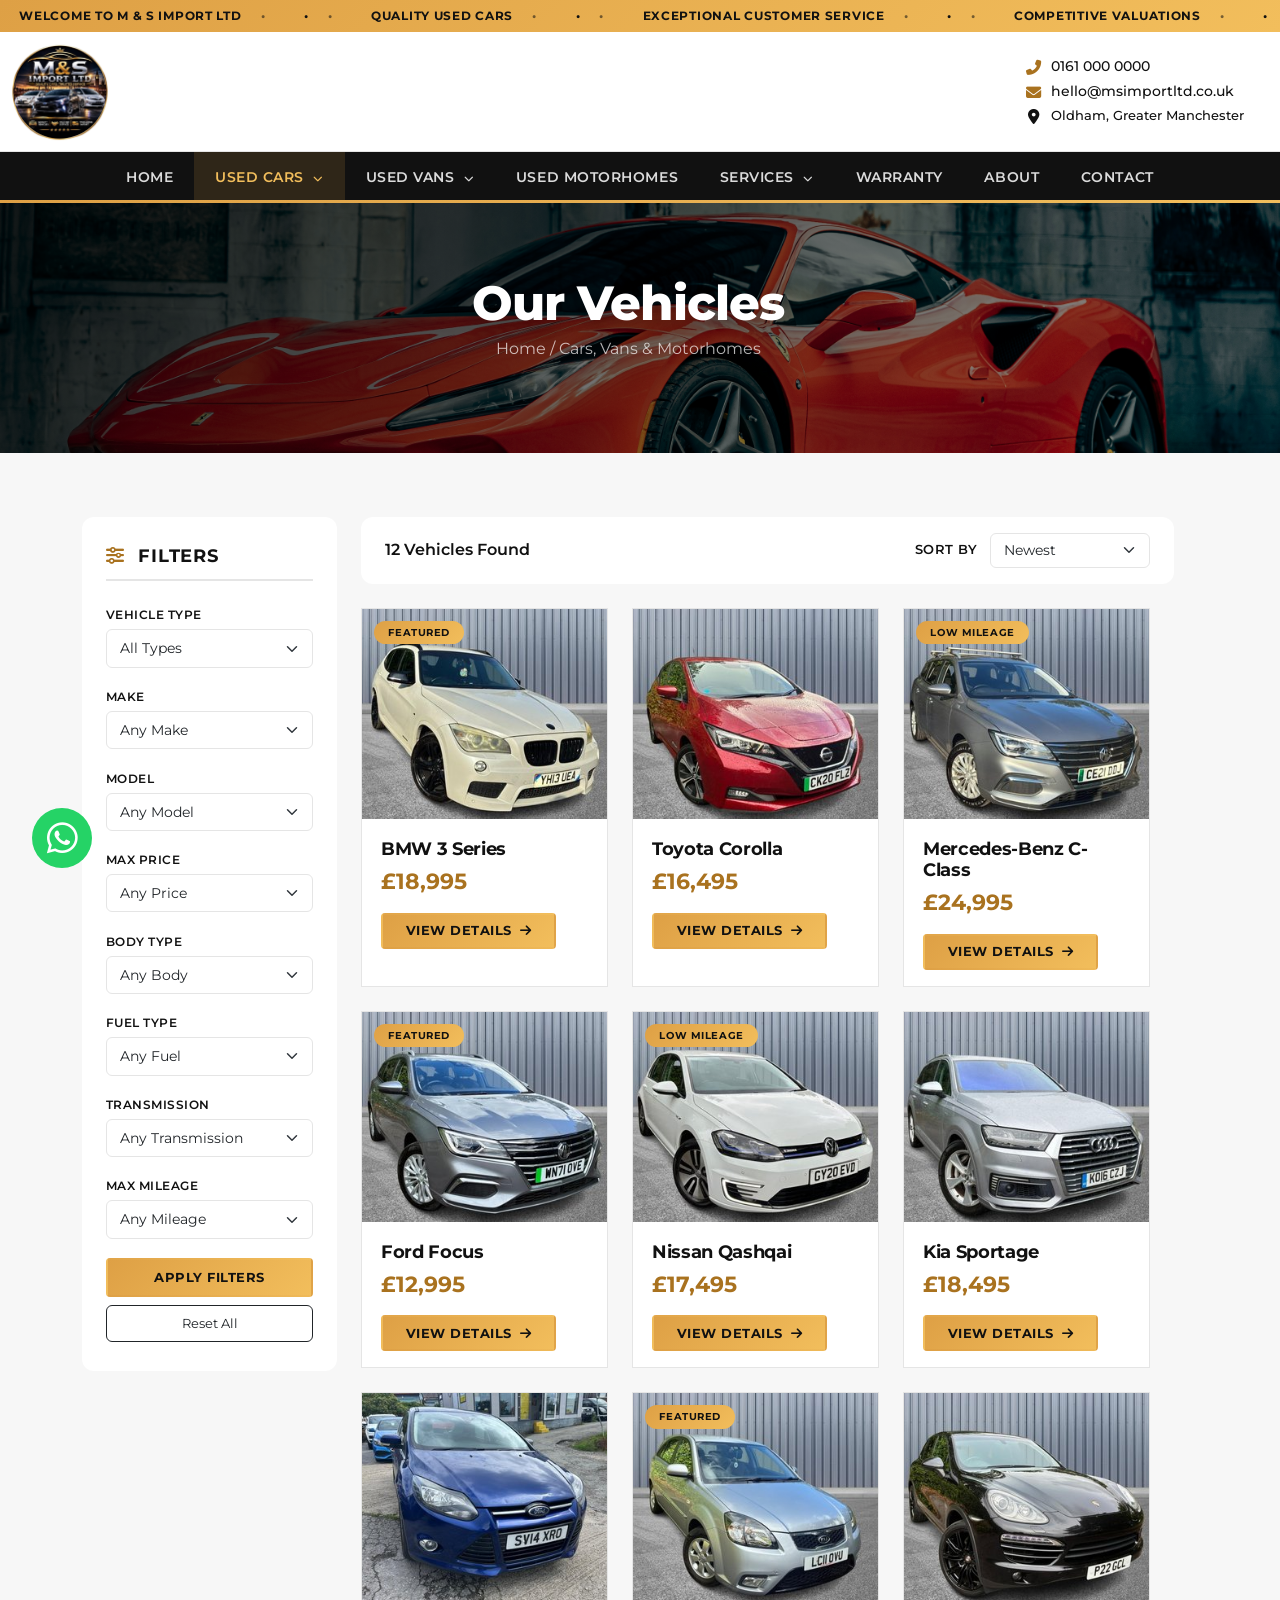
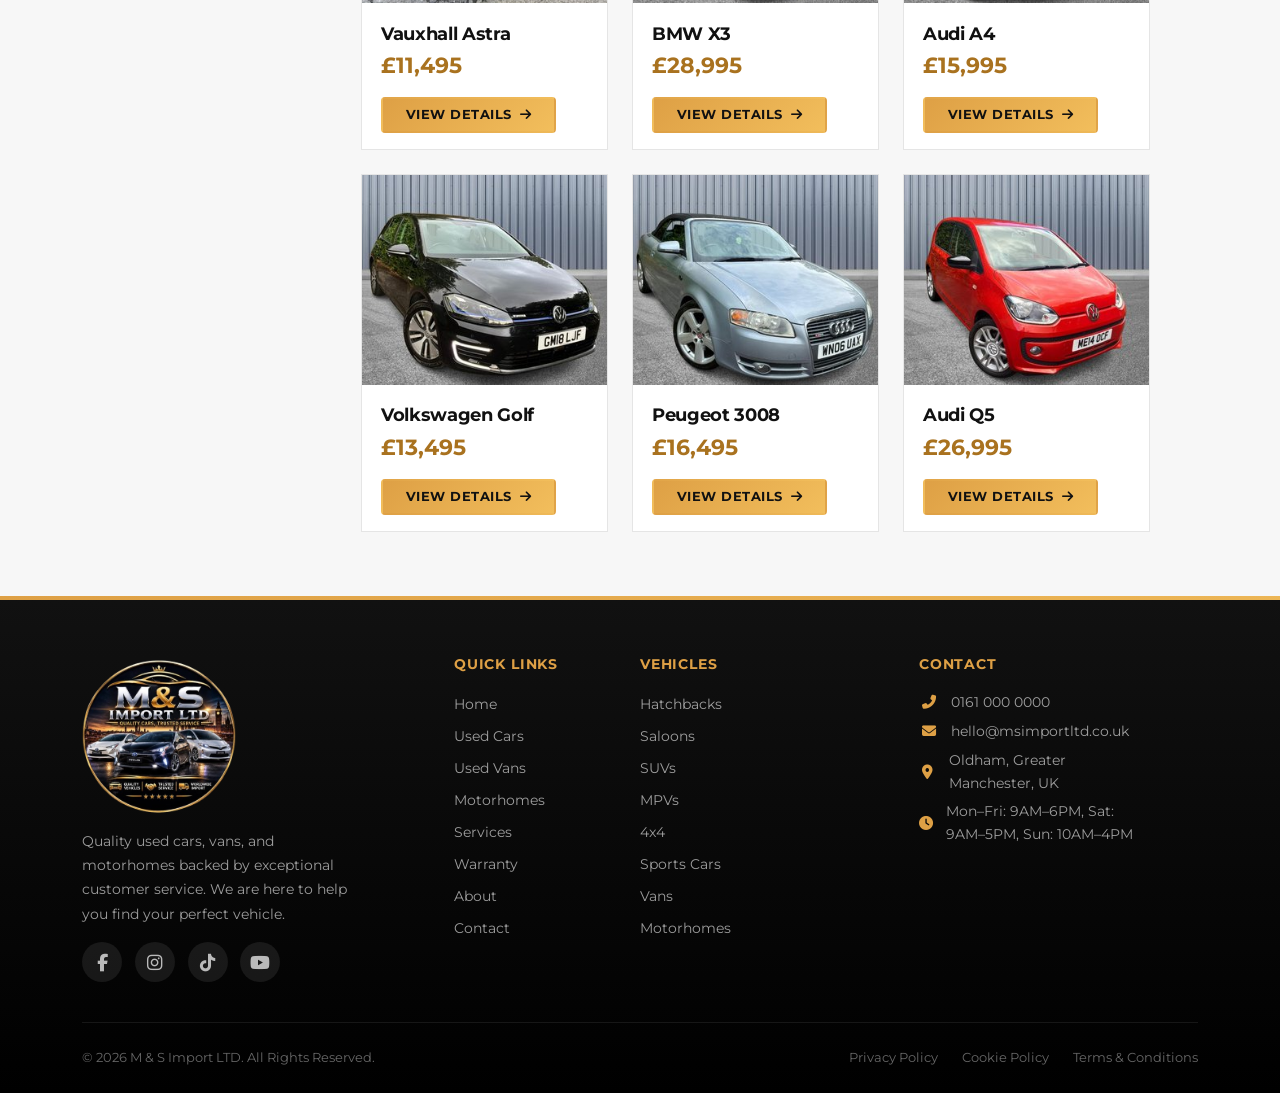
<file: cars.html>
<!DOCTYPE html>
<html lang="en">

<head>
    <meta charset="UTF-8" />
    <meta name="viewport" content="width=device-width, initial-scale=1.0" />
    <title>M &amp; S Import LTD | Browse Our Used Cars, Vans &amp; Motorhomes</title>
    <meta name="description" content="Browse our extensive selection of quality used cars, vans, and motorhomes at M &amp; S Import LTD. Filter by make, model, price, and more to find your perfect vehicle." />
    <meta property="og:title" content="M &amp; S Import LTD | Browse Our Used Cars, Vans &amp; Motorhomes" />
    <meta property="og:description" content="Browse our extensive selection of quality used cars, vans, and motorhomes at M &amp; S Import LTD. Filter by make, model, price, and more to find your perfect vehicle." />
    <meta property="og:type" content="website" />

    <!-- Google Fonts - Montserrat only -->
    <link rel="preconnect" href="https://fonts.googleapis.com" />
    <link rel="preconnect" href="https://fonts.gstatic.com" crossorigin />
    <link href="https://fonts.googleapis.com/css2?family=Montserrat:ital,wght@0,100..900;1,100..900&display=swap" rel="stylesheet" />

    <!-- Bootstrap 5 -->
    <link href="https://cdn.jsdelivr.net/npm/bootstrap@5.3.2/dist/css/bootstrap.min.css" rel="stylesheet" />

    <!-- Font Awesome 6 -->
    <link rel="stylesheet" href="https://cdnjs.cloudflare.com/ajax/libs/font-awesome/6.5.0/css/all.min.css" />

    <!-- Custom CSS -->
    <link rel="stylesheet" href="css/style.css" />
    <link rel="stylesheet" href="css/cars.css" />
</head>

<body>

    <!-- ========== TOP MARQUEE ========== -->
    <div class="top-marquee">
        <div class="marquee-track">
            <span>WELCOME TO M &amp; S IMPORT LTD</span>
            <span>•</span>
            <span>QUALITY USED CARS</span>
            <span>•</span>
            <span>EXCEPTIONAL CUSTOMER SERVICE</span>
            <span>•</span>
            <span>COMPETITIVE VALUATIONS</span>
            <span>•</span>
            <span>FINANCE AVAILABLE</span>
            <span>•</span>
            <span>PART EXCHANGE WELCOME</span>
            <span>•</span>
            <span>WELCOME TO M &amp; S IMPORT LTD</span>
            <span>•</span>
            <span>QUALITY USED CARS</span>
            <span>•</span>
            <span>EXCEPTIONAL CUSTOMER SERVICE</span>
            <span>•</span>
            <span>COMPETITIVE VALUATIONS</span>
            <span>•</span>
            <span>FINANCE AVAILABLE</span>
            <span>•</span>
            <span>PART EXCHANGE WELCOME</span>
            <span>•</span>
        </div>
    </div>

    <!-- ========== MAIN HEADER ========== -->
    <header class="main-header">
        <div class="container-fluid">
            <div class="row align-items-center">
                <!-- Logo -->
                <div class="col-md-6 col-8 header-logo">
                    <a href="index.html">
                        <img src="images/logo.png" alt="M &amp; S Import LTD Logo" class="logo-img" />
                    </a>
                </div>

                <!-- Contact Info (stacked vertically) -->
                <div class="col-md-6 col-4 header-contact text-end">
                    <div class="contact-stack">
                        <a href="tel:01610000000" class="contact-item">
                            <i class="fas fa-phone-alt"></i>
                            <span>0161 000 0000</span>
                        </a>
                        <a href="mailto:hello@msimportltd.co.uk" class="contact-item">
                            <i class="fas fa-envelope"></i>
                            <span>hello@msimportltd.co.uk</span>
                        </a>
                        <span class="contact-item address">
                            <i class="fas fa-map-marker-alt"></i>
                            <span>Oldham, Greater Manchester</span>
                        </span>
                    </div>
                </div>
            </div>
        </div>
    </header>

    <!-- ========== SECOND NAVIGATION ========== -->
    <nav class="navbar navbar-expand-lg main-nav">
        <div class="container-fluid">
            <button class="navbar-toggler" type="button" data-bs-toggle="collapse" data-bs-target="#mainNav" aria-controls="mainNav" aria-expanded="false" aria-label="Toggle navigation">
                <span class="navbar-toggler-icon"></span>
            </button>
            <div class="collapse navbar-collapse" id="mainNav">
                <ul class="navbar-nav mx-auto">
                    <li class="nav-item"><a class="nav-link" href="index.html">Home</a></li>

                    <!-- Used Cars Mega Dropdown -->
                    <li class="nav-item dropdown megamenu">
                        <a class="nav-link dropdown-toggle active" href="#" data-bs-toggle="dropdown" aria-expanded="false">
                            Used Cars <i class="fas fa-chevron-down"></i>
                        </a>
                        <div class="dropdown-menu mega-dropdown">
                            <div class="container">
                                <div class="row g-4">
                                    <div class="col-lg-3 col-md-6">
                                        <h6 class="mega-title">By Type</h6>
                                        <ul class="mega-list">
                                            <li><a href="cars.html">All Vehicles</a></li>
                                            <li><a href="cars.html?filter=car">Cars</a></li>
                                            <li><a href="cars.html?filter=van">Vans</a></li>
                                            <li><a href="cars.html?filter=motorhome">Motorhomes</a></li>
                                            <li><a href="cars.html?filter=latest">Latest Arrivals</a></li>
                                            <li><a href="cars.html?filter=automatic">Automatic</a></li>
                                            <li><a href="cars.html?filter=manual">Manual</a></li>
                                            <li><a href="cars.html?filter=petrol">Petrol</a></li>
                                            <li><a href="cars.html?filter=diesel">Diesel</a></li>
                                            <li><a href="cars.html?filter=hybrid">Hybrid</a></li>
                                            <li><a href="cars.html?filter=electric">Electric</a></li>
                                        </ul>
                                    </div>
                                    <div class="col-lg-3 col-md-6">
                                        <h6 class="mega-title">Body Style</h6>
                                        <ul class="mega-list">
                                            <li><a href="cars.html?filter=hatchback">Hatchbacks</a></li>
                                            <li><a href="cars.html?filter=saloon">Saloons</a></li>
                                            <li><a href="cars.html?filter=estate">Estates</a></li>
                                            <li><a href="cars.html?filter=suv">SUVs</a></li>
                                            <li><a href="cars.html?filter=mpv">MPVs</a></li>
                                            <li><a href="cars.html?filter=sports">Sports Cars</a></li>
                                            <li><a href="cars.html?filter=4x4">4x4</a></li>
                                        </ul>
                                    </div>
                                    <div class="col-lg-3 col-md-6">
                                        <h6 class="mega-title">Price Range</h6>
                                        <ul class="mega-list">
                                            <li><a href="cars.html?filter=under5000">Under £5,000</a></li>
                                            <li><a href="cars.html?filter=under10000">Under £10,000</a></li>
                                            <li><a href="cars.html?filter=family">Family Vehicles</a></li>
                                            <li><a href="cars.html?filter=first">First Vehicles</a></li>
                                            <li><a href="cars.html?filter=lowmileage">Low Mileage</a></li>
                                        </ul>
                                    </div>
                                    <div class="col-lg-3 col-md-6">
                                        <div class="mega-featured">
                                            <span class="badge bg-maroon">Featured</span>
                                            <p class="mb-1"><strong>BMW 3 Series</strong></p>
                                            <small>2022 • 28,500 miles</small>
                                            <p class="mega-price">£18,995</p>
                                            <a href="car-details.html?id=1" class="btn btn-maroon btn-sm">View</a>
                                        </div>
                                    </div>
                                </div>
                            </div>
                        </div>
                    </li>

                    <!-- Used Vans Dropdown (now pointing to cars.html with van filters) -->
                    <li class="nav-item dropdown">
                        <a class="nav-link dropdown-toggle" href="#" data-bs-toggle="dropdown" aria-expanded="false">
                            Used Vans <i class="fas fa-chevron-down"></i>
                        </a>
                        <ul class="dropdown-menu">
                            <li><a class="dropdown-item" href="cars.html?filter=van">All Used Vans</a></li>
                            <li><a class="dropdown-item" href="cars.html?filter=small-van">Small Vans</a></li>
                            <li><a class="dropdown-item" href="cars.html?filter=medium-van">Medium Vans</a></li>
                            <li><a class="dropdown-item" href="cars.html?filter=large-van">Large Vans</a></li>
                            <li><a class="dropdown-item" href="cars.html?filter=van-automatic">Automatic Vans</a></li>
                            <li><a class="dropdown-item" href="cars.html?filter=van-diesel">Diesel Vans</a></li>
                            <li><a class="dropdown-item" href="cars.html?filter=van-lowmileage">Low Mileage Vans</a></li>
                        </ul>
                    </li>

                    <!-- Used Motorhomes (now pointing to cars.html with motorhome filter) -->
                    <li class="nav-item"><a class="nav-link" href="cars.html?filter=motorhome">Used Motorhomes</a></li>

                    <!-- Services Dropdown -->
                    <li class="nav-item dropdown">
                        <a class="nav-link dropdown-toggle" href="#" data-bs-toggle="dropdown" aria-expanded="false">
                            Services <i class="fas fa-chevron-down"></i>
                        </a>
                        <ul class="dropdown-menu">
                            <li><a class="dropdown-item" href="services.html">Vehicle Servicing</a></li>
                            <li><a class="dropdown-item" href="services.html#mot">MOT</a></li>
                            <li><a class="dropdown-item" href="services.html#repairs">Vehicle Repairs</a></li>
                            <li><a class="dropdown-item" href="services.html#diagnostics">Diagnostics</a></li>
                            <li><a class="dropdown-item" href="services.html#tyres">Tyres</a></li>
                            <li><a class="dropdown-item" href="services.html#ac">Air Conditioning</a></li>
                            <li><a class="dropdown-item" href="services.html#valeting">Valeting</a></li>
                            <li><a class="dropdown-item" href="services.html#partexchange">Part Exchange</a></li>
                        </ul>
                    </li>

                    <li class="nav-item"><a class="nav-link" href="warranty.html">Warranty</a></li>

                    <!-- About Dropdown -->
                    <li class="nav-item"><a class="nav-link" href="about.html">About</a></li>

                    <li class="nav-item"><a class="nav-link" href="contact.html">Contact</a></li>
                </ul>
            </div>
        </div>
    </nav>

    <!-- ========== PAGE HEADER ========== -->
    <section class="page-header" style="background-image: url('images/hero-img.jpg');">
        <div class="page-header-overlay">
            <div class="container">
                <div class="row">
                    <div class="col-12 text-center">
                        <h1>Our Vehicles</h1>
                        <p class="breadcrumb-text"><a href="index.html">Home</a> / Cars, Vans &amp; Motorhomes</p>
                    </div>
                </div>
            </div>
        </div>
    </section>

    <!-- ========== VEHICLE LISTING SECTION ========== -->
    <section class="listing-section">
        <div class="container">
            <div class="row g-4">
                <!-- Filters Sidebar -->
                <div class="col-lg-3">
                    <div class="filter-sidebar">
                        <h5 class="filter-title"><i class="fas fa-sliders-h"></i> Filters</h5>

                        <!-- NEW: Vehicle Type filter -->
                        <div class="filter-group">
                            <label class="filter-label">Vehicle Type</label>
                            <select class="form-select" id="filterType">
                                <option value="">All Types</option>
                                <option value="car">Cars</option>
                                <option value="van">Vans</option>
                                <option value="motorhome">Motorhomes</option>
                            </select>
                        </div>

                        <div class="filter-group">
                            <label class="filter-label">Make</label>
                            <select class="form-select" id="filterMake">
                                <option value="">Any Make</option>
                            </select>
                        </div>

                        <div class="filter-group">
                            <label class="filter-label">Model</label>
                            <select class="form-select" id="filterModel">
                                <option value="">Any Model</option>
                            </select>
                        </div>

                        <div class="filter-group">
                            <label class="filter-label">Max Price</label>
                            <select class="form-select" id="filterPrice">
                                <option value="">Any Price</option>
                                <option value="3000">£3,000</option>
                                <option value="5000">£5,000</option>
                                <option value="7500">£7,500</option>
                                <option value="10000">£10,000</option>
                                <option value="15000">£15,000</option>
                                <option value="20000">£20,000</option>
                                <option value="25000">£25,000+</option>
                            </select>
                        </div>

                        <div class="filter-group">
                            <label class="filter-label">Body Type</label>
                            <select class="form-select" id="filterBody">
                                <option value="">Any Body</option>
                            </select>
                        </div>

                        <div class="filter-group">
                            <label class="filter-label">Fuel Type</label>
                            <select class="form-select" id="filterFuel">
                                <option value="">Any Fuel</option>
                            </select>
                        </div>

                        <div class="filter-group">
                            <label class="filter-label">Transmission</label>
                            <select class="form-select" id="filterTrans">
                                <option value="">Any Transmission</option>
                            </select>
                        </div>

                        <div class="filter-group">
                            <label class="filter-label">Max Mileage</label>
                            <select class="form-select" id="filterMileage">
                                <option value="">Any Mileage</option>
                                <option value="10000">Under 10,000</option>
                                <option value="20000">Under 20,000</option>
                                <option value="30000">Under 30,000</option>
                                <option value="50000">Under 50,000</option>
                                <option value="75000">Under 75,000</option>
                                <option value="100000">Under 100,000</option>
                            </select>
                        </div>

                        <div class="filter-actions">
                            <button class="btn btn-maroon w-100" id="filterApply">Apply Filters</button>
                            <button class="btn btn-outline-dark w-100 mt-2" id="filterReset">Reset All</button>
                        </div>
                    </div>
                </div>

                <!-- Results -->
                <div class="col-lg-9">
                    <div class="results-toolbar">
                        <div class="results-count" id="resultsCount">0 Vehicles Found</div>
                        <div class="results-sort">
                            <label>Sort By</label>
                            <select class="form-select" id="sortSelect">
                                <option value="newest">Newest</option>
                                <option value="price-low">Price: Low to High</option>
                                <option value="price-high">Price: High to Low</option>
                                <option value="mileage">Lowest Mileage</option>
                            </select>
                        </div>
                    </div>

                    <div class="row g-4" id="resultsGrid">
                        <!-- Vehicle cards loaded dynamically -->
                    </div>
                </div>
            </div>
        </div>
    </section>

    <!-- ========== FOOTER ========== -->
    <footer class="main-footer">
        <div class="container">
            <div class="row g-5">
                <div class="col-lg-4 col-md-6">
                    <div class="footer-brand">
                        <img src="images/footer-logo.png" alt="M &amp; S Import LTD Logo" class="footer-logo" />
                        <p>Quality used cars, vans, and motorhomes backed by exceptional customer service. We are here to help you find your perfect vehicle.</p>
                        <div class="social-links">
                            <a href="#" aria-label="Facebook"><i class="fab fa-facebook-f"></i></a>
                            <a href="#" aria-label="Instagram"><i class="fab fa-instagram"></i></a>
                            <a href="#" aria-label="TikTok"><i class="fab fa-tiktok"></i></a>
                            <a href="#" aria-label="YouTube"><i class="fab fa-youtube"></i></a>
                        </div>
                    </div>
                </div>
                <div class="col-lg-2 col-md-6">
                    <h6>Quick Links</h6>
                    <ul>
                        <li><a href="index.html">Home</a></li>
                        <li><a href="cars.html">Used Cars</a></li>
                        <li><a href="cars.html?filter=van">Used Vans</a></li>
                        <li><a href="cars.html?filter=motorhome">Motorhomes</a></li>
                        <li><a href="services.html">Services</a></li>
                        <li><a href="warranty.html">Warranty</a></li>
                        <li><a href="about.html">About</a></li>
                        <li><a href="contact.html">Contact</a></li>
                    </ul>
                </div>
                <div class="col-lg-3 col-md-6">
                    <h6>Vehicles</h6>
                    <ul>
                        <li><a href="cars.html?filter=hatchback">Hatchbacks</a></li>
                        <li><a href="cars.html?filter=saloon">Saloons</a></li>
                        <li><a href="cars.html?filter=suv">SUVs</a></li>
                        <li><a href="cars.html?filter=mpv">MPVs</a></li>
                        <li><a href="cars.html?filter=4x4">4x4</a></li>
                        <li><a href="cars.html?filter=sports">Sports Cars</a></li>
                        <li><a href="cars.html?filter=van">Vans</a></li>
                        <li><a href="cars.html?filter=motorhome">Motorhomes</a></li>
                    </ul>
                </div>
                <div class="col-lg-3 col-md-6">
                    <h6>Contact</h6>
                    <ul class="footer-contact-list">
                        <li><i class="fas fa-phone-alt"></i> <a href="tel:01610000000">0161 000 0000</a></li>
                        <li><i class="fas fa-envelope"></i> <a href="mailto:hello@msimportltd.co.uk">hello@msimportltd.co.uk</a></li>
                        <li><i class="fas fa-map-marker-alt"></i> Oldham, Greater Manchester, UK</li>
                        <li><i class="fas fa-clock"></i> Mon–Fri: 9AM–6PM, Sat: 9AM–5PM, Sun: 10AM–4PM</li>
                    </ul>
                </div>
            </div>
            <div class="footer-bottom">
                <p>&copy; 2026 M &amp; S Import LTD. All Rights Reserved.</p>
                <div class="footer-legal">
                    <a href="#">Privacy Policy</a>
                    <a href="#">Cookie Policy</a>
                    <a href="#">Terms &amp; Conditions</a>
                </div>
            </div>
        </div>
    </footer>

    <!-- ========== FLOATING WHATSAPP ========== -->
    <a href="https://wa.me/441610000000" class="whatsapp-float" target="_blank" rel="noopener" aria-label="WhatsApp Us">
        <i class="fab fa-whatsapp"></i>
        <span class="whatsapp-tooltip">WhatsApp Us<br />0161 000 0000</span>
    </a>

    <!-- ========== BACK TO TOP ========== -->
    <button class="back-to-top" id="backToTop" aria-label="Back to top">
        <i class="fas fa-arrow-up"></i>
    </button>

    <!-- ========== SCRIPTS ========== -->
    <script src="https://code.jquery.com/jquery-3.7.1.min.js"></script>
    <script src="https://cdn.jsdelivr.net/npm/bootstrap@5.3.2/dist/js/bootstrap.bundle.min.js"></script>

    <!-- Custom JS -->
    <script src="js/main.js"></script>
    <script src="js/cars.js"></script>
    <script src="js/filters.js"></script>

    <!-- ========== CARD CUSTOMIZATION SCRIPT ========== -->
    <script>
        (function() {
            function processCard(card) {
                // Guard
                if (card.dataset.detailProcessed === 'true') return;
                card.dataset.detailProcessed = 'true';

                /* ---- 1. Extract the details link BEFORE removing anchors ---- */
                var mainHref = null;
                card.querySelectorAll('a').forEach(function(a) {
                    var href = a.getAttribute('href') || '';
                    if (href.indexOf('car-details.html') !== -1) {
                        mainHref = href;
                    }
                });

                if (!mainHref) {
                    var id = card.getAttribute('data-id') || card.getAttribute('data-car-id');
                    if (id) {
                        mainHref = 'car-details.html?id=' + id;
                    }
                }

                /* ---- 2. Remove old anchors (keep their inner content) ---- */
                card.querySelectorAll('a').forEach(function(a) {
                    while (a.firstChild) {
                        a.parentNode.insertBefore(a.firstChild, a);
                    }
                    a.remove();
                });

                /* ---- 3. Remove old buttons ---- */
                card.querySelectorAll('button, .btn, input[type="button"], input[type="submit"]').forEach(function(el) {
                    el.remove();
                });

                /* ---- 4. Remove ALL action wrappers (card-actions, etc.) that contain only text like "View Details / Enquire" ---- */
                var actionWrappers = ['.card-actions', '.vehicle-actions', '.car-actions', '.actions', '.card-footer', '.vehicle-footer'];
                actionWrappers.forEach(function(sel) {
                    card.querySelectorAll(sel).forEach(function(wrap) {
                        var txt = (wrap.textContent || '').trim().toLowerCase();
                        // If wrapper only contains "view details" / "enquire" type text, remove it entirely
                        if (txt === '' ||
                            txt === 'view details' ||
                            txt === 'enquire' ||
                            txt === 'enquire now' ||
                            txt === 'view details enquire' ||
                            txt === 'enquire view details' ||
                            /^(view details|enquire|enquire now|view detail|read more|details)(\s*(view details|enquire|enquire now|view detail|read more|details))*$/.test(txt)) {
                            wrap.remove();
                        }
                    });
                });

                /* ---- 5. Remove any leftover leaf nodes containing "View Details" / "Enquire" only ---- */
                var removeTexts = ['view details', 'enquire', 'enquire now', 'view detail', 'read more', 'view more', 'details', 'view details enquire', 'enquire view details'];
                card.querySelectorAll('*').forEach(function(el) {
                    if (el.children.length === 0) {
                        var txt = (el.textContent || '').trim().toLowerCase();
                        if (removeTexts.indexOf(txt) !== -1) {
                            el.remove();
                        }
                    }
                });

                /* ---- 6. Remove meta elements ---- */
                ['.vehicle-meta', '.car-meta', '.card-meta', '.meta'].forEach(function(sel) {
                    card.querySelectorAll(sel).forEach(function(el) {
                        el.remove();
                    });
                });

                /* ---- 7. Remove description elements ---- */
                [
                    '.vehicle-description', '.car-description', '.card-description',
                    '.description', '.desc', '.vehicle-desc', '.car-desc',
                    'p.description', 'p.desc'
                ].forEach(function(sel) {
                    card.querySelectorAll(sel).forEach(function(el) {
                        el.remove();
                    });
                });

                /* ---- 8. Remove any <p> that is not a price ---- */
                card.querySelectorAll('p').forEach(function(p) {
                    if (!p.classList.contains('price') &&
                        !p.classList.contains('vehicle-price') &&
                        !p.classList.contains('car-price') &&
                        !p.classList.contains('amount')) {
                        p.remove();
                    }
                });

                if (!mainHref) return;

                /* ---- 9. Add the ONLY button: View Details (anchor) ---- */
                var btn = document.createElement('a');
                btn.href = mainHref;
                btn.className = 'btn btn-maroon btn-sm view-details-btn';
                btn.innerHTML = 'View Details <i class="fas fa-arrow-right ms-1"></i>';
                btn.style.marginTop = '0.6rem';
                btn.style.display = 'inline-block';

                // Best placement: inside .card-body, else card
                var bodyWrap = card.querySelector('.card-body');
                if (bodyWrap) {
                    bodyWrap.appendChild(btn);
                } else {
                    card.appendChild(btn);
                }

                /* ---- 10. Make the whole card clickable ---- */
                card.style.cursor = 'pointer';
                card.setAttribute('data-detail-url', mainHref);
                if (!card.dataset.clickable) {
                    card.dataset.clickable = 'true';
                    card.addEventListener('click', function(e) {
                        if (e.target.closest('a, button, input, select, textarea')) return;
                        window.location.href = card.getAttribute('data-detail-url');
                    });
                }
            }

            function processAllCards() {
                var grid = document.getElementById('resultsGrid');
                if (!grid) return;

                var cardSelectors = ['.vehicle-card', '.car-card', '.card', '.vehicle-item', '.car-item'];
                var cards = [];
                cardSelectors.forEach(function(sel) {
                    grid.querySelectorAll(sel).forEach(function(el) {
                        if (cards.indexOf(el) === -1) cards.push(el);
                    });
                });

                if (cards.length === 0) {
                    grid.querySelectorAll('a[href*="car-details.html"]').forEach(function(link) {
                        var parent = link.parentElement;
                        while (parent && parent !== grid) {
                            if (parent.parentElement === grid || parent.classList.contains('col-lg-4') || parent.classList.contains('col-md-6') || parent.classList.contains('col-12')) {
                                break;
                            }
                            parent = parent.parentElement;
                        }
                        if (parent && parent !== grid && cards.indexOf(parent) === -1) {
                            cards.push(parent);
                        }
                    });
                }

                cards.forEach(processCard);
            }

            document.addEventListener('DOMContentLoaded', function() {
                processAllCards();
                var grid = document.getElementById('resultsGrid');
                if (grid && window.MutationObserver) {
                    new MutationObserver(function() {
                        processAllCards();
                    }).observe(grid, {
                        childList: true,
                        subtree: true
                    });
                }

                // Re-process after filter / sort interactions
                var applyBtn = document.getElementById('filterApply');
                if (applyBtn) {
                    applyBtn.addEventListener('click', function() {
                        setTimeout(processAllCards, 150);
                    });
                }

                var resetBtn = document.getElementById('filterReset');
                if (resetBtn) {
                    resetBtn.addEventListener('click', function() {
                        setTimeout(processAllCards, 150);
                    });
                }

                var sortSelect = document.getElementById('sortSelect');
                if (sortSelect) {
                    sortSelect.addEventListener('change', function() {
                        setTimeout(processAllCards, 150);
                    });
                }

                ['filterType', 'filterMake', 'filterModel', 'filterPrice',
                    'filterBody', 'filterFuel', 'filterTrans', 'filterMileage'
                ].forEach(function(id) {
                    var el = document.getElementById(id);
                    if (el) {
                        el.addEventListener('change', function() {
                            setTimeout(processAllCards, 150);
                        });
                    }
                });
            });

            // Extra safety pass after scripts finish rendering
            window.addEventListener('load', function() {
                setTimeout(processAllCards, 400);
                setTimeout(processAllCards, 1200);
            });

            // Periodic safety net
            setInterval(function() {
                var grid = document.getElementById('resultsGrid');
                if (!grid) return;
                grid.querySelectorAll('.card, .vehicle-card, .car-card, .vehicle-item, .car-item').forEach(function(card) {
                    if (card.dataset.detailProcessed !== 'true') {
                        processCard(card);
                    }
                });
            }, 1500);
        })();
    </script>

</body>

</html>
</file>
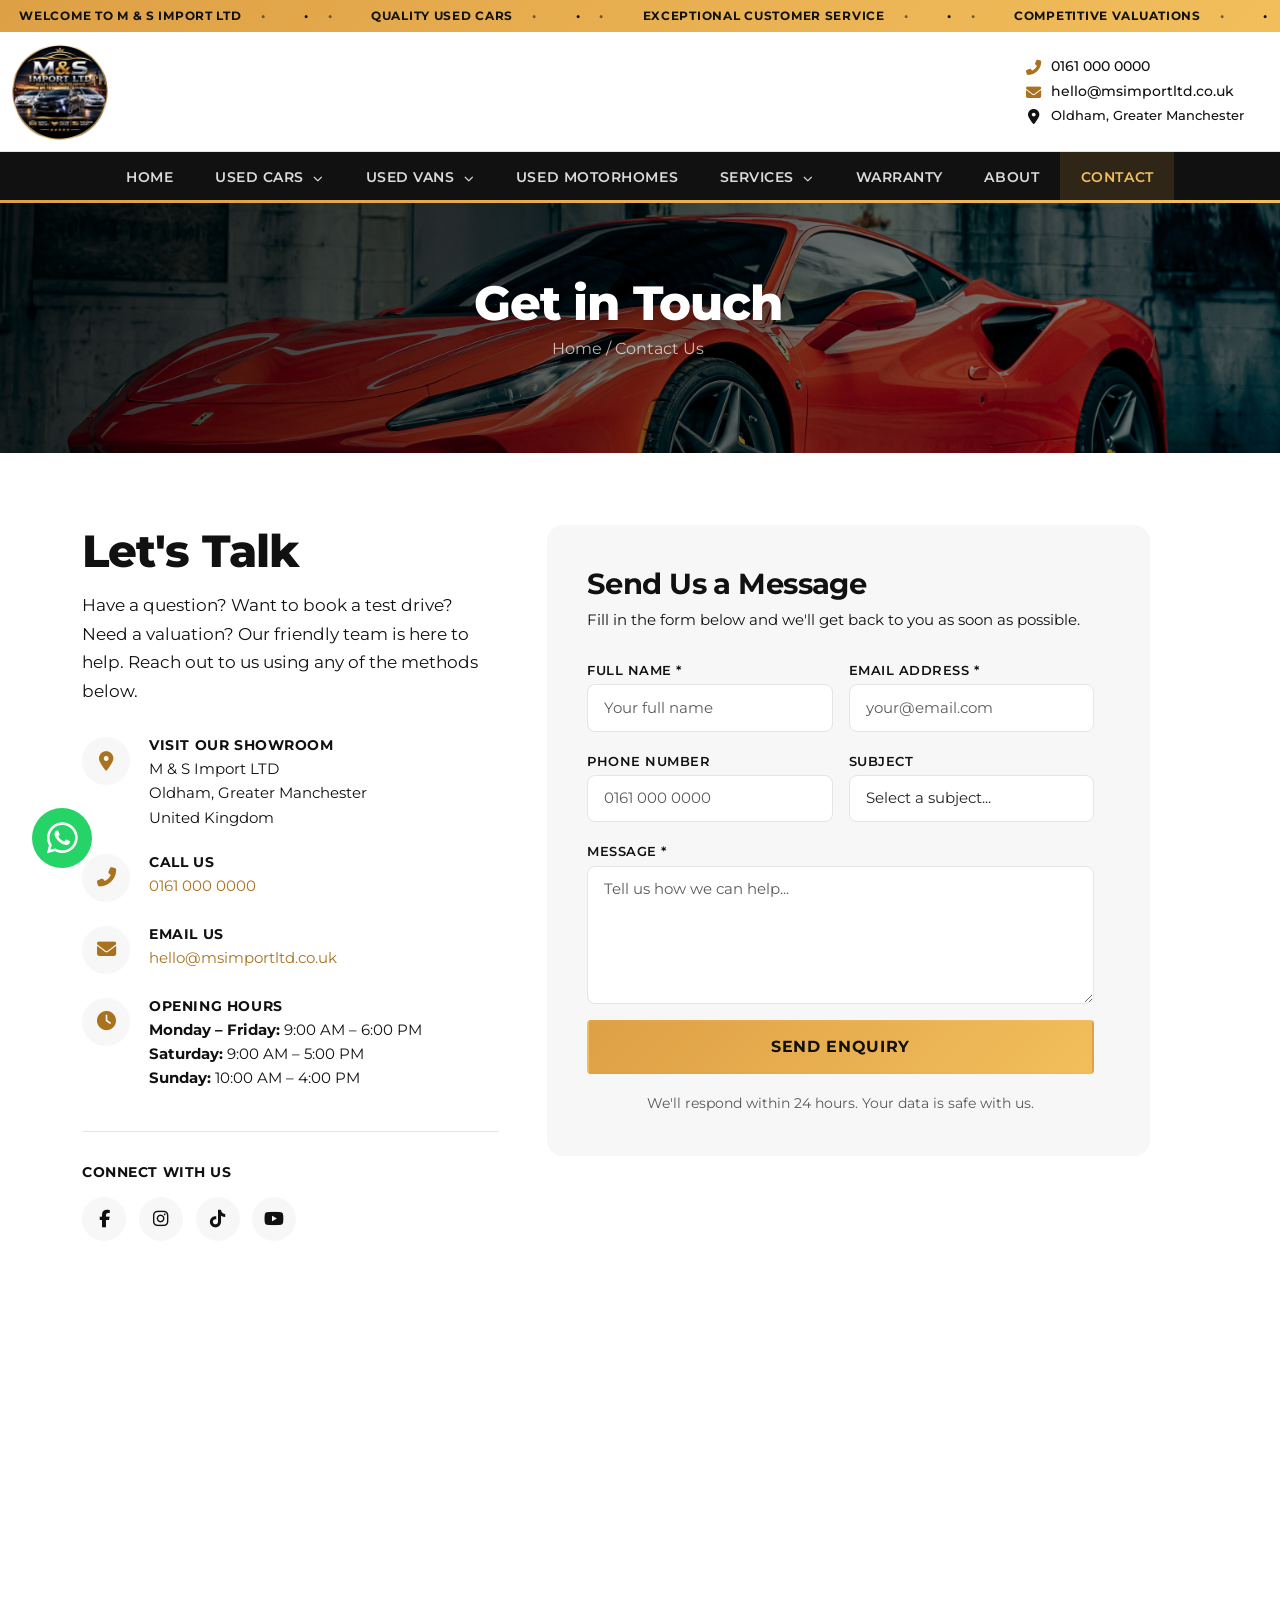
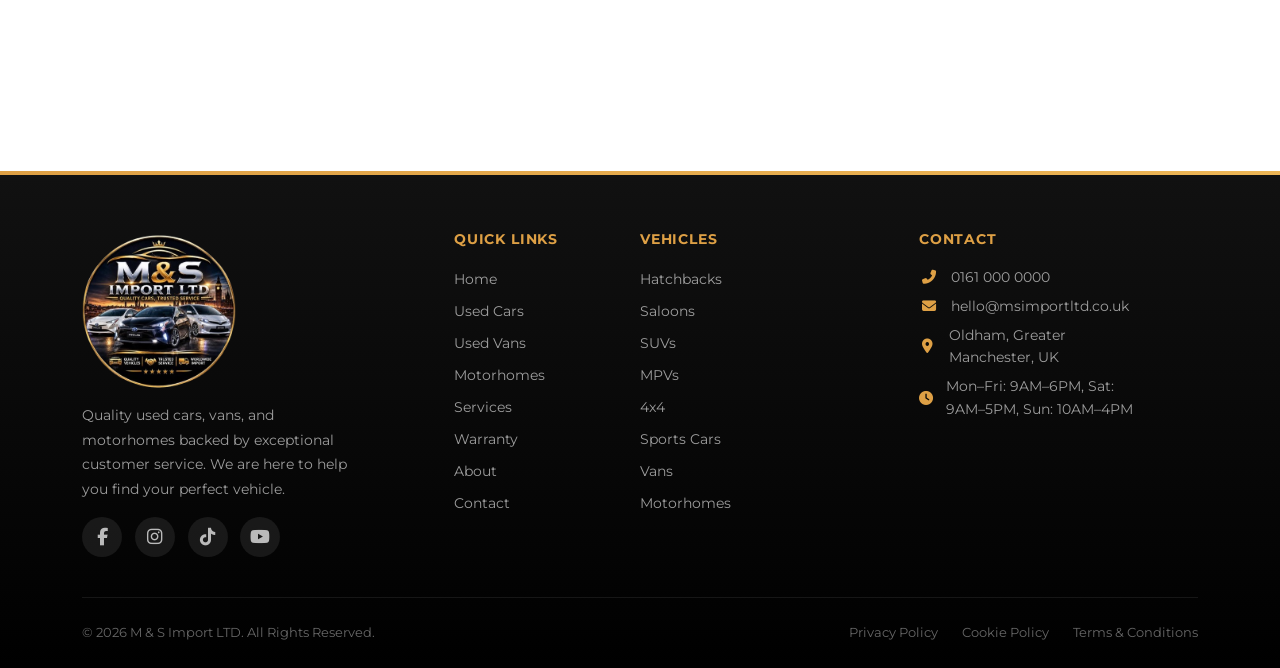
<file: contact.html>
<!DOCTYPE html>
<html lang="en">

<head>
    <meta charset="UTF-8" />
    <meta name="viewport" content="width=device-width, initial-scale=1.0" />
    <title>M &amp; S Import LTD | Contact Us – Get in Touch</title>
    <meta name="description" content="Get in touch with M &amp; S Import LTD. Visit our showroom in Oldham, call us, or send us a message. We're here to help you find your perfect vehicle." />
    <meta property="og:title" content="M &amp; S Import LTD | Contact Us" />
    <meta property="og:description" content="Get in touch with M &amp; S Import LTD. Visit our showroom in Oldham, call us, or send us a message." />
    <meta property="og:type" content="website" />

    <!-- Google Fonts - Montserrat only -->
    <link rel="preconnect" href="https://fonts.googleapis.com" />
    <link rel="preconnect" href="https://fonts.gstatic.com" crossorigin />
    <link href="https://fonts.googleapis.com/css2?family=Montserrat:ital,wght@0,100..900;1,100..900&display=swap" rel="stylesheet" />

    <!-- Bootstrap 5 -->
    <link href="https://cdn.jsdelivr.net/npm/bootstrap@5.3.2/dist/css/bootstrap.min.css" rel="stylesheet" />

    <!-- Font Awesome 6 -->
    <link rel="stylesheet" href="https://cdnjs.cloudflare.com/ajax/libs/font-awesome/6.5.0/css/all.min.css" />

    <!-- Custom CSS -->
    <link rel="stylesheet" href="css/style.css" />
    <link rel="stylesheet" href="css/cars.css" />
    <link rel="stylesheet" href="css/contact.css" />
</head>

<body>

    <!-- ========== TOP MARQUEE ========== -->
    <div class="top-marquee">
        <div class="marquee-track">
            <span>WELCOME TO M &amp; S IMPORT LTD</span>
            <span>•</span>
            <span>QUALITY USED CARS</span>
            <span>•</span>
            <span>EXCEPTIONAL CUSTOMER SERVICE</span>
            <span>•</span>
            <span>COMPETITIVE VALUATIONS</span>
            <span>•</span>
            <span>FINANCE AVAILABLE</span>
            <span>•</span>
            <span>PART EXCHANGE WELCOME</span>
            <span>•</span>
            <span>WELCOME TO M &amp; S IMPORT LTD</span>
            <span>•</span>
            <span>QUALITY USED CARS</span>
            <span>•</span>
            <span>EXCEPTIONAL CUSTOMER SERVICE</span>
            <span>•</span>
            <span>COMPETITIVE VALUATIONS</span>
            <span>•</span>
            <span>FINANCE AVAILABLE</span>
            <span>•</span>
            <span>PART EXCHANGE WELCOME</span>
            <span>•</span>
        </div>
    </div>

    <!-- ========== MAIN HEADER ========== -->
    <header class="main-header">
        <div class="container-fluid">
            <div class="row align-items-center">
                <!-- Logo -->
                <div class="col-md-6 col-8 header-logo">
                    <a href="index.html">
                        <img src="images/logo.png" alt="M &amp; S Import LTD Logo" class="logo-img" />
                    </a>
                </div>

                <!-- Contact Info -->
                <div class="col-md-6 col-4 header-contact text-end">
                    <div class="contact-stack">
                        <a href="tel:01610000000" class="contact-item">
                            <i class="fas fa-phone-alt"></i>
                            <span>0161 000 0000</span>
                        </a>
                        <a href="mailto:hello@msimportltd.co.uk" class="contact-item">
                            <i class="fas fa-envelope"></i>
                            <span>hello@msimportltd.co.uk</span>
                        </a>
                        <span class="contact-item address">
                            <i class="fas fa-map-marker-alt"></i>
                            <span>Oldham, Greater Manchester</span>
                        </span>
                    </div>
                </div>
            </div>
        </div>
    </header>

    <!-- ========== SECOND NAVIGATION ========== -->
    <nav class="navbar navbar-expand-lg main-nav">
        <div class="container-fluid">
            <button class="navbar-toggler" type="button" data-bs-toggle="collapse" data-bs-target="#mainNav" aria-controls="mainNav" aria-expanded="false" aria-label="Toggle navigation">
                <span class="navbar-toggler-icon"></span>
            </button>
            <div class="collapse navbar-collapse" id="mainNav">
                <ul class="navbar-nav mx-auto">
                    <li class="nav-item"><a class="nav-link" href="index.html">Home</a></li>

                    <!-- Used Cars Mega Dropdown -->
                    <li class="nav-item dropdown megamenu">
                        <a class="nav-link dropdown-toggle" href="#" data-bs-toggle="dropdown" aria-expanded="false">
                            Used Cars <i class="fas fa-chevron-down"></i>
                        </a>
                        <div class="dropdown-menu mega-dropdown">
                            <div class="container">
                                <div class="row g-4">
                                    <div class="col-lg-3 col-md-6">
                                        <h6 class="mega-title">By Type</h6>
                                        <ul class="mega-list">
                                            <li><a href="cars.html">All Vehicles</a></li>
                                            <li><a href="cars.html?filter=car">Cars</a></li>
                                            <li><a href="cars.html?filter=van">Vans</a></li>
                                            <li><a href="cars.html?filter=motorhome">Motorhomes</a></li>
                                            <li><a href="cars.html?filter=latest">Latest Arrivals</a></li>
                                            <li><a href="cars.html?filter=automatic">Automatic</a></li>
                                            <li><a href="cars.html?filter=manual">Manual</a></li>
                                            <li><a href="cars.html?filter=petrol">Petrol</a></li>
                                            <li><a href="cars.html?filter=diesel">Diesel</a></li>
                                            <li><a href="cars.html?filter=hybrid">Hybrid</a></li>
                                            <li><a href="cars.html?filter=electric">Electric</a></li>
                                        </ul>
                                    </div>
                                    <div class="col-lg-3 col-md-6">
                                        <h6 class="mega-title">Body Style</h6>
                                        <ul class="mega-list">
                                            <li><a href="cars.html?filter=hatchback">Hatchbacks</a></li>
                                            <li><a href="cars.html?filter=saloon">Saloons</a></li>
                                            <li><a href="cars.html?filter=estate">Estates</a></li>
                                            <li><a href="cars.html?filter=suv">SUVs</a></li>
                                            <li><a href="cars.html?filter=mpv">MPVs</a></li>
                                            <li><a href="cars.html?filter=sports">Sports Cars</a></li>
                                            <li><a href="cars.html?filter=4x4">4x4</a></li>
                                        </ul>
                                    </div>
                                    <div class="col-lg-3 col-md-6">
                                        <h6 class="mega-title">Price Range</h6>
                                        <ul class="mega-list">
                                            <li><a href="cars.html?filter=under5000">Under £5,000</a></li>
                                            <li><a href="cars.html?filter=under10000">Under £10,000</a></li>
                                            <li><a href="cars.html?filter=family">Family Vehicles</a></li>
                                            <li><a href="cars.html?filter=first">First Vehicles</a></li>
                                            <li><a href="cars.html?filter=lowmileage">Low Mileage</a></li>
                                        </ul>
                                    </div>
                                    <div class="col-lg-3 col-md-6">
                                        <div class="mega-featured">
                                            <span class="badge bg-maroon">Featured</span>
                                            <p class="mb-1"><strong>BMW 3 Series</strong></p>
                                            <small>2022 • 28,500 miles</small>
                                            <p class="mega-price">£18,995</p>
                                            <a href="car-details.html?id=1" class="btn btn-maroon btn-sm">View</a>
                                        </div>
                                    </div>
                                </div>
                            </div>
                        </div>
                    </li>

                    <!-- Used Vans Dropdown -->
                    <li class="nav-item dropdown">
                        <a class="nav-link dropdown-toggle" href="#" data-bs-toggle="dropdown" aria-expanded="false">
                            Used Vans <i class="fas fa-chevron-down"></i>
                        </a>
                        <ul class="dropdown-menu">
                            <li><a class="dropdown-item" href="cars.html?filter=van">All Used Vans</a></li>
                            <li><a class="dropdown-item" href="cars.html?filter=small-van">Small Vans</a></li>
                            <li><a class="dropdown-item" href="cars.html?filter=medium-van">Medium Vans</a></li>
                            <li><a class="dropdown-item" href="cars.html?filter=large-van">Large Vans</a></li>
                            <li><a class="dropdown-item" href="cars.html?filter=van-automatic">Automatic Vans</a></li>
                            <li><a class="dropdown-item" href="cars.html?filter=van-diesel">Diesel Vans</a></li>
                            <li><a class="dropdown-item" href="cars.html?filter=van-lowmileage">Low Mileage Vans</a></li>
                        </ul>
                    </li>

                    <li class="nav-item"><a class="nav-link" href="cars.html?filter=motorhome">Used Motorhomes</a></li>

                    <!-- Services Dropdown -->
                    <li class="nav-item dropdown">
                        <a class="nav-link dropdown-toggle" href="#" data-bs-toggle="dropdown" aria-expanded="false">
                            Services <i class="fas fa-chevron-down"></i>
                        </a>
                        <ul class="dropdown-menu">
                            <li><a class="dropdown-item" href="services.html">Vehicle Servicing</a></li>
                            <li><a class="dropdown-item" href="services.html#mot">MOT</a></li>
                            <li><a class="dropdown-item" href="services.html#repairs">Vehicle Repairs</a></li>
                            <li><a class="dropdown-item" href="services.html#diagnostics">Diagnostics</a></li>
                            <li><a class="dropdown-item" href="services.html#tyres">Tyres</a></li>
                            <li><a class="dropdown-item" href="services.html#ac">Air Conditioning</a></li>
                            <li><a class="dropdown-item" href="services.html#valeting">Valeting</a></li>
                            <li><a class="dropdown-item" href="services.html#partexchange">Part Exchange</a></li>
                        </ul>
                    </li>

                    <li class="nav-item"><a class="nav-link" href="warranty.html">Warranty</a></li>

                    <!-- About -->
                    <li class="nav-item"><a class="nav-link" href="about.html">About</a></li>

                    <!-- Contact -->
                    <li class="nav-item"><a class="nav-link active" href="contact.html">Contact</a></li>
                </ul>
            </div>
        </div>
    </nav>

    <!-- ========== PAGE HEADER ========== -->
    <section class="page-header" style="background-image: url('images/hero-img.jpg');">
        <div class="page-header-overlay">
            <div class="container">
                <div class="row">
                    <div class="col-12 text-center">
                        <h1>Get in Touch</h1>
                        <p class="breadcrumb-text"><a href="index.html">Home</a> / Contact Us</p>
                    </div>
                </div>
            </div>
        </div>
    </section>

    <!-- ========== CONTACT SECTION ========== -->
    <section class="contact-page-section">
        <div class="container">
            <div class="row g-5">
                <!-- Contact Details -->
                <div class="col-lg-5">
                    <div class="contact-page-info">
                        <h2>Let's Talk</h2>
                        <p class="contact-intro">Have a question? Want to book a test drive? Need a valuation? Our friendly team is here to help. Reach out to us using any of the methods below.</p>

                        <div class="contact-details-list">
                            <div class="contact-detail-item">
                                <div class="icon-wrapper">
                                    <i class="fas fa-map-marker-alt"></i>
                                </div>
                                <div>
                                    <h6>Visit Our Showroom</h6>
                                    <p>M &amp; S Import LTD<br />Oldham, Greater Manchester<br />United Kingdom</p>
                                </div>
                            </div>

                            <div class="contact-detail-item">
                                <div class="icon-wrapper">
                                    <i class="fas fa-phone-alt"></i>
                                </div>
                                <div>
                                    <h6>Call Us</h6>
                                    <p><a href="tel:01610000000">0161 000 0000</a></p>
                                </div>
                            </div>

                            <div class="contact-detail-item">
                                <div class="icon-wrapper">
                                    <i class="fas fa-envelope"></i>
                                </div>
                                <div>
                                    <h6>Email Us</h6>
                                    <p><a href="mailto:hello@msimportltd.co.uk">hello@msimportltd.co.uk</a></p>
                                </div>
                            </div>

                            <div class="contact-detail-item">
                                <div class="icon-wrapper">
                                    <i class="fas fa-clock"></i>
                                </div>
                                <div>
                                    <h6>Opening Hours</h6>
                                    <p>
                                        <strong>Monday – Friday:</strong> 9:00 AM – 6:00 PM<br />
                                        <strong>Saturday:</strong> 9:00 AM – 5:00 PM<br />
                                        <strong>Sunday:</strong> 10:00 AM – 4:00 PM
                                    </p>
                                </div>
                            </div>
                        </div>

                        <!-- Social Links -->
                        <div class="contact-social">
                            <h6>Connect With Us</h6>
                            <div class="social-links">
                                <a href="#" aria-label="Facebook"><i class="fab fa-facebook-f"></i></a>
                                <a href="#" aria-label="Instagram"><i class="fab fa-instagram"></i></a>
                                <a href="#" aria-label="TikTok"><i class="fab fa-tiktok"></i></a>
                                <a href="#" aria-label="YouTube"><i class="fab fa-youtube"></i></a>
                            </div>
                        </div>
                    </div>
                </div>

                <!-- Contact Form -->
                <div class="col-lg-7">
                    <div class="contact-page-form">
                        <h3>Send Us a Message</h3>
                        <p class="form-intro">Fill in the form below and we'll get back to you as soon as possible.</p>

                        <form id="contactForm" class="contact-form">
                            <div class="row g-3">
                                <div class="col-md-6">
                                    <label class="form-label">Full Name *</label>
                                    <input type="text" class="form-control" placeholder="Your full name" required />
                                </div>
                                <div class="col-md-6">
                                    <label class="form-label">Email Address *</label>
                                    <input type="email" class="form-control" placeholder="your@email.com" required />
                                </div>
                                <div class="col-md-6">
                                    <label class="form-label">Phone Number</label>
                                    <input type="tel" class="form-control" placeholder="0161 000 0000" />
                                </div>
                                <div class="col-md-6">
                                    <label class="form-label">Subject</label>
                                    <select class="form-select">
                                        <option value="">Select a subject...</option>
                                        <option value="enquiry">General Enquiry</option>
                                        <option value="test-drive">Book a Test Drive</option>
                                        <option value="valuation">Vehicle Valuation</option>
                                        <option value="finance">Finance Enquiry</option>
                                        <option value="part-exchange">Part Exchange</option>
                                        <option value="service">Service/MOT Booking</option>
                                        <option value="other">Other</option>
                                    </select>
                                </div>
                                <div class="col-12">
                                    <label class="form-label">Message *</label>
                                    <textarea class="form-control" rows="5" placeholder="Tell us how we can help..." required></textarea>
                                </div>
                                <div class="col-12">
                                    <button type="submit" class="btn btn-maroon w-100 btn-lg">SEND ENQUIRY</button>
                                </div>
                                <div class="col-12 text-center">
                                    <small class="text-muted">We'll respond within 24 hours. Your data is safe with us.</small>
                                </div>
                            </div>
                        </form>
                    </div>
                </div>
            </div>
        </div>
    </section>

    <!-- ========== MAP SECTION ========== -->
    <section class="map-section">
        <div class="container-fluid p-0">
            <div class="map-container">
                <iframe src="https://www.google.com/maps/embed?pb=!1m18!1m12!1m3!1d75945.24529555374!2d-2.1729971500000003!3d53.54198965!2m3!1f0!2f0!3f0!3m2!1i1024!2i768!4f13.1!3m3!1m2!1s0x487bb1a9f8e175e7%3A0x9f78d2b7d2f0b78f!2sOldham%2C%20UK!5e0!3m2!1sen!2suk!4v1700000000000"
                    width="100%" height="450" style="border:0;" allowfullscreen="" loading="lazy" referrerpolicy="no-referrer-when-downgrade" title="M &amp; S Import LTD Location"></iframe>
            </div>
        </div>
    </section>

    <!-- ========== FOOTER ========== -->
    <footer class="main-footer">
        <div class="container">
            <div class="row g-5">
                <div class="col-lg-4 col-md-6">
                    <div class="footer-brand">
                        <img src="images/footer-logo.png" alt="M &amp; S Import LTD Logo" class="footer-logo" />
                        <p>Quality used cars, vans, and motorhomes backed by exceptional customer service. We are here to help you find your perfect vehicle.</p>
                        <div class="social-links">
                            <a href="#" aria-label="Facebook"><i class="fab fa-facebook-f"></i></a>
                            <a href="#" aria-label="Instagram"><i class="fab fa-instagram"></i></a>
                            <a href="#" aria-label="TikTok"><i class="fab fa-tiktok"></i></a>
                            <a href="#" aria-label="YouTube"><i class="fab fa-youtube"></i></a>
                        </div>
                    </div>
                </div>
                <div class="col-lg-2 col-md-6">
                    <h6>Quick Links</h6>
                    <ul>
                        <li><a href="index.html">Home</a></li>
                        <li><a href="cars.html">Used Cars</a></li>
                        <li><a href="cars.html?filter=van">Used Vans</a></li>
                        <li><a href="cars.html?filter=motorhome">Motorhomes</a></li>
                        <li><a href="services.html">Services</a></li>
                        <li><a href="warranty.html">Warranty</a></li>
                        <li><a href="about.html">About</a></li>
                        <li><a href="contact.html">Contact</a></li>
                    </ul>
                </div>
                <div class="col-lg-3 col-md-6">
                    <h6>Vehicles</h6>
                    <ul>
                        <li><a href="cars.html?filter=hatchback">Hatchbacks</a></li>
                        <li><a href="cars.html?filter=saloon">Saloons</a></li>
                        <li><a href="cars.html?filter=suv">SUVs</a></li>
                        <li><a href="cars.html?filter=mpv">MPVs</a></li>
                        <li><a href="cars.html?filter=4x4">4x4</a></li>
                        <li><a href="cars.html?filter=sports">Sports Cars</a></li>
                        <li><a href="cars.html?filter=van">Vans</a></li>
                        <li><a href="cars.html?filter=motorhome">Motorhomes</a></li>
                    </ul>
                </div>
                <div class="col-lg-3 col-md-6">
                    <h6>Contact</h6>
                    <ul class="footer-contact-list">
                        <li><i class="fas fa-phone-alt"></i> <a href="tel:01610000000">0161 000 0000</a></li>
                        <li><i class="fas fa-envelope"></i> <a href="mailto:hello@msimportltd.co.uk">hello@msimportltd.co.uk</a></li>
                        <li><i class="fas fa-map-marker-alt"></i> Oldham, Greater Manchester, UK</li>
                        <li><i class="fas fa-clock"></i> Mon–Fri: 9AM–6PM, Sat: 9AM–5PM, Sun: 10AM–4PM</li>
                    </ul>
                </div>
            </div>
            <div class="footer-bottom">
                <p>&copy; 2026 M &amp; S Import LTD. All Rights Reserved.</p>
                <div class="footer-legal">
                    <a href="#">Privacy Policy</a>
                    <a href="#">Cookie Policy</a>
                    <a href="#">Terms &amp; Conditions</a>
                </div>
            </div>
        </div>
    </footer>

    <!-- ========== FLOATING WHATSAPP ========== -->
    <a href="https://wa.me/441610000000" class="whatsapp-float" target="_blank" rel="noopener" aria-label="WhatsApp Us">
        <i class="fab fa-whatsapp"></i>
        <span class="whatsapp-tooltip">WhatsApp Us<br />0161 000 0000</span>
    </a>

    <!-- ========== BACK TO TOP ========== -->
    <button class="back-to-top" id="backToTop" aria-label="Back to top">
        <i class="fas fa-arrow-up"></i>
    </button>

    <!-- ========== SCRIPTS ========== -->
    <script src="https://code.jquery.com/jquery-3.7.1.min.js"></script>
    <script src="https://cdn.jsdelivr.net/npm/bootstrap@5.3.2/dist/js/bootstrap.bundle.min.js"></script>

    <!-- Custom JS -->
    <script src="js/main.js"></script>
</body>

</html>
</file>
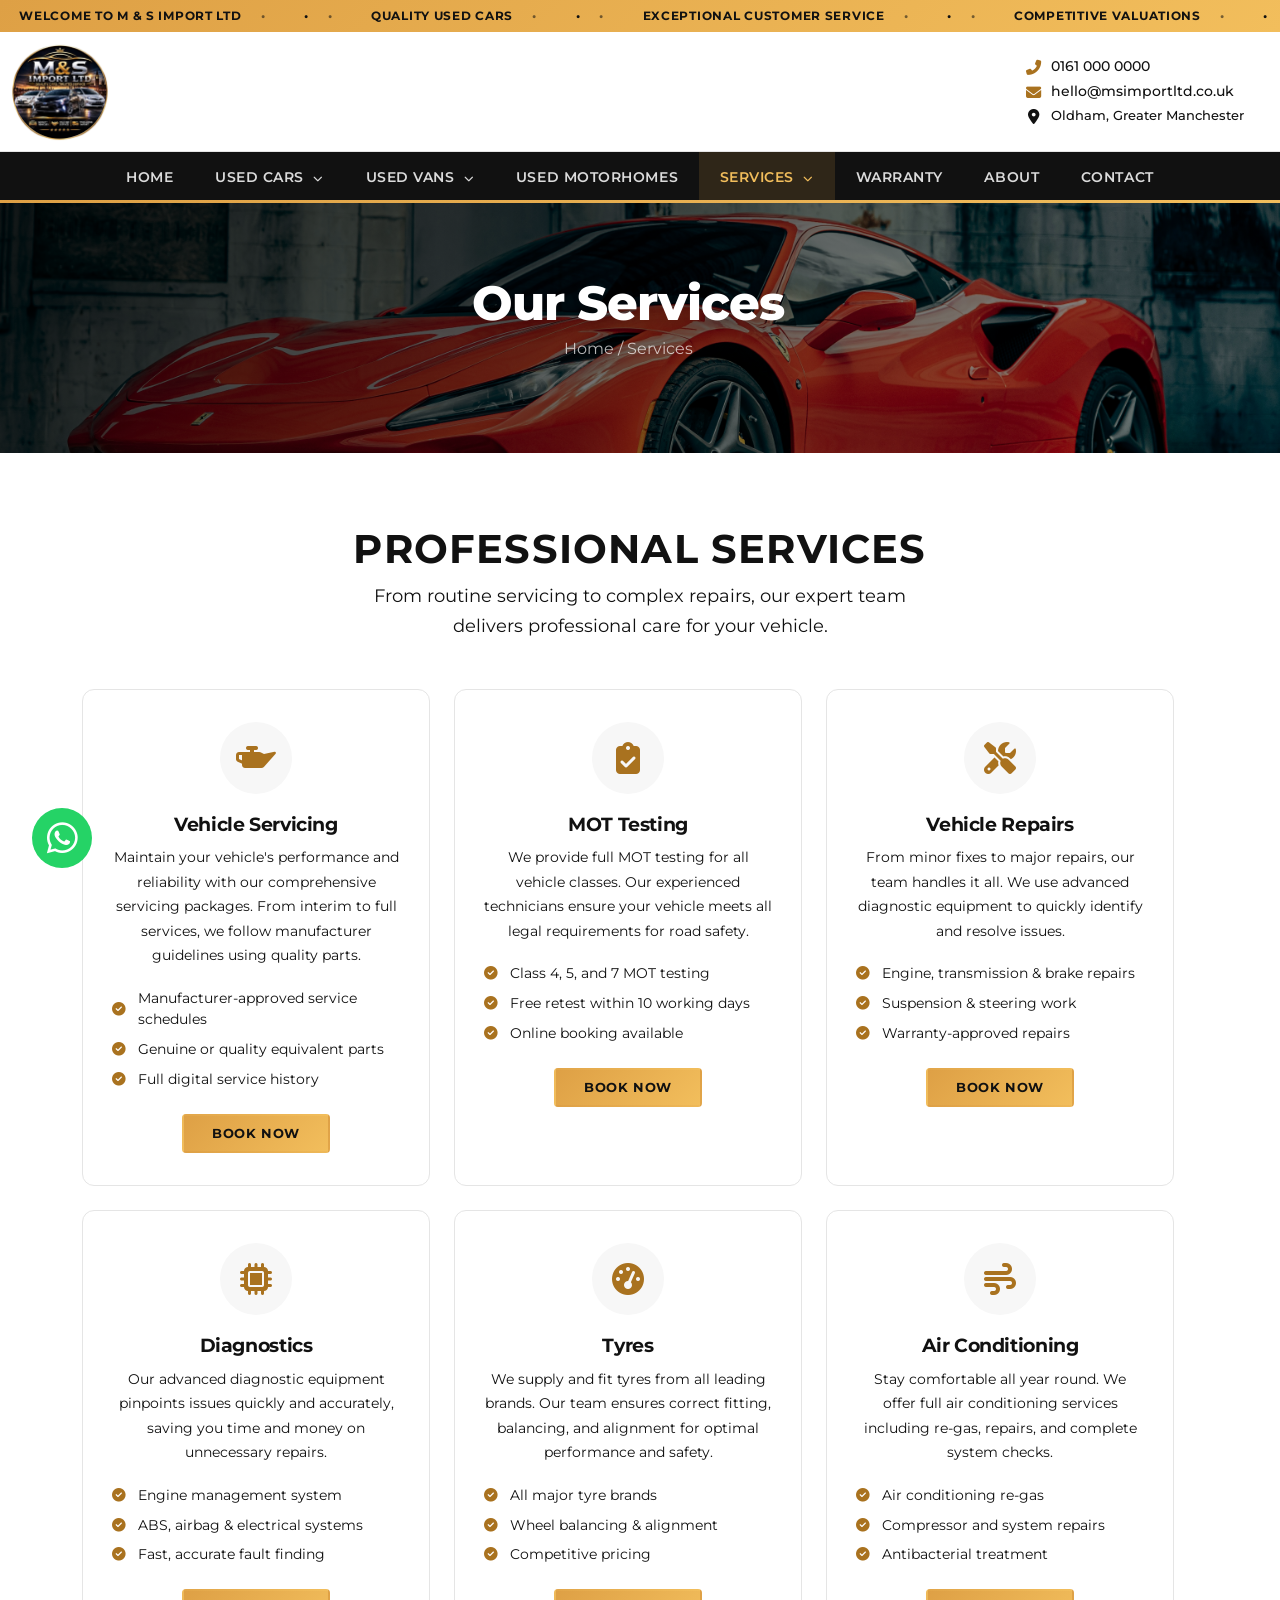
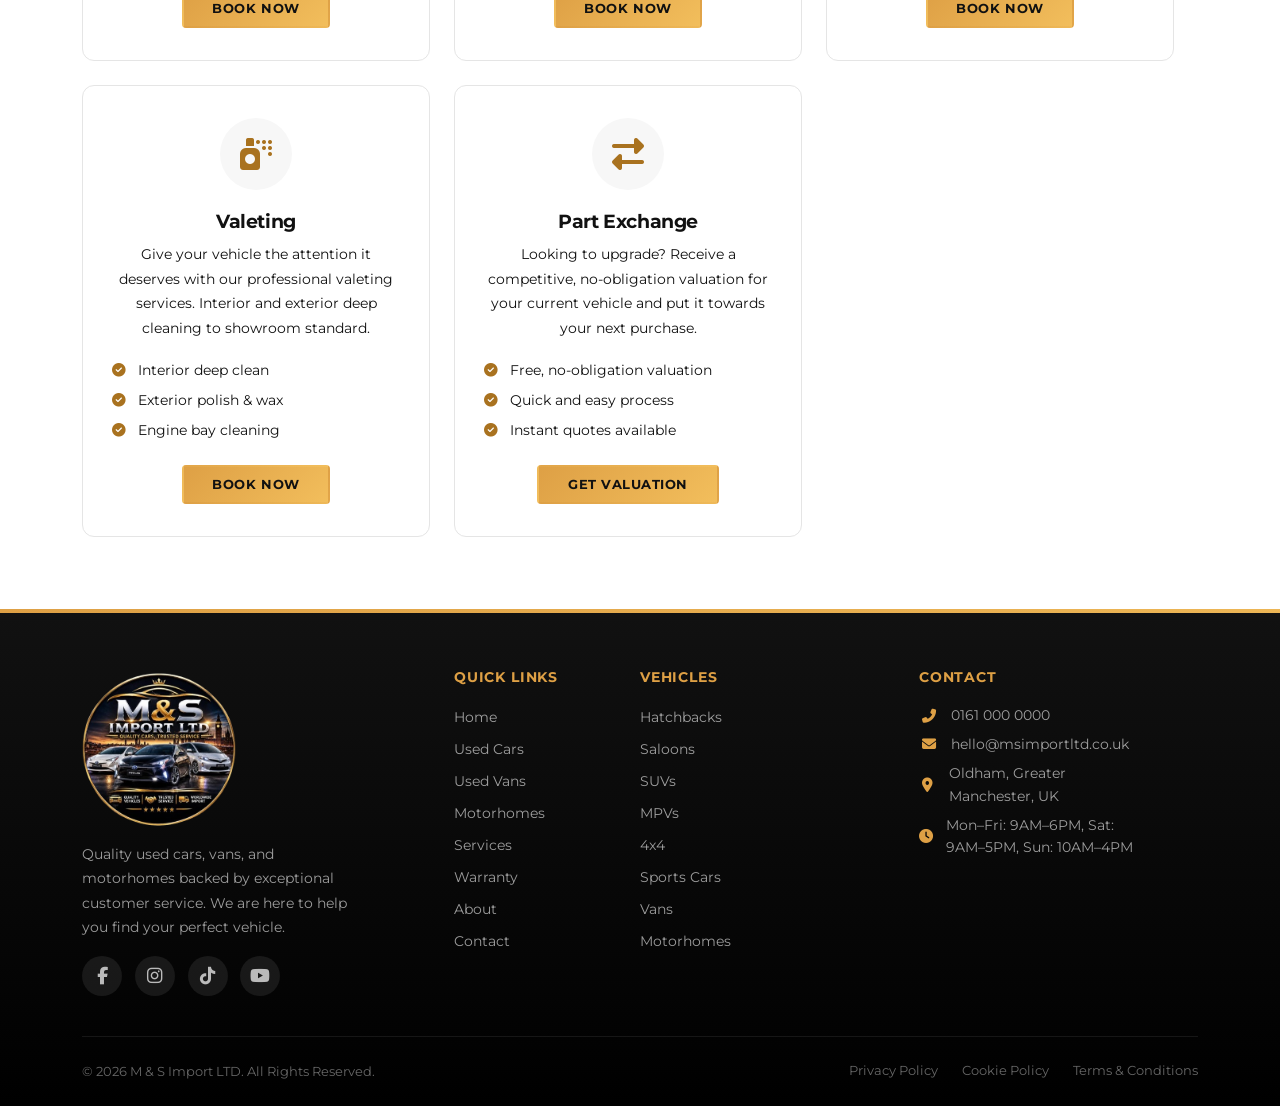
<file: services.html>
<!DOCTYPE html>
<html lang="en">

<head>
    <meta charset="UTF-8" />
    <meta name="viewport" content="width=device-width, initial-scale=1.0" />
    <title>M &amp; S Import LTD | Our Services – Servicing, MOT, Repairs &amp; More</title>
    <meta name="description" content="Explore our full range of services at M &amp; S Import LTD. From vehicle servicing and MOT to repairs, diagnostics, tyres, and valeting – we've got you covered." />
    <meta property="og:title" content="M &amp; S Import LTD | Our Services" />
    <meta property="og:description" content="Explore our full range of services at M &amp; S Import LTD. From vehicle servicing and MOT to repairs, diagnostics, tyres, and valeting." />
    <meta property="og:type" content="website" />

    <!-- Google Fonts - Montserrat only -->
    <link rel="preconnect" href="https://fonts.googleapis.com" />
    <link rel="preconnect" href="https://fonts.gstatic.com" crossorigin />
    <link href="https://fonts.googleapis.com/css2?family=Montserrat:ital,wght@0,100..900;1,100..900&display=swap" rel="stylesheet" />

    <!-- Bootstrap 5 -->
    <link href="https://cdn.jsdelivr.net/npm/bootstrap@5.3.2/dist/css/bootstrap.min.css" rel="stylesheet" />

    <!-- Font Awesome 6 -->
    <link rel="stylesheet" href="https://cdnjs.cloudflare.com/ajax/libs/font-awesome/6.5.0/css/all.min.css" />

    <!-- Custom CSS -->
    <link rel="stylesheet" href="css/style.css" />
    <link rel="stylesheet" href="css/cars.css" />
    <link rel="stylesheet" href="css/services.css" />
</head>

<body>

    <!-- ========== TOP MARQUEE ========== -->
    <div class="top-marquee">
        <div class="marquee-track">
            <span>WELCOME TO M &amp; S IMPORT LTD</span>
            <span>•</span>
            <span>QUALITY USED CARS</span>
            <span>•</span>
            <span>EXCEPTIONAL CUSTOMER SERVICE</span>
            <span>•</span>
            <span>COMPETITIVE VALUATIONS</span>
            <span>•</span>
            <span>FINANCE AVAILABLE</span>
            <span>•</span>
            <span>PART EXCHANGE WELCOME</span>
            <span>•</span>
            <span>WELCOME TO M &amp; S IMPORT LTD</span>
            <span>•</span>
            <span>QUALITY USED CARS</span>
            <span>•</span>
            <span>EXCEPTIONAL CUSTOMER SERVICE</span>
            <span>•</span>
            <span>COMPETITIVE VALUATIONS</span>
            <span>•</span>
            <span>FINANCE AVAILABLE</span>
            <span>•</span>
            <span>PART EXCHANGE WELCOME</span>
            <span>•</span>
        </div>
    </div>

    <!-- ========== MAIN HEADER ========== -->
    <header class="main-header">
        <div class="container-fluid">
            <div class="row align-items-center">
                <!-- Logo -->
                <div class="col-md-6 col-8 header-logo">
                    <a href="index.html">
                        <img src="images/logo.png" alt="M &amp; S Import LTD Logo" class="logo-img" />
                    </a>
                </div>

                <!-- Contact Info -->
                <div class="col-md-6 col-4 header-contact text-end">
                    <div class="contact-stack">
                        <a href="tel:01610000000" class="contact-item">
                            <i class="fas fa-phone-alt"></i>
                            <span>0161 000 0000</span>
                        </a>
                        <a href="mailto:hello@msimportltd.co.uk" class="contact-item">
                            <i class="fas fa-envelope"></i>
                            <span>hello@msimportltd.co.uk</span>
                        </a>
                        <span class="contact-item address">
                            <i class="fas fa-map-marker-alt"></i>
                            <span>Oldham, Greater Manchester</span>
                        </span>
                    </div>
                </div>
            </div>
        </div>
    </header>

    <!-- ========== SECOND NAVIGATION ========== -->
    <nav class="navbar navbar-expand-lg main-nav">
        <div class="container-fluid">
            <button class="navbar-toggler" type="button" data-bs-toggle="collapse" data-bs-target="#mainNav" aria-controls="mainNav" aria-expanded="false" aria-label="Toggle navigation">
                <span class="navbar-toggler-icon"></span>
            </button>
            <div class="collapse navbar-collapse" id="mainNav">
                <ul class="navbar-nav mx-auto">
                    <li class="nav-item"><a class="nav-link" href="index.html">Home</a></li>

                    <!-- Used Cars Mega Dropdown -->
                    <li class="nav-item dropdown megamenu">
                        <a class="nav-link dropdown-toggle" href="#" data-bs-toggle="dropdown" aria-expanded="false">
                            Used Cars <i class="fas fa-chevron-down"></i>
                        </a>
                        <div class="dropdown-menu mega-dropdown">
                            <div class="container">
                                <div class="row g-4">
                                    <div class="col-lg-3 col-md-6">
                                        <h6 class="mega-title">By Type</h6>
                                        <ul class="mega-list">
                                            <li><a href="cars.html">All Vehicles</a></li>
                                            <li><a href="cars.html?filter=car">Cars</a></li>
                                            <li><a href="cars.html?filter=van">Vans</a></li>
                                            <li><a href="cars.html?filter=motorhome">Motorhomes</a></li>
                                            <li><a href="cars.html?filter=latest">Latest Arrivals</a></li>
                                            <li><a href="cars.html?filter=automatic">Automatic</a></li>
                                            <li><a href="cars.html?filter=manual">Manual</a></li>
                                            <li><a href="cars.html?filter=petrol">Petrol</a></li>
                                            <li><a href="cars.html?filter=diesel">Diesel</a></li>
                                            <li><a href="cars.html?filter=hybrid">Hybrid</a></li>
                                            <li><a href="cars.html?filter=electric">Electric</a></li>
                                        </ul>
                                    </div>
                                    <div class="col-lg-3 col-md-6">
                                        <h6 class="mega-title">Body Style</h6>
                                        <ul class="mega-list">
                                            <li><a href="cars.html?filter=hatchback">Hatchbacks</a></li>
                                            <li><a href="cars.html?filter=saloon">Saloons</a></li>
                                            <li><a href="cars.html?filter=estate">Estates</a></li>
                                            <li><a href="cars.html?filter=suv">SUVs</a></li>
                                            <li><a href="cars.html?filter=mpv">MPVs</a></li>
                                            <li><a href="cars.html?filter=sports">Sports Cars</a></li>
                                            <li><a href="cars.html?filter=4x4">4x4</a></li>
                                        </ul>
                                    </div>
                                    <div class="col-lg-3 col-md-6">
                                        <h6 class="mega-title">Price Range</h6>
                                        <ul class="mega-list">
                                            <li><a href="cars.html?filter=under5000">Under £5,000</a></li>
                                            <li><a href="cars.html?filter=under10000">Under £10,000</a></li>
                                            <li><a href="cars.html?filter=family">Family Vehicles</a></li>
                                            <li><a href="cars.html?filter=first">First Vehicles</a></li>
                                            <li><a href="cars.html?filter=lowmileage">Low Mileage</a></li>
                                        </ul>
                                    </div>
                                    <div class="col-lg-3 col-md-6">
                                        <div class="mega-featured">
                                            <span class="badge bg-maroon">Featured</span>
                                            <p class="mb-1"><strong>BMW 3 Series</strong></p>
                                            <small>2022 • 28,500 miles</small>
                                            <p class="mega-price">£18,995</p>
                                            <a href="car-details.html?id=1" class="btn btn-maroon btn-sm">View</a>
                                        </div>
                                    </div>
                                </div>
                            </div>
                        </div>
                    </li>

                    <!-- Used Vans Dropdown -->
                    <li class="nav-item dropdown">
                        <a class="nav-link dropdown-toggle" href="#" data-bs-toggle="dropdown" aria-expanded="false">
                            Used Vans <i class="fas fa-chevron-down"></i>
                        </a>
                        <ul class="dropdown-menu">
                            <li><a class="dropdown-item" href="cars.html?filter=van">All Used Vans</a></li>
                            <li><a class="dropdown-item" href="cars.html?filter=small-van">Small Vans</a></li>
                            <li><a class="dropdown-item" href="cars.html?filter=medium-van">Medium Vans</a></li>
                            <li><a class="dropdown-item" href="cars.html?filter=large-van">Large Vans</a></li>
                            <li><a class="dropdown-item" href="cars.html?filter=van-automatic">Automatic Vans</a></li>
                            <li><a class="dropdown-item" href="cars.html?filter=van-diesel">Diesel Vans</a></li>
                            <li><a class="dropdown-item" href="cars.html?filter=van-lowmileage">Low Mileage Vans</a></li>
                        </ul>
                    </li>

                    <li class="nav-item"><a class="nav-link" href="cars.html?filter=motorhome">Used Motorhomes</a></li>

                    <!-- Services Dropdown -->
                    <li class="nav-item dropdown">
                        <a class="nav-link dropdown-toggle active" href="#" data-bs-toggle="dropdown" aria-expanded="false">
                            Services <i class="fas fa-chevron-down"></i>
                        </a>
                        <ul class="dropdown-menu">
                            <li><a class="dropdown-item" href="services.html">Vehicle Servicing</a></li>
                            <li><a class="dropdown-item" href="services.html#mot">MOT</a></li>
                            <li><a class="dropdown-item" href="services.html#repairs">Vehicle Repairs</a></li>
                            <li><a class="dropdown-item" href="services.html#diagnostics">Diagnostics</a></li>
                            <li><a class="dropdown-item" href="services.html#tyres">Tyres</a></li>
                            <li><a class="dropdown-item" href="services.html#ac">Air Conditioning</a></li>
                            <li><a class="dropdown-item" href="services.html#valeting">Valeting</a></li>
                            <li><a class="dropdown-item" href="services.html#partexchange">Part Exchange</a></li>
                        </ul>
                    </li>

                    <li class="nav-item"><a class="nav-link" href="warranty.html">Warranty</a></li>

                    <!-- About Dropdown -->
                    <li class="nav-item"><a class="nav-link" href="about.html">About</a></li>

                    <li class="nav-item"><a class="nav-link" href="contact.html">Contact</a></li>
                </ul>
            </div>
        </div>
    </nav>

    <!-- ========== PAGE HEADER ========== -->
    <section class="page-header" style="background-image: url('images/hero-img.jpg');">
        <div class="page-header-overlay">
            <div class="container">
                <div class="row">
                    <div class="col-12 text-center">
                        <h1>Our Services</h1>
                        <p class="breadcrumb-text"><a href="index.html">Home</a> / Services</p>
                    </div>
                </div>
            </div>
        </div>
    </section>

    <!-- ========== SERVICES GRID ========== -->
    <section class="services-grid-section">
        <div class="container">
            <div class="section-header text-center">
                <h2>Professional Services</h2>
                <p class="section-subtitle">From routine servicing to complex repairs, our expert team delivers professional care for your vehicle.</p>
            </div>

            <div class="row g-4">

                <!-- Service 1: Vehicle Servicing -->
                <div class="col-lg-4 col-md-6" id="servicing">
                    <div class="service-card">
                        <div class="service-icon">
                            <i class="fas fa-oil-can"></i>
                        </div>
                        <h4>Vehicle Servicing</h4>
                        <p>Maintain your vehicle's performance and reliability with our comprehensive servicing packages. From interim to full services, we follow manufacturer guidelines using quality parts.</p>
                        <ul class="service-features">
                            <li><i class="fas fa-check-circle"></i> Manufacturer-approved service schedules</li>
                            <li><i class="fas fa-check-circle"></i> Genuine or quality equivalent parts</li>
                            <li><i class="fas fa-check-circle"></i> Full digital service history</li>
                        </ul>
                        <a href="contact.html" class="btn btn-maroon btn-sm">Book Now</a>
                    </div>
                </div>

                <!-- Service 2: MOT -->
                <div class="col-lg-4 col-md-6" id="mot">
                    <div class="service-card">
                        <div class="service-icon">
                            <i class="fas fa-clipboard-check"></i>
                        </div>
                        <h4>MOT Testing</h4>
                        <p>We provide full MOT testing for all vehicle classes. Our experienced technicians ensure your vehicle meets all legal requirements for road safety.</p>
                        <ul class="service-features">
                            <li><i class="fas fa-check-circle"></i> Class 4, 5, and 7 MOT testing</li>
                            <li><i class="fas fa-check-circle"></i> Free retest within 10 working days</li>
                            <li><i class="fas fa-check-circle"></i> Online booking available</li>
                        </ul>
                        <a href="contact.html" class="btn btn-maroon btn-sm">Book Now</a>
                    </div>
                </div>

                <!-- Service 3: Vehicle Repairs -->
                <div class="col-lg-4 col-md-6" id="repairs">
                    <div class="service-card">
                        <div class="service-icon">
                            <i class="fas fa-tools"></i>
                        </div>
                        <h4>Vehicle Repairs</h4>
                        <p>From minor fixes to major repairs, our team handles it all. We use advanced diagnostic equipment to quickly identify and resolve issues.</p>
                        <ul class="service-features">
                            <li><i class="fas fa-check-circle"></i> Engine, transmission &amp; brake repairs</li>
                            <li><i class="fas fa-check-circle"></i> Suspension &amp; steering work</li>
                            <li><i class="fas fa-check-circle"></i> Warranty-approved repairs</li>
                        </ul>
                        <a href="contact.html" class="btn btn-maroon btn-sm">Book Now</a>
                    </div>
                </div>

                <!-- Service 4: Diagnostics -->
                <div class="col-lg-4 col-md-6" id="diagnostics">
                    <div class="service-card">
                        <div class="service-icon">
                            <i class="fas fa-microchip"></i>
                        </div>
                        <h4>Diagnostics</h4>
                        <p>Our advanced diagnostic equipment pinpoints issues quickly and accurately, saving you time and money on unnecessary repairs.</p>
                        <ul class="service-features">
                            <li><i class="fas fa-check-circle"></i> Engine management system</li>
                            <li><i class="fas fa-check-circle"></i> ABS, airbag &amp; electrical systems</li>
                            <li><i class="fas fa-check-circle"></i> Fast, accurate fault finding</li>
                        </ul>
                        <a href="contact.html" class="btn btn-maroon btn-sm">Book Now</a>
                    </div>
                </div>

                <!-- Service 5: Tyres -->
                <div class="col-lg-4 col-md-6" id="tyres">
                    <div class="service-card">
                        <div class="service-icon">
                            <i class="fas fa-tachometer-alt"></i>
                        </div>
                        <h4>Tyres</h4>
                        <p>We supply and fit tyres from all leading brands. Our team ensures correct fitting, balancing, and alignment for optimal performance and safety.</p>
                        <ul class="service-features">
                            <li><i class="fas fa-check-circle"></i> All major tyre brands</li>
                            <li><i class="fas fa-check-circle"></i> Wheel balancing &amp; alignment</li>
                            <li><i class="fas fa-check-circle"></i> Competitive pricing</li>
                        </ul>
                        <a href="contact.html" class="btn btn-maroon btn-sm">Book Now</a>
                    </div>
                </div>

                <!-- Service 6: Air Conditioning -->
                <div class="col-lg-4 col-md-6" id="ac">
                    <div class="service-card">
                        <div class="service-icon">
                            <i class="fas fa-wind"></i>
                        </div>
                        <h4>Air Conditioning</h4>
                        <p>Stay comfortable all year round. We offer full air conditioning services including re-gas, repairs, and complete system checks.</p>
                        <ul class="service-features">
                            <li><i class="fas fa-check-circle"></i> Air conditioning re-gas</li>
                            <li><i class="fas fa-check-circle"></i> Compressor and system repairs</li>
                            <li><i class="fas fa-check-circle"></i> Antibacterial treatment</li>
                        </ul>
                        <a href="contact.html" class="btn btn-maroon btn-sm">Book Now</a>
                    </div>
                </div>

                <!-- Service 7: Valeting -->
                <div class="col-lg-4 col-md-6" id="valeting">
                    <div class="service-card">
                        <div class="service-icon">
                            <i class="fas fa-spray-can"></i>
                        </div>
                        <h4>Valeting</h4>
                        <p>Give your vehicle the attention it deserves with our professional valeting services. Interior and exterior deep cleaning to showroom standard.</p>
                        <ul class="service-features">
                            <li><i class="fas fa-check-circle"></i> Interior deep clean</li>
                            <li><i class="fas fa-check-circle"></i> Exterior polish &amp; wax</li>
                            <li><i class="fas fa-check-circle"></i> Engine bay cleaning</li>
                        </ul>
                        <a href="contact.html" class="btn btn-maroon btn-sm">Book Now</a>
                    </div>
                </div>

                <!-- Service 8: Part Exchange -->
                <div class="col-lg-4 col-md-6" id="partexchange">
                    <div class="service-card">
                        <div class="service-icon">
                            <i class="fas fa-exchange-alt"></i>
                        </div>
                        <h4>Part Exchange</h4>
                        <p>Looking to upgrade? Receive a competitive, no-obligation valuation for your current vehicle and put it towards your next purchase.</p>
                        <ul class="service-features">
                            <li><i class="fas fa-check-circle"></i> Free, no-obligation valuation</li>
                            <li><i class="fas fa-check-circle"></i> Quick and easy process</li>
                            <li><i class="fas fa-check-circle"></i> Instant quotes available</li>
                        </ul>
                        <a href="contact.html" class="btn btn-maroon btn-sm">Get Valuation</a>
                    </div>
                </div>

            </div>
        </div>
    </section>

    <!-- ========== FOOTER ========== -->
    <footer class="main-footer">
        <div class="container">
            <div class="row g-5">
                <div class="col-lg-4 col-md-6">
                    <div class="footer-brand">
                        <img src="images/footer-logo.png" alt="M &amp; S Import LTD Logo" class="footer-logo" />
                        <p>Quality used cars, vans, and motorhomes backed by exceptional customer service. We are here to help you find your perfect vehicle.</p>
                        <div class="social-links">
                            <a href="#" aria-label="Facebook"><i class="fab fa-facebook-f"></i></a>
                            <a href="#" aria-label="Instagram"><i class="fab fa-instagram"></i></a>
                            <a href="#" aria-label="TikTok"><i class="fab fa-tiktok"></i></a>
                            <a href="#" aria-label="YouTube"><i class="fab fa-youtube"></i></a>
                        </div>
                    </div>
                </div>
                <div class="col-lg-2 col-md-6">
                    <h6>Quick Links</h6>
                    <ul>
                        <li><a href="index.html">Home</a></li>
                        <li><a href="cars.html">Used Cars</a></li>
                        <li><a href="cars.html?filter=van">Used Vans</a></li>
                        <li><a href="cars.html?filter=motorhome">Motorhomes</a></li>
                        <li><a href="services.html">Services</a></li>
                        <li><a href="warranty.html">Warranty</a></li>
                        <li><a href="about.html">About</a></li>
                        <li><a href="contact.html">Contact</a></li>
                    </ul>
                </div>
                <div class="col-lg-3 col-md-6">
                    <h6>Vehicles</h6>
                    <ul>
                        <li><a href="cars.html?filter=hatchback">Hatchbacks</a></li>
                        <li><a href="cars.html?filter=saloon">Saloons</a></li>
                        <li><a href="cars.html?filter=suv">SUVs</a></li>
                        <li><a href="cars.html?filter=mpv">MPVs</a></li>
                        <li><a href="cars.html?filter=4x4">4x4</a></li>
                        <li><a href="cars.html?filter=sports">Sports Cars</a></li>
                        <li><a href="cars.html?filter=van">Vans</a></li>
                        <li><a href="cars.html?filter=motorhome">Motorhomes</a></li>
                    </ul>
                </div>
                <div class="col-lg-3 col-md-6">
                    <h6>Contact</h6>
                    <ul class="footer-contact-list">
                        <li><i class="fas fa-phone-alt"></i> <a href="tel:01610000000">0161 000 0000</a></li>
                        <li><i class="fas fa-envelope"></i> <a href="mailto:hello@msimportltd.co.uk">hello@msimportltd.co.uk</a></li>
                        <li><i class="fas fa-map-marker-alt"></i> Oldham, Greater Manchester, UK</li>
                        <li><i class="fas fa-clock"></i> Mon–Fri: 9AM–6PM, Sat: 9AM–5PM, Sun: 10AM–4PM</li>
                    </ul>
                </div>
            </div>
            <div class="footer-bottom">
                <p>&copy; 2026 M &amp; S Import LTD. All Rights Reserved.</p>
                <div class="footer-legal">
                    <a href="#">Privacy Policy</a>
                    <a href="#">Cookie Policy</a>
                    <a href="#">Terms &amp; Conditions</a>
                </div>
            </div>
        </div>
    </footer>

    <!-- ========== FLOATING WHATSAPP ========== -->
    <a href="https://wa.me/441610000000" class="whatsapp-float" target="_blank" rel="noopener" aria-label="WhatsApp Us">
        <i class="fab fa-whatsapp"></i>
        <span class="whatsapp-tooltip">WhatsApp Us<br />0161 000 0000</span>
    </a>

    <!-- ========== BACK TO TOP ========== -->
    <button class="back-to-top" id="backToTop" aria-label="Back to top">
        <i class="fas fa-arrow-up"></i>
    </button>

    <!-- ========== SCRIPTS ========== -->
    <script src="https://code.jquery.com/jquery-3.7.1.min.js"></script>
    <script src="https://cdn.jsdelivr.net/npm/bootstrap@5.3.2/dist/js/bootstrap.bundle.min.js"></script>

    <!-- Custom JS -->
    <script src="js/main.js"></script>
</body>

</html>
</file>
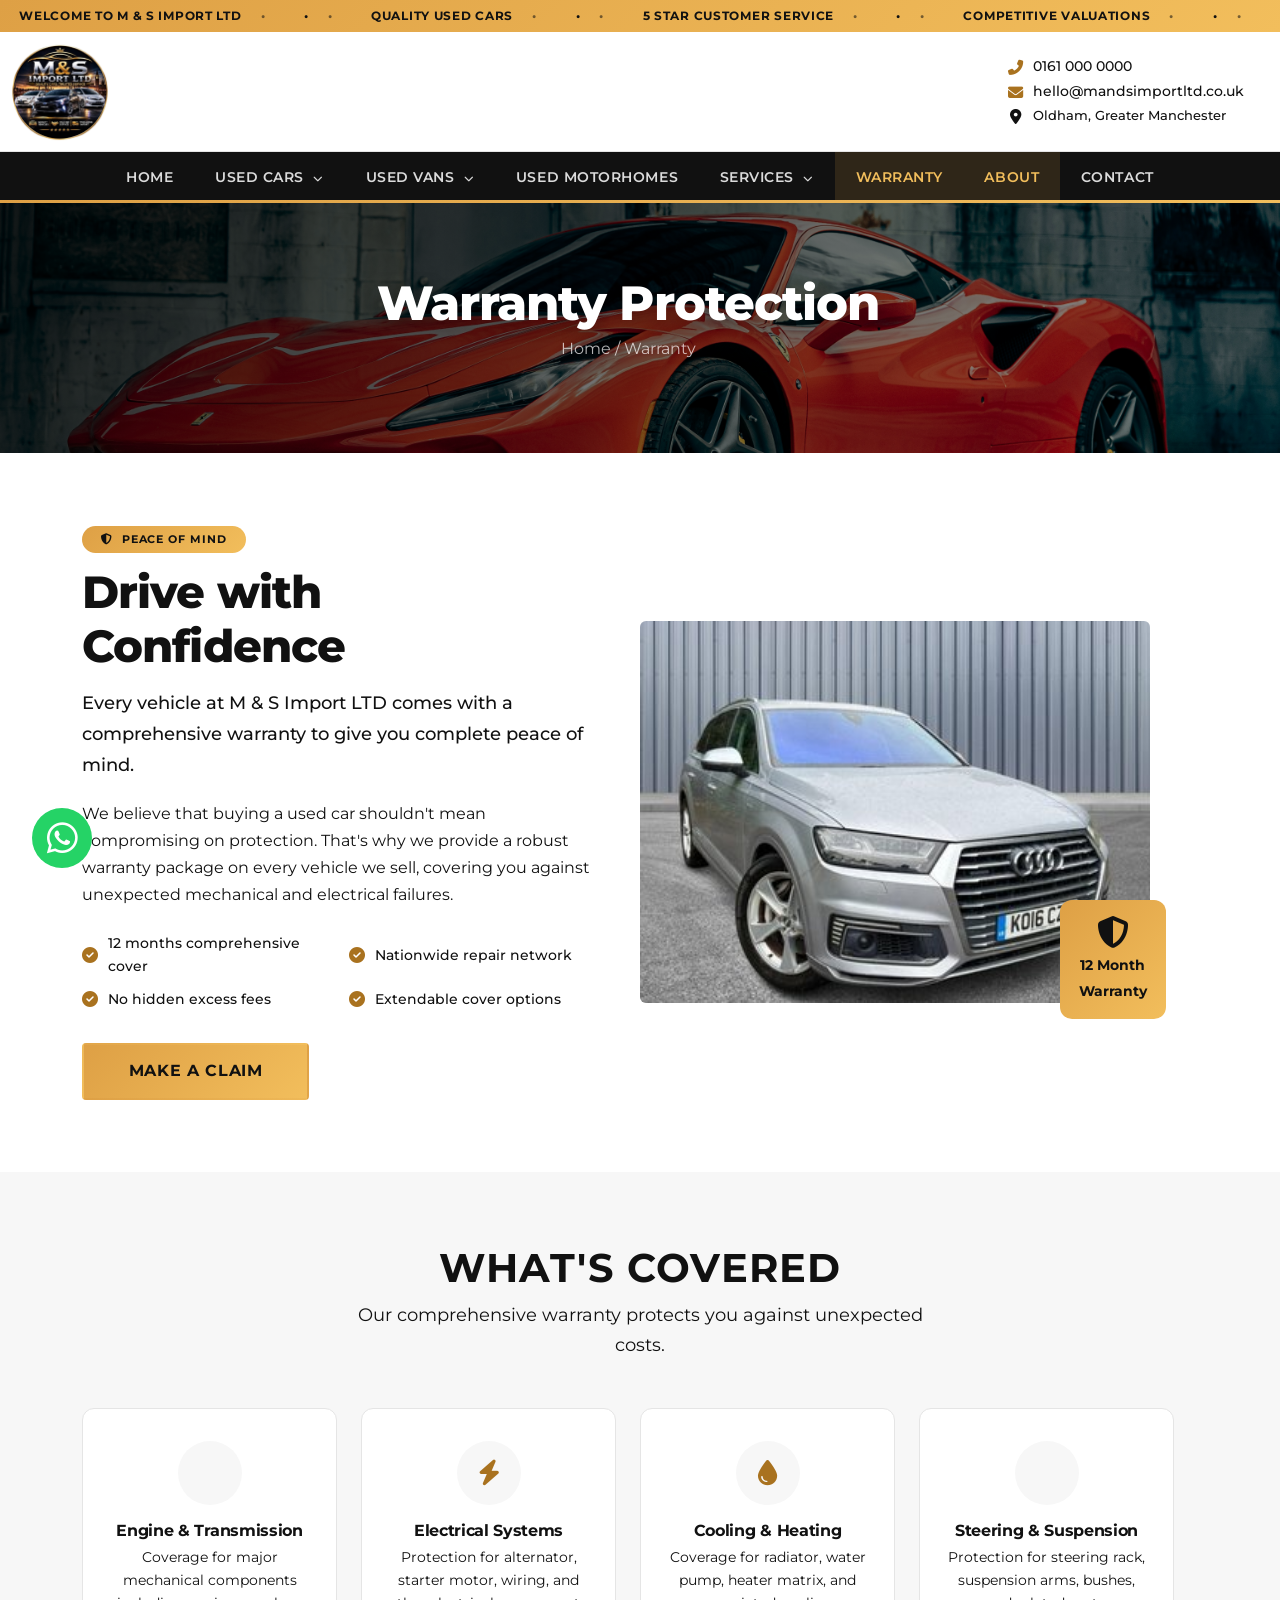
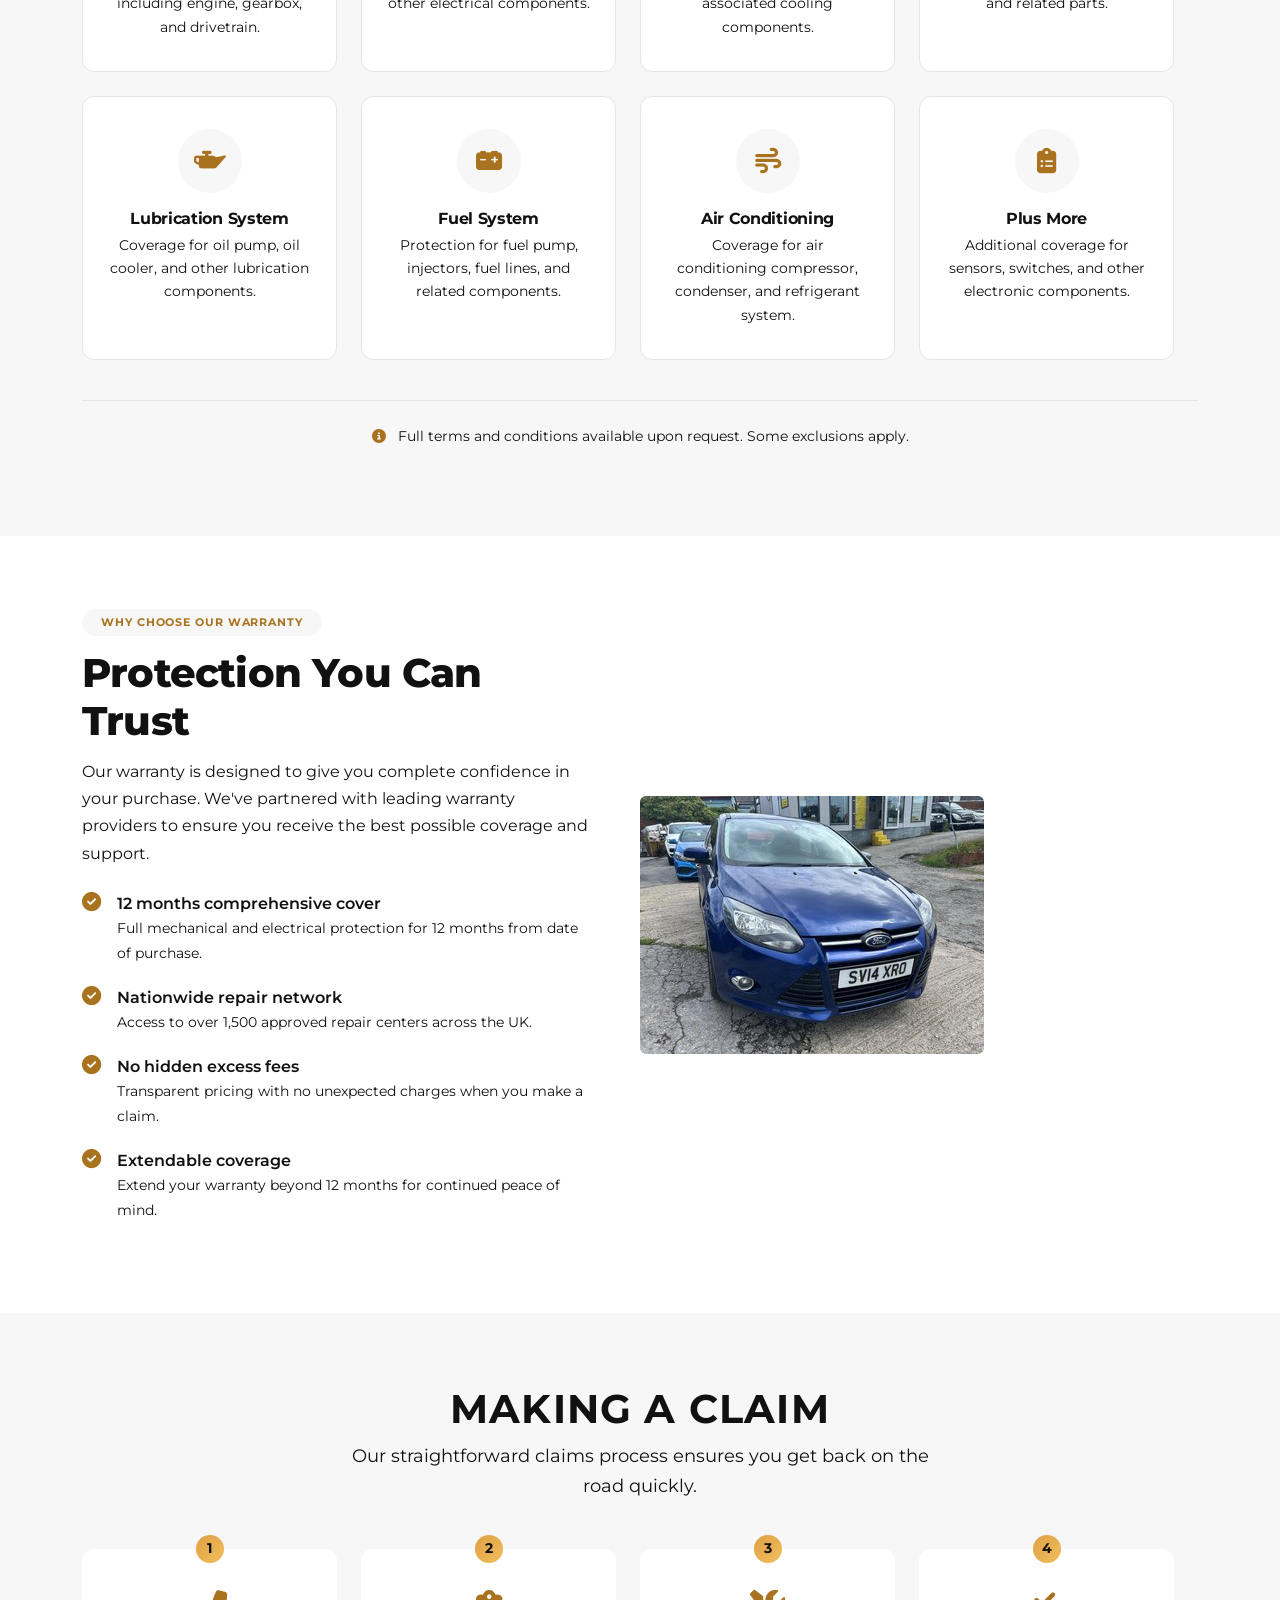
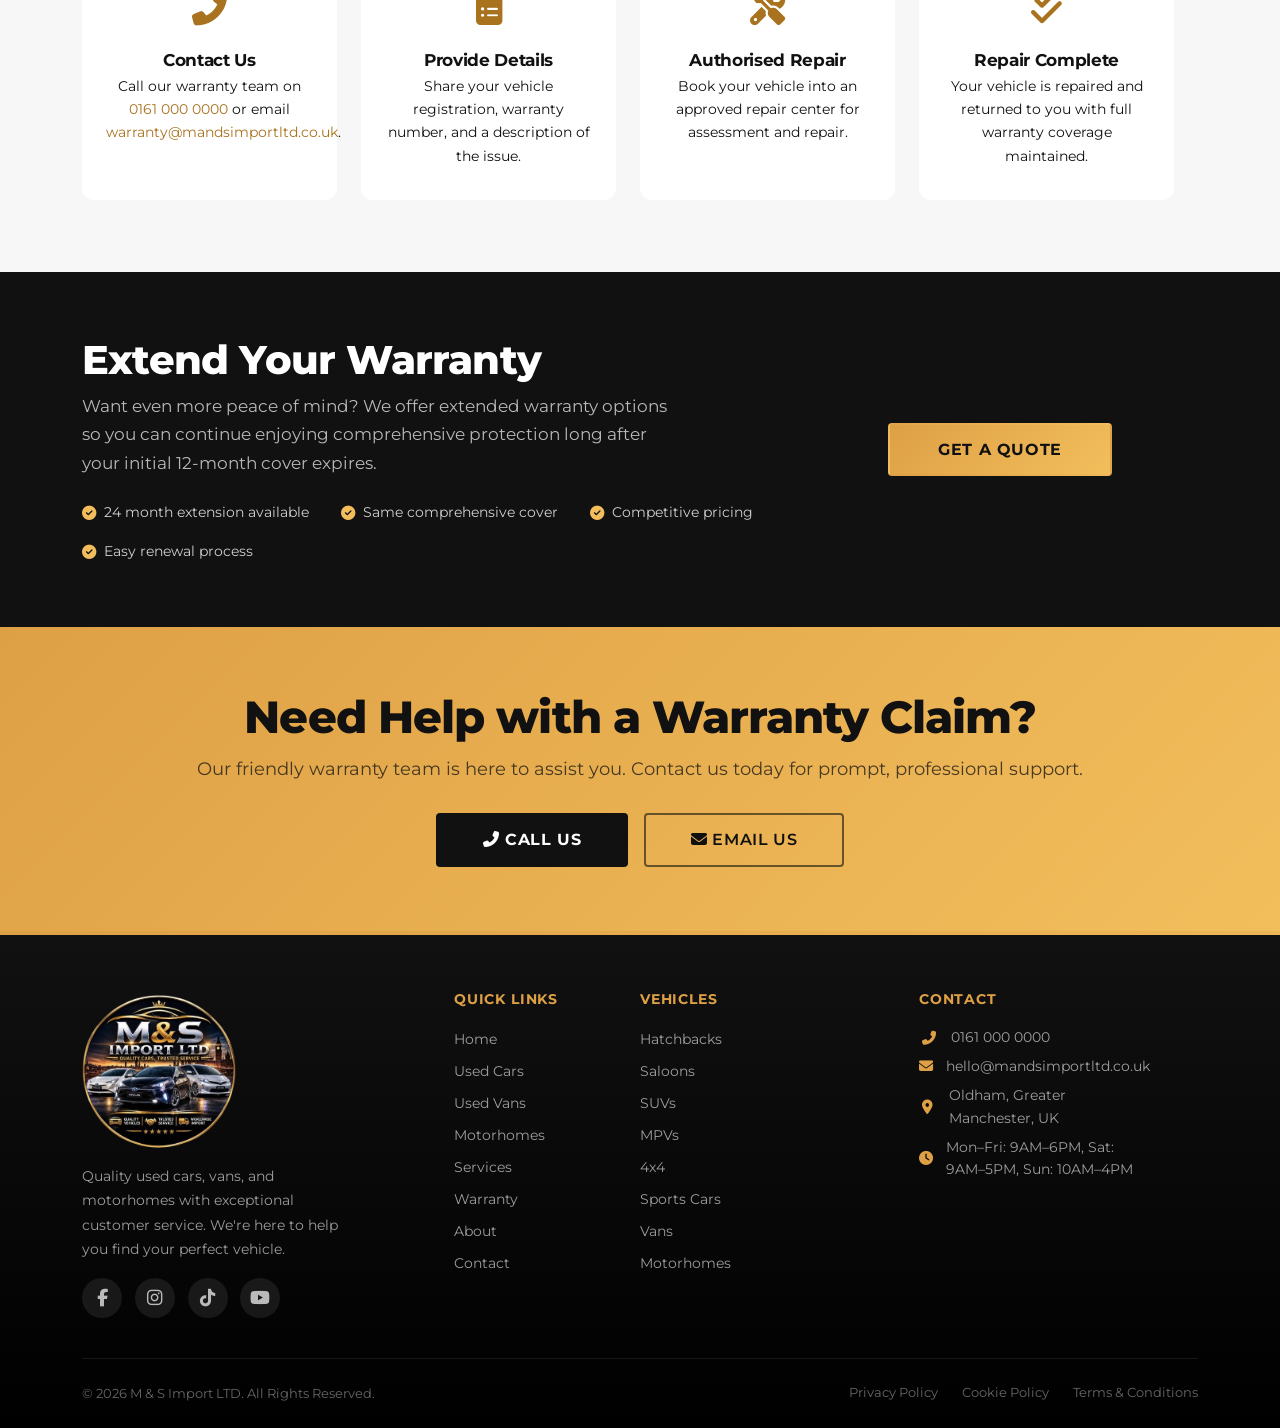
<file: warranty.html>
<!DOCTYPE html>
<html lang="en">

<head>
    <meta charset="UTF-8" />
    <meta name="viewport" content="width=device-width, initial-scale=1.0" />
    <title>M & S Import LTD | Warranty – Peace of Mind with Every Vehicle</title>
    <meta name="description" content="Drive with confidence. Every M & S Import LTD vehicle comes with a comprehensive warranty for your peace of mind. Learn about our coverage, benefits, and claims process." />
    <meta property="og:title" content="M & S Import LTD | Warranty Protection" />
    <meta property="og:description" content="Drive with confidence. Every M & S Import LTD vehicle comes with a comprehensive warranty for your peace of mind." />
    <meta property="og:type" content="website" />

    <!-- Google Fonts - Montserrat only -->
    <link rel="preconnect" href="https://fonts.googleapis.com" />
    <link rel="preconnect" href="https://fonts.gstatic.com" crossorigin />
    <link href="https://fonts.googleapis.com/css2?family=Montserrat:ital,wght@0,100..900;1,100..900&display=swap" rel="stylesheet" />

    <!-- Bootstrap 5 -->
    <link href="https://cdn.jsdelivr.net/npm/bootstrap@5.3.2/dist/css/bootstrap.min.css" rel="stylesheet" />

    <!-- Font Awesome 6 -->
    <link rel="stylesheet" href="https://cdnjs.cloudflare.com/ajax/libs/font-awesome/6.5.0/css/all.min.css" />

    <!-- Custom CSS -->
    <link rel="stylesheet" href="css/style.css" />
    <link rel="stylesheet" href="css/warranty.css" />
    <link rel="stylesheet" href="css/cars.css" />
</head>

<body>

    <!-- ========== TOP MARQUEE ========== -->
    <div class="top-marquee">
        <div class="marquee-track">
            <span>WELCOME TO M & S IMPORT LTD</span>
            <span>•</span>
            <span>QUALITY USED CARS</span>
            <span>•</span>
            <span>5 STAR CUSTOMER SERVICE</span>
            <span>•</span>
            <span>COMPETITIVE VALUATIONS</span>
            <span>•</span>
            <span>FINANCE AVAILABLE</span>
            <span>•</span>
            <span>PART EXCHANGE WELCOME</span>
            <span>•</span>
            <span>WELCOME TO M & S IMPORT LTD</span>
            <span>•</span>
            <span>QUALITY USED CARS</span>
            <span>•</span>
            <span>5 STAR CUSTOMER SERVICE</span>
            <span>•</span>
            <span>COMPETITIVE VALUATIONS</span>
            <span>•</span>
            <span>FINANCE AVAILABLE</span>
            <span>•</span>
            <span>PART EXCHANGE WELCOME</span>
            <span>•</span>
        </div>
    </div>

    <!-- ========== MAIN HEADER ========== -->
    <header class="main-header">
        <div class="container-fluid">
            <div class="row align-items-center">
                <!-- Logo -->
                <div class="col-md-6 col-8 header-logo">
                    <a href="index.html">
                        <img src="images/logo.png" alt="M & S Import LTD Logo" class="logo-img" />
                    </a>
                </div>

                <!-- Contact Info -->
                <div class="col-md-6 col-4 header-contact text-end">
                    <div class="contact-stack">
                        <a href="tel:01610000000" class="contact-item">
                            <i class="fas fa-phone-alt"></i>
                            <span>0161 000 0000</span>
                        </a>
                        <a href="mailto:hello@mandsimportltd.co.uk" class="contact-item">
                            <i class="fas fa-envelope"></i>
                            <span>hello@mandsimportltd.co.uk</span>
                        </a>
                        <span class="contact-item address">
                            <i class="fas fa-map-marker-alt"></i>
                            <span>Oldham, Greater Manchester</span>
                        </span>
                    </div>
                </div>
            </div>
        </div>
    </header>

    <!-- ========== SECOND NAVIGATION ========== -->
    <nav class="navbar navbar-expand-lg main-nav">
        <div class="container-fluid">
            <button class="navbar-toggler" type="button" data-bs-toggle="collapse" data-bs-target="#mainNav" aria-controls="mainNav" aria-expanded="false" aria-label="Toggle navigation">
                <span class="navbar-toggler-icon"></span>
            </button>
            <div class="collapse navbar-collapse" id="mainNav">
                <ul class="navbar-nav mx-auto">
                    <li class="nav-item"><a class="nav-link" href="index.html">Home</a></li>

                    <!-- Used Cars Mega Dropdown -->
                    <li class="nav-item dropdown megamenu">
                        <a class="nav-link dropdown-toggle" href="#" data-bs-toggle="dropdown" aria-expanded="false">
                            Used Cars <i class="fas fa-chevron-down"></i>
                        </a>
                        <div class="dropdown-menu mega-dropdown">
                            <div class="container">
                                <div class="row g-4">
                                    <div class="col-lg-3 col-md-6">
                                        <h6 class="mega-title">By Type</h6>
                                        <ul class="mega-list">
                                            <li><a href="cars.html">All Vehicles</a></li>
                                            <li><a href="cars.html?filter=car">Cars</a></li>
                                            <li><a href="cars.html?filter=van">Vans</a></li>
                                            <li><a href="cars.html?filter=motorhome">Motorhomes</a></li>
                                            <li><a href="cars.html?filter=latest">Latest Arrivals</a></li>
                                            <li><a href="cars.html?filter=automatic">Automatic</a></li>
                                            <li><a href="cars.html?filter=manual">Manual</a></li>
                                            <li><a href="cars.html?filter=petrol">Petrol</a></li>
                                            <li><a href="cars.html?filter=diesel">Diesel</a></li>
                                            <li><a href="cars.html?filter=hybrid">Hybrid</a></li>
                                            <li><a href="cars.html?filter=electric">Electric</a></li>
                                        </ul>
                                    </div>
                                    <div class="col-lg-3 col-md-6">
                                        <h6 class="mega-title">Body Style</h6>
                                        <ul class="mega-list">
                                            <li><a href="cars.html?filter=hatchback">Hatchbacks</a></li>
                                            <li><a href="cars.html?filter=saloon">Saloons</a></li>
                                            <li><a href="cars.html?filter=estate">Estates</a></li>
                                            <li><a href="cars.html?filter=suv">SUVs</a></li>
                                            <li><a href="cars.html?filter=mpv">MPVs</a></li>
                                            <li><a href="cars.html?filter=sports">Sports Cars</a></li>
                                            <li><a href="cars.html?filter=4x4">4x4</a></li>
                                        </ul>
                                    </div>
                                    <div class="col-lg-3 col-md-6">
                                        <h6 class="mega-title">Price Range</h6>
                                        <ul class="mega-list">
                                            <li><a href="cars.html?filter=under5000">Under £5,000</a></li>
                                            <li><a href="cars.html?filter=under10000">Under £10,000</a></li>
                                            <li><a href="cars.html?filter=family">Family Vehicles</a></li>
                                            <li><a href="cars.html?filter=first">First Vehicles</a></li>
                                            <li><a href="cars.html?filter=lowmileage">Low Mileage</a></li>
                                        </ul>
                                    </div>
                                    <div class="col-lg-3 col-md-6">
                                        <div class="mega-featured">
                                            <span class="badge bg-maroon">Featured</span>
                                            <p class="mb-1"><strong>BMW 3 Series</strong></p>
                                            <small>2022 • 28,500 miles</small>
                                            <p class="mega-price">£18,995</p>
                                            <a href="car-details.html?id=1" class="btn btn-maroon btn-sm">View</a>
                                        </div>
                                    </div>
                                </div>
                            </div>
                        </div>
                    </li>

                    <!-- Used Vans Dropdown -->
                    <li class="nav-item dropdown">
                        <a class="nav-link dropdown-toggle" href="#" data-bs-toggle="dropdown" aria-expanded="false">
                            Used Vans <i class="fas fa-chevron-down"></i>
                        </a>
                        <ul class="dropdown-menu">
                            <li><a class="dropdown-item" href="cars.html?filter=van">All Used Vans</a></li>
                            <li><a class="dropdown-item" href="cars.html?filter=small-van">Small Vans</a></li>
                            <li><a class="dropdown-item" href="cars.html?filter=medium-van">Medium Vans</a></li>
                            <li><a class="dropdown-item" href="cars.html?filter=large-van">Large Vans</a></li>
                            <li><a class="dropdown-item" href="cars.html?filter=van-automatic">Automatic Vans</a></li>
                            <li><a class="dropdown-item" href="cars.html?filter=van-diesel">Diesel Vans</a></li>
                            <li><a class="dropdown-item" href="cars.html?filter=van-lowmileage">Low Mileage Vans</a></li>
                        </ul>
                    </li>

                    <li class="nav-item"><a class="nav-link" href="cars.html?filter=motorhome">Used Motorhomes</a></li>

                    <!-- Services Dropdown -->
                    <li class="nav-item dropdown">
                        <a class="nav-link dropdown-toggle" href="#" data-bs-toggle="dropdown" aria-expanded="false">
                            Services <i class="fas fa-chevron-down"></i>
                        </a>
                        <ul class="dropdown-menu">
                            <li><a class="dropdown-item" href="services.html">Vehicle Servicing</a></li>
                            <li><a class="dropdown-item" href="services.html#mot">MOT</a></li>
                            <li><a class="dropdown-item" href="services.html#repairs">Vehicle Repairs</a></li>
                            <li><a class="dropdown-item" href="services.html#diagnostics">Diagnostics</a></li>
                            <li><a class="dropdown-item" href="services.html#tyres">Tyres</a></li>
                            <li><a class="dropdown-item" href="services.html#ac">Air Conditioning</a></li>
                            <li><a class="dropdown-item" href="services.html#valeting">Valeting</a></li>
                            <li><a class="dropdown-item" href="services.html#partexchange">Part Exchange</a></li>
                        </ul>
                    </li>

                    <li class="nav-item"><a class="nav-link active" href="warranty.html">Warranty</a></li>

                    <!-- About Dropdown -->
                    <li class="nav-item"><a class="nav-link active" href="about.html">About</a></li>

                    <li class="nav-item"><a class="nav-link" href="contact.html">Contact</a></li>
                </ul>
            </div>
        </div>
    </nav>

    <!-- ========== PAGE HEADER ========== -->
    <section class="page-header" style="background-image: url('images/hero-img.jpg');">
        <div class="page-header-overlay">
            <div class="container">
                <div class="row">
                    <div class="col-12 text-center">
                        <h1>Warranty Protection</h1>
                        <p class="breadcrumb-text"><a href="index.html">Home</a> / Warranty</p>
                    </div>
                </div>
            </div>
        </div>
    </section>

    <!-- ========== WARRANTY HERO ========== -->
    <section class="warranty-hero">
        <div class="container">
            <div class="row align-items-center g-5">
                <div class="col-lg-6">
                    <div class="warranty-hero-content">
                        <span class="warranty-tag"><i class="fas fa-shield-alt"></i> Peace of Mind</span>
                        <h2>Drive with Confidence</h2>
                        <p class="lead">Every vehicle at M & S Import LTD comes with a comprehensive warranty to give you complete peace of mind.</p>
                        <p>We believe that buying a used car shouldn't mean compromising on protection. That's why we provide a robust warranty package on every vehicle we sell, covering you against unexpected mechanical and electrical failures.</p>
                        <div class="warranty-features">
                            <div class="warranty-feature">
                                <i class="fas fa-check-circle"></i>
                                <span>12 months comprehensive cover</span>
                            </div>
                            <div class="warranty-feature">
                                <i class="fas fa-check-circle"></i>
                                <span>Nationwide repair network</span>
                            </div>
                            <div class="warranty-feature">
                                <i class="fas fa-check-circle"></i>
                                <span>No hidden excess fees</span>
                            </div>
                            <div class="warranty-feature">
                                <i class="fas fa-check-circle"></i>
                                <span>Extendable cover options</span>
                            </div>
                        </div>
                        <a href="#warranty-claim" class="btn btn-maroon btn-lg">Make a Claim</a>
                    </div>
                </div>
                <div class="col-lg-6">
                    <div class="warranty-hero-image">
                        <img src="images/car-8.jpg" alt="M & S Import LTD Warranty Protection" class="img-fluid rounded" />
                        <div class="warranty-badge">
                            <i class="fas fa-shield-alt"></i>
                            <span>12 Month<br />Warranty</span>
                        </div>
                    </div>
                </div>
            </div>
        </div>
    </section>

    <!-- ========== COVERAGE SECTIONS ========== -->
    <section class="warranty-coverage">
        <div class="container">
            <div class="section-header text-center">
                <h2>What's Covered</h2>
                <p class="section-subtitle">Our comprehensive warranty protects you against unexpected costs.</p>
            </div>
            <div class="row g-4">
                <div class="col-lg-3 col-md-6">
                    <div class="coverage-card">
                        <div class="coverage-icon">
                            <i class="fas fa-engine"></i>
                        </div>
                        <h5>Engine &amp; Transmission</h5>
                        <p>Coverage for major mechanical components including engine, gearbox, and drivetrain.</p>
                    </div>
                </div>
                <div class="col-lg-3 col-md-6">
                    <div class="coverage-card">
                        <div class="coverage-icon">
                            <i class="fas fa-bolt"></i>
                        </div>
                        <h5>Electrical Systems</h5>
                        <p>Protection for alternator, starter motor, wiring, and other electrical components.</p>
                    </div>
                </div>
                <div class="col-lg-3 col-md-6">
                    <div class="coverage-card">
                        <div class="coverage-icon">
                            <i class="fas fa-tint"></i>
                        </div>
                        <h5>Cooling &amp; Heating</h5>
                        <p>Coverage for radiator, water pump, heater matrix, and associated cooling components.</p>
                    </div>
                </div>
                <div class="col-lg-3 col-md-6">
                    <div class="coverage-card">
                        <div class="coverage-icon">
                            <i class="fas fa-steering-wheel"></i>
                        </div>
                        <h5>Steering &amp; Suspension</h5>
                        <p>Protection for steering rack, suspension arms, bushes, and related parts.</p>
                    </div>
                </div>
                <div class="col-lg-3 col-md-6">
                    <div class="coverage-card">
                        <div class="coverage-icon">
                            <i class="fas fa-oil-can"></i>
                        </div>
                        <h5>Lubrication System</h5>
                        <p>Coverage for oil pump, oil cooler, and other lubrication components.</p>
                    </div>
                </div>
                <div class="col-lg-3 col-md-6">
                    <div class="coverage-card">
                        <div class="coverage-icon">
                            <i class="fas fa-car-battery"></i>
                        </div>
                        <h5>Fuel System</h5>
                        <p>Protection for fuel pump, injectors, fuel lines, and related components.</p>
                    </div>
                </div>
                <div class="col-lg-3 col-md-6">
                    <div class="coverage-card">
                        <div class="coverage-icon">
                            <i class="fas fa-wind"></i>
                        </div>
                        <h5>Air Conditioning</h5>
                        <p>Coverage for air conditioning compressor, condenser, and refrigerant system.</p>
                    </div>
                </div>
                <div class="col-lg-3 col-md-6">
                    <div class="coverage-card">
                        <div class="coverage-icon">
                            <i class="fas fa-clipboard-list"></i>
                        </div>
                        <h5>Plus More</h5>
                        <p>Additional coverage for sensors, switches, and other electronic components.</p>
                    </div>
                </div>
            </div>
            <div class="coverage-note text-center">
                <p><i class="fas fa-info-circle"></i> Full terms and conditions available upon request. Some exclusions apply.</p>
            </div>
        </div>
    </section>

    <!-- ========== WARRANTY BENEFITS ========== -->
    <section class="warranty-benefits">
        <div class="container">
            <div class="row align-items-center g-5">
                <div class="col-lg-6 order-lg-2">
                    <div class="benefits-image">
                        <img src="images/car-10.jpg" alt="Warranty Benefits" class="img-fluid rounded" />
                    </div>
                </div>
                <div class="col-lg-6 order-lg-1">
                    <div class="benefits-content">
                        <span class="benefits-tag">Why Choose Our Warranty</span>
                        <h2>Protection You Can Trust</h2>
                        <p>Our warranty is designed to give you complete confidence in your purchase. We've partnered with leading warranty providers to ensure you receive the best possible coverage and support.</p>
                        <ul class="benefits-list">
                            <li>
                                <i class="fas fa-check-circle"></i>
                                <div>
                                    <strong>12 months comprehensive cover</strong>
                                    <p>Full mechanical and electrical protection for 12 months from date of purchase.</p>
                                </div>
                            </li>
                            <li>
                                <i class="fas fa-check-circle"></i>
                                <div>
                                    <strong>Nationwide repair network</strong>
                                    <p>Access to over 1,500 approved repair centers across the UK.</p>
                                </div>
                            </li>
                            <li>
                                <i class="fas fa-check-circle"></i>
                                <div>
                                    <strong>No hidden excess fees</strong>
                                    <p>Transparent pricing with no unexpected charges when you make a claim.</p>
                                </div>
                            </li>
                            <li>
                                <i class="fas fa-check-circle"></i>
                                <div>
                                    <strong>Extendable coverage</strong>
                                    <p>Extend your warranty beyond 12 months for continued peace of mind.</p>
                                </div>
                            </li>
                        </ul>
                    </div>
                </div>
            </div>
        </div>
    </section>

    <!-- ========== WARRANTY CLAIMS ========== -->
    <section class="warranty-claims" id="warranty-claim">
        <div class="container">
            <div class="section-header text-center">
                <h2>Making a Claim</h2>
                <p class="section-subtitle">Our straightforward claims process ensures you get back on the road quickly.</p>
            </div>
            <div class="row g-4">
                <div class="col-lg-3 col-md-6">
                    <div class="claim-step">
                        <div class="step-number">1</div>
                        <div class="step-icon">
                            <i class="fas fa-phone-alt"></i>
                        </div>
                        <h5>Contact Us</h5>
                        <p>Call our warranty team on <a href="tel:01610000000">0161 000 0000</a> or email <a href="mailto:warranty@mandsimportltd.co.uk">warranty@mandsimportltd.co.uk</a>.</p>
                    </div>
                </div>
                <div class="col-lg-3 col-md-6">
                    <div class="claim-step">
                        <div class="step-number">2</div>
                        <div class="step-icon">
                            <i class="fas fa-clipboard-list"></i>
                        </div>
                        <h5>Provide Details</h5>
                        <p>Share your vehicle registration, warranty number, and a description of the issue.</p>
                    </div>
                </div>
                <div class="col-lg-3 col-md-6">
                    <div class="claim-step">
                        <div class="step-number">3</div>
                        <div class="step-icon">
                            <i class="fas fa-tools"></i>
                        </div>
                        <h5>Authorised Repair</h5>
                        <p>Book your vehicle into an approved repair center for assessment and repair.</p>
                    </div>
                </div>
                <div class="col-lg-3 col-md-6">
                    <div class="claim-step">
                        <div class="step-number">4</div>
                        <div class="step-icon">
                            <i class="fas fa-check-double"></i>
                        </div>
                        <h5>Repair Complete</h5>
                        <p>Your vehicle is repaired and returned to you with full warranty coverage maintained.</p>
                    </div>
                </div>
            </div>
        </div>
    </section>

    <!-- ========== EXTENDED WARRANTY ========== -->
    <section class="extended-warranty">
        <div class="container">
            <div class="row align-items-center">
                <div class="col-lg-8">
                    <h2>Extend Your Warranty</h2>
                    <p>Want even more peace of mind? We offer extended warranty options so you can continue enjoying comprehensive protection long after your initial 12-month cover expires.</p>
                    <div class="extended-features">
                        <span><i class="fas fa-check-circle"></i> 24 month extension available</span>
                        <span><i class="fas fa-check-circle"></i> Same comprehensive cover</span>
                        <span><i class="fas fa-check-circle"></i> Competitive pricing</span>
                        <span><i class="fas fa-check-circle"></i> Easy renewal process</span>
                    </div>
                </div>
                <div class="col-lg-4 text-center">
                    <a href="contact.html" class="btn btn-maroon btn-lg">Get a Quote</a>
                </div>
            </div>
        </div>
    </section>


    <!-- ========== CTA SECTION ========== -->
    <section class="warranty-cta">
        <div class="container">
            <div class="cta-content text-center">
                <h2>Need Help with a Warranty Claim?</h2>
                <p>Our friendly warranty team is here to assist you. Contact us today for prompt, professional support.</p>
                <div class="cta-buttons">
                    <a href="tel:01610000000" class="btn btn-maroon btn-lg"><i class="fas fa-phone-alt"></i> Call Us</a>
                    <a href="contact.html" class="btn btn-outline-light btn-lg"><i class="fas fa-envelope"></i> Email Us</a>
                </div>
            </div>
        </div>
    </section>

    <!-- ========== FOOTER ========== -->
    <footer class="main-footer">
        <div class="container">
            <div class="row g-5">
                <div class="col-lg-4 col-md-6">
                    <div class="footer-brand">
                        <img src="images/footer-logo.png" alt="M & S Import LTD Logo" class="footer-logo" />
                        <p>Quality used cars, vans, and motorhomes with exceptional customer service. We're here to help you find your perfect vehicle.</p>
                        <div class="social-links">
                            <a href="#" aria-label="Facebook"><i class="fab fa-facebook-f"></i></a>
                            <a href="#" aria-label="Instagram"><i class="fab fa-instagram"></i></a>
                            <a href="#" aria-label="TikTok"><i class="fab fa-tiktok"></i></a>
                            <a href="#" aria-label="YouTube"><i class="fab fa-youtube"></i></a>
                        </div>
                    </div>
                </div>
                <div class="col-lg-2 col-md-6">
                    <h6>Quick Links</h6>
                    <ul>
                        <li><a href="index.html">Home</a></li>
                        <li><a href="cars.html">Used Cars</a></li>
                        <li><a href="cars.html?filter=van">Used Vans</a></li>
                        <li><a href="cars.html?filter=motorhome">Motorhomes</a></li>
                        <li><a href="services.html">Services</a></li>
                        <li><a href="warranty.html">Warranty</a></li>
                        <li><a href="about.html">About</a></li>
                        <li><a href="contact.html">Contact</a></li>
                    </ul>
                </div>
                <div class="col-lg-3 col-md-6">
                    <h6>Vehicles</h6>
                    <ul>
                        <li><a href="cars.html?filter=hatchback">Hatchbacks</a></li>
                        <li><a href="cars.html?filter=saloon">Saloons</a></li>
                        <li><a href="cars.html?filter=suv">SUVs</a></li>
                        <li><a href="cars.html?filter=mpv">MPVs</a></li>
                        <li><a href="cars.html?filter=4x4">4x4</a></li>
                        <li><a href="cars.html?filter=sports">Sports Cars</a></li>
                        <li><a href="cars.html?filter=van">Vans</a></li>
                        <li><a href="cars.html?filter=motorhome">Motorhomes</a></li>
                    </ul>
                </div>
                <div class="col-lg-3 col-md-6">
                    <h6>Contact</h6>
                    <ul class="footer-contact-list">
                        <li><i class="fas fa-phone-alt"></i> <a href="tel:01610000000">0161 000 0000</a></li>
                        <li><i class="fas fa-envelope"></i> <a href="mailto:hello@mandsimportltd.co.uk">hello@mandsimportltd.co.uk</a></li>
                        <li><i class="fas fa-map-marker-alt"></i> Oldham, Greater Manchester, UK</li>
                        <li><i class="fas fa-clock"></i> Mon–Fri: 9AM–6PM, Sat: 9AM–5PM, Sun: 10AM–4PM</li>
                    </ul>
                </div>
            </div>
            <div class="footer-bottom">
                <p>&copy; 2026 M & S Import LTD. All Rights Reserved.</p>
                <div class="footer-legal">
                    <a href="#">Privacy Policy</a>
                    <a href="#">Cookie Policy</a>
                    <a href="#">Terms &amp; Conditions</a>
                </div>
            </div>
        </div>
    </footer>

    <!-- ========== FLOATING WHATSAPP ========== -->
    <a href="https://wa.me/441610000000" class="whatsapp-float" target="_blank" rel="noopener" aria-label="WhatsApp Us">
        <i class="fab fa-whatsapp"></i>
        <span class="whatsapp-tooltip">WhatsApp Us<br />0161 000 0000</span>
    </a>

    <!-- ========== BACK TO TOP ========== -->
    <button class="back-to-top" id="backToTop" aria-label="Back to top">
        <i class="fas fa-arrow-up"></i>
    </button>

    <!-- ========== SCRIPTS ========== -->
    <script src="https://code.jquery.com/jquery-3.7.1.min.js"></script>
    <script src="https://cdn.jsdelivr.net/npm/bootstrap@5.3.2/dist/js/bootstrap.bundle.min.js"></script>

    <!-- Custom JS -->
    <script src="js/main.js"></script>
</body>

</html>
</file>
<file: css/style.css>
/* ============================================================
   MASTER STYLESHEET — CARX PREMIUM USED CAR DEALERSHIP
   THEME: GOLD + BLACK + WHITE
   Font: Montserrat (headings & body)

   GOLD GRADIENT   : #dea045  →  #f2be5c
   BLACK GRADIENT  : #000000  →  #333333
   BASE            : Black #111111  /  White #FFFFFF
   ============================================================ */


/* ---------- CSS VARIABLES ---------- */

:root {
    /* ---- GOLD GRADIENT ---- */
    --gold-1: #dea045;
    --gold-2: #f2be5c;
    --gold-dark: #a9721f;
    /* readable gold for text on white */
    --gold-deep: #8f5f16;
    --gradient-gold: linear-gradient(135deg, #dea045 0%, #f2be5c 100%);
    --gradient-gold-rev: linear-gradient(135deg, #f2be5c 0%, #dea045 100%);
    --gradient-gold-hover: linear-gradient(135deg, #c98b32 0%, #dea045 100%);
    /* ---- BLACK GRADIENT (replaces silver/gray gradient) ---- */
    --silver-1: #333333;
    --silver-2: #111111;
    --silver-dark: #000000;
    --gradient-silver: linear-gradient(135deg, #000000 0%, #333333 100%);
    --gradient-silver-soft: linear-gradient(135deg, #111111 0%, #2d2d2d 100%);
    /* ---- BASE ---- */
    --black: #111111;
    --white: #FFFFFF;
    --light-bg: #F7F7F7;
    --border-color: #E5E5E5;
    --muted-text: #111111;
    /* ---- LEGACY ALIASES (kept so existing markup never breaks) ---- */
    --primary-maroon: #dea045;
    --dark-maroon: #c98b32;
    --font-main: 'Montserrat', sans-serif;
    --transition-smooth: all 0.3s cubic-bezier(0.4, 0, 0.2, 1);
    /* ---- SHADOWS DISABLED ---- */
    --shadow-card: none;
    --shadow-hover: none;
    --shadow-gold: none;
}


/* ---------- RESET & BASE ---------- */

* {
    margin: 0;
    padding: 0;
    box-sizing: border-box;
}

html {
    scroll-behavior: smooth;
    -webkit-font-smoothing: antialiased;
    -moz-osx-font-smoothing: grayscale;
}

body {
    font-family: var(--font-main);
    color: var(--black);
    background: var(--white);
    line-height: 1.6;
    overflow-x: hidden;
}

img {
    max-width: 100%;
    height: auto;
    display: block;
}

a {
    text-decoration: none;
    color: inherit;
    transition: var(--transition-smooth);
}

a:hover {
    color: var(--gold-dark);
}

ul {
    list-style: none;
    padding: 0;
    margin: 0;
}


/* ---------- TYPOGRAPHY ---------- */

h1,
h2,
h3,
h4,
h5,
h6 {
    font-family: var(--font-main);
    font-weight: 700;
    letter-spacing: -0.02em;
}

h1 {
    font-size: 3.5rem;
    font-weight: 800;
    line-height: 1.1;
}

h2 {
    font-size: 2.5rem;
    font-weight: 700;
    line-height: 1.2;
}

h3 {
    font-size: 1.75rem;
    font-weight: 600;
    line-height: 1.3;
}

h4 {
    font-size: 1.25rem;
    font-weight: 600;
}

h5 {
    font-size: 1.1rem;
    font-weight: 600;
}

h6 {
    font-size: 0.95rem;
    font-weight: 600;
    text-transform: uppercase;
    letter-spacing: 0.05em;
}

p {
    font-size: 1rem;
    line-height: 1.7;
    color: var(--muted-text);
}

.section-header {
    margin-bottom: 3rem;
}

.section-header h2 {
    margin-bottom: 0.5rem;
    text-transform: uppercase;
    letter-spacing: 0.03em;
}

.section-header .section-subtitle {
    color: var(--muted-text);
    font-size: 1.1rem;
    max-width: 600px;
    margin: 0 auto;
}


/* ---------- BUTTONS (no icons) ---------- */

.btn-maroon,
.btn-gold {
    background-color: var(--gold-1);
    background-image: var(--gradient-gold);
    color: var(--black);
    border: 2px solid transparent;
    padding: 0.6rem 2rem;
    font-family: var(--font-main);
    font-weight: 700;
    font-size: 0.9rem;
    text-transform: uppercase;
    letter-spacing: 0.04em;
    border-radius: 4px;
    transition: var(--transition-smooth);
    display: inline-block;
}

.btn-maroon:hover,
.btn-gold:hover {
    background-image: var(--gradient-gold-hover);
    color: var(--black);
    transform: translateY(-2px);
}

.btn-maroon:focus,
.btn-gold:focus {
    color: var(--black);
}

.btn-outline-light {
    border: 2px solid rgba(255, 255, 255, 0.6);
    color: var(--white);
    padding: 0.6rem 2rem;
    font-family: var(--font-main);
    font-weight: 600;
    font-size: 0.9rem;
    text-transform: uppercase;
    letter-spacing: 0.04em;
    border-radius: 4px;
    transition: var(--transition-smooth);
    display: inline-block;
    background: transparent;
}

.btn-outline-light:hover {
    background: var(--white);
    color: var(--black);
    border-color: var(--white);
    transform: translateY(-2px);
}

.btn-outline-gold {
    border: 2px solid var(--gold-1);
    color: var(--gold-dark);
    background: transparent;
    padding: 0.6rem 2rem;
    font-family: var(--font-main);
    font-weight: 700;
    font-size: 0.9rem;
    text-transform: uppercase;
    letter-spacing: 0.04em;
    border-radius: 4px;
    transition: var(--transition-smooth);
    display: inline-block;
}

.btn-outline-gold:hover {
    background-image: var(--gradient-gold);
    color: var(--black);
    border-color: transparent;
    transform: translateY(-2px);
}

.btn-lg {
    padding: 0.9rem 2.8rem;
    font-size: 1rem;
}

.btn-sm {
    padding: 0.4rem 1.4rem;
    font-size: 0.8rem;
}


/* ---------- BADGE ---------- */

.badge-maroon,
.badge-gold {
    background-color: var(--gold-1);
    background-image: var(--gradient-gold);
    color: var(--black);
    font-family: var(--font-main);
    font-weight: 700;
    font-size: 0.65rem;
    text-transform: uppercase;
    letter-spacing: 0.06em;
    padding: 0.25rem 0.75rem;
    border-radius: 20px;
}


/* ============================================================
   TOP MARQUEE
   ============================================================ */

.top-marquee {
    background-color: var(--gold-1);
    background-image: var(--gradient-gold);
    color: var(--black);
    padding: 0.4rem 0;
    overflow: hidden;
    position: relative;
    z-index: 1000;
    font-family: var(--font-main);
    font-weight: 700;
    font-size: 0.75rem;
    letter-spacing: 0.06em;
    text-transform: uppercase;
}

.marquee-track {
    display: flex;
    white-space: nowrap;
    animation: marqueeScroll 30s linear infinite;
    width: max-content;
}

.marquee-track span {
    padding: 0 1.2rem;
}

.marquee-track span:not(:last-child)::after {
    content: '•';
    margin-left: 1.2rem;
    opacity: 0.55;
}

@keyframes marqueeScroll {
    0% {
        transform: translateX(0);
    }
    100% {
        transform: translateX(-50%);
    }
}


/* ============================================================
   MAIN HEADER (logo bigger, contact stacked)
   ============================================================ */

.main-header {
    background: var(--white);
    padding: 0.6rem 0;
    border-bottom: 1px solid var(--border-color);
    position: relative;
    z-index: 999;
}

.header-logo .logo-img {
    height: 100px;
    width: auto;
}

.contact-stack {
    display: flex;
    flex-direction: column;
    width: fit-content;
    gap: 0.2rem;
}

.header-contact {
    display: flex;
    flex-direction: column;
    justify-content: center;
    align-items: flex-end;
    text-align: left;
}

.contact-stack .contact-item {
    display: flex;
    align-items: center;
    gap: 0.5rem;
    font-size: 0.85rem;
    font-weight: 500;
    color: var(--black);
}

.contact-stack .contact-item i {
    color: var(--gold-dark);
    font-size: 0.95rem;
    width: 1.2rem;
    text-align: center;
}

.contact-stack .contact-item.address {
    font-size: 0.8rem;
    color: var(--muted-text);
}

.contact-stack .contact-item.address i {
    color: var(--silver-2);
}

.contact-stack .contact-item a {
    color: var(--black);
}

.contact-stack .contact-item a:hover {
    color: var(--gold-dark);
}


/* ============================================================
   NAVIGATION (dark with gold accent bar)
   ============================================================ */

.main-nav {
    background: var(--black);
    padding: 0;
    border-bottom: none;
    position: sticky;
    top: 0;
    z-index: 998;
}

.main-nav::after {
    content: '';
    position: absolute;
    left: 0;
    right: 0;
    bottom: 0;
    height: 3px;
    background: var(--gradient-gold);
    pointer-events: none;
}

.main-nav .navbar-nav .nav-link {
    color: rgba(255, 255, 255, 0.85);
    font-family: var(--font-main);
    font-weight: 600;
    font-size: 0.85rem;
    text-transform: uppercase;
    letter-spacing: 0.04em;
    padding: 0.9rem 1.3rem;
    transition: var(--transition-smooth);
}

.main-nav .navbar-nav .nav-link:hover,
.main-nav .navbar-nav .nav-link.active {
    color: var(--gold-2);
    background: rgba(222, 160, 69, 0.15);
}

.main-nav .navbar-nav .nav-link i {
    font-size: 0.6rem;
    margin-left: 0.3rem;
}

.navbar-toggler {
    border: none;
    padding: 0.5rem 0.75rem;
    background: transparent;
}

.navbar-toggler:focus {
    box-shadow: none;
}

.navbar-toggler-icon {
    background-image: url("data:image/svg+xml,%3csvg xmlns='http://www.w3.org/2000/svg' viewBox='0 0 30 30'%3e%3cpath stroke='rgba(255,255,255,0.9)' stroke-linecap='round' stroke-miterlimit='10' stroke-width='2' d='M4 7h22M4 15h22M4 23h22'/%3e%3c/svg%3e");
}


/* ---------- MEGA DROPDOWN (dark theme) ---------- */

.megamenu {
    position: static !important;
}

.mega-dropdown {
    width: 100%;
    padding: 2rem 1.5rem;
    border: none;
    border-radius: 0;
    background: var(--black);
    color: rgba(255, 255, 255, 0.85);
    margin-top: 0 !important;
    left: 0;
    right: 0;
}

.mega-dropdown .container {
    max-width: 1200px;
}

.mega-title {
    color: var(--gold-1);
    font-size: 0.85rem;
    font-weight: 700;
    text-transform: uppercase;
    letter-spacing: 0.05em;
    margin-bottom: 0.8rem;
}

.mega-list li {
    margin-bottom: 0.3rem;
}

.mega-list li a {
    color: rgba(255, 255, 255, 0.7);
    font-size: 0.85rem;
    font-weight: 400;
    padding: 0.2rem 0;
    display: block;
    transition: var(--transition-smooth);
}

.mega-list li a:hover {
    color: var(--gold-2);
    padding-left: 0.3rem;
}

.mega-featured {
    background: rgba(255, 255, 255, 0.05);
    padding: 1.2rem;
    border-radius: 8px;
    border-left: 4px solid var(--gold-1);
}

.mega-featured .mega-price {
    font-size: 1.2rem;
    font-weight: 700;
    color: var(--gold-2);
    margin: 0.3rem 0;
}

.mega-featured small {
    color: rgba(255, 255, 255, 0.6);
}

.mega-featured p {
    color: rgba(255, 255, 255, 0.8);
}


/* ---------- REGULAR DROPDOWN (dark) ---------- */

.main-nav .dropdown-menu {
    background: var(--black);
    border: none;
    border-radius: 4px;
    padding: 0.5rem 0;
    min-width: 220px;
}

.main-nav .dropdown-item {
    font-family: var(--font-main);
    font-size: 0.85rem;
    font-weight: 400;
    padding: 0.5rem 1.5rem;
    color: rgba(255, 255, 255, 0.7);
    transition: var(--transition-smooth);
}

.main-nav .dropdown-item:hover {
    background: rgba(222, 160, 69, 0.15);
    color: var(--gold-2);
}


/* ============================================================
   HERO SECTION
   ============================================================ */

.hero-section {
    background-size: cover;
    background-position: center;
    background-repeat: no-repeat;
    position: relative;
    min-height: 85vh;
    display: flex;
    align-items: center;
}

.hero-overlay {
    position: absolute;
    inset: 0;
    background: linear-gradient(135deg, rgba(0, 0, 0, 0.78) 0%, rgba(0, 0, 0, 0.5) 60%, rgba(0, 0, 0, 0.22) 100%);
    display: flex;
    align-items: center;
}

.hero-content {
    color: var(--white);
    padding: 3rem 0;
}

.hero-title {
    font-size: 4rem;
    font-weight: 800;
    line-height: 1.05;
    margin-bottom: 1.2rem;
    text-shadow: 0 4px 20px rgba(0, 0, 0, 0.35);
}

.hero-subtitle {
    font-size: 1.3rem;
    color: rgba(255, 255, 255, 0.9);
    margin-bottom: 2rem;
    font-weight: 400;
    max-width: 550px;
}

.hero-buttons {
    display: flex;
    gap: 1rem;
    flex-wrap: wrap;
}


/* ---------- HERO SEARCH PANEL ---------- */

.hero-search-panel {
    display: flex;
    justify-content: flex-end;
    align-items: center;
}

.search-panel {
    background: rgba(255, 255, 255, 0.97);
    padding: 2rem 2rem 2.2rem;
    border-radius: 12px;
    width: 100%;
    max-width: 420px;
    backdrop-filter: blur(10px);
    /* border-top: 4px solid transparent; */
    border-image: var(--gradient-gold) 1;
    border-image-slice: 1 0 0 0;
}

.search-panel-title {
    font-family: var(--font-main);
    font-weight: 700;
    font-size: 1.1rem;
    color: var(--black);
    margin-bottom: 1.2rem;
    text-transform: uppercase;
    letter-spacing: 0.04em;
}

.search-panel-title i {
    color: var(--gold-dark);
    margin-right: 0.5rem;
}

.search-panel .form-label {
    font-size: 0.8rem;
    font-weight: 600;
    text-transform: uppercase;
    letter-spacing: 0.04em;
    color: var(--silver-2);
    margin-bottom: 0.2rem;
}

.search-panel .form-select,
.search-panel .form-control {
    border: 1px solid var(--border-color);
    border-radius: 6px;
    font-size: 0.9rem;
    padding: 0.6rem 1rem;
    background-color: var(--white);
}

.search-panel .form-select:focus,
.search-panel .form-control:focus {
    border-color: var(--gold-1);
    outline: none;
}


/* ============================================================
   TRUST STRIP
   ============================================================ */

.trust-strip {
    background: var(--white);
    padding: 60px 0;
    border-bottom: 1px solid var(--border-color);
}

.trust-strip .trust-item {
    text-align: center;
    display: flex;
    flex-direction: column;
    align-items: center;
    gap: 0.5rem;
}

.trust-strip .trust-item i {
    font-size: 2.2rem;
    background: var(--gradient-gold);
    -webkit-background-clip: text;
    background-clip: text;
    -webkit-text-fill-color: transparent;
    color: var(--gold-1);
}

.trust-strip .trust-item h6 {
    font-size: 1rem;
    font-weight: 700;
    text-transform: uppercase;
    letter-spacing: 0.04em;
    margin: 0;
    color: var(--black);
}

.trust-strip .trust-item p {
    font-size: 0.85rem;
    color: var(--silver-2);
    margin: 0;
    max-width: 200px;
}


/* ============================================================
   LATEST OFFERS / VEHICLE SLIDER
   ============================================================ */

.latest-offers {
    padding: 60px 0;
    background: var(--light-bg);
}


/* refined vehicle cards */

.vehicle-card {
    background: var(--white);
    overflow: hidden;
    transition: var(--transition-smooth);
    height: 100%;
    border: 1px solid var(--border-color);
}

.vehicle-card:hover {
    transform: translateY(-8px);
    border-color: var(--gold-1);
}

.vehicle-card .card-img-wrap {
    position: relative;
    overflow: hidden;
    background: var(--light-bg);
    height: 210px;
}

.vehicle-card .card-img-wrap img {
    width: 100%;
    height: 100%;
    object-fit: cover;
    transition: transform 0.5s ease;
}

.vehicle-card:hover .card-img-wrap img {
    transform: scale(1.05);
}

.vehicle-card .card-badge {
    position: absolute;
    top: 12px;
    left: 12px;
    background-color: var(--gold-1);
    background-image: var(--gradient-gold);
    color: var(--black);
    font-family: var(--font-main);
    font-weight: 700;
    font-size: 0.6rem;
    text-transform: uppercase;
    letter-spacing: 0.06em;
    padding: 0.25rem 0.9rem;
    border-radius: 20px;
}

.vehicle-card .card-body {
    padding: 1.2rem 1.2rem 1rem;
}

.vehicle-card .card-title {
    font-family: var(--font-main);
    font-weight: 700;
    font-size: 1.1rem;
    margin-bottom: 0.2rem;
    color: var(--black);
}

.vehicle-card .card-meta {
    display: flex;
    flex-wrap: wrap;
    gap: 0.6rem 1rem;
    font-size: 0.8rem;
    color: var(--silver-2);
    margin: 0.3rem 0 0.5rem;
}

.vehicle-card .card-meta span {
    display: flex;
    align-items: center;
    gap: 0.3rem;
}

.vehicle-card .card-meta i {
    color: var(--gold-dark);
    font-size: 0.7rem;
}

.vehicle-card .card-price {
    font-family: var(--font-main);
    font-weight: 700;
    font-size: 1.4rem;
    color: var(--gold-dark);
    margin: 0.3rem 0 0.2rem;
}

.vehicle-card .card-desc {
    font-size: 0.85rem;
    color: var(--muted-text);
    margin-bottom: 0.8rem;
    display: -webkit-box;
    -webkit-line-clamp: 2;
    -webkit-box-orient: vertical;
    overflow: hidden;
}

.vehicle-card .card-actions {
    display: flex;
    gap: 0.6rem;
    flex-wrap: wrap;
}

.vehicle-card .card-actions .btn {
    flex: 1;
    min-width: 80px;
    text-align: center;
    font-size: x-small;
    padding: 0.4rem 0.8rem;
    font-weight: 600;
    text-transform: uppercase;
    letter-spacing: 0.03em;
}

.vehicle-card .card-actions .btn-outline-dark {
    border: 1px solid var(--border-color);
    color: var(--black);
    background: transparent;
}

.vehicle-card .card-actions .btn-outline-dark:hover {
    background: var(--black);
    color: var(--white);
    border-color: var(--black);
}


/* Slick overrides */

.vehicle-slider .slick-list {
    margin: 0 -12px;
}

.vehicle-slider .slick-track {
    display: flex;
    align-items: stretch;
}

.vehicle-slider .slick-slide>div {
    height: 100%;
}


/* ============================================================
   CATEGORIES
   ============================================================ */

.categories-section {
    padding: 4.5rem 0;
    background: var(--white);
}

.category-card {
    display: block;
    position: relative;
    overflow: hidden;
    border-radius: 16px;
    aspect-ratio: 16 / 10;
    background: var(--light-bg);
    transition: var(--transition-smooth);
}

.category-card img {
    width: 100%;
    height: 100%;
    object-fit: cover;
    transition: transform 0.6s ease;
}

.category-card:hover img {
    transform: scale(1.08);
}

.category-card .category-overlay {
    position: absolute;
    inset: 0;
    background: linear-gradient(0deg, rgba(0, 0, 0, 0.25) 0%, rgba(0, 0, 0, 0.65) 60%);
    display: flex;
    align-items: flex-end;
    justify-content: center;
    padding: 1.8rem;
    transition: var(--transition-smooth);
}

.category-card:hover .category-overlay {
    background: linear-gradient(0deg, rgba(0, 0, 0, 0.45) 0%, rgba(0, 0, 0, 0.75) 60%);
}

.category-card .category-name {
    font-family: var(--font-main);
    font-weight: 700;
    font-size: 1.4rem;
    text-transform: uppercase;
    letter-spacing: 0.05em;
    color: var(--white);
    text-shadow: 0 2px 10px rgba(0, 0, 0, 0.35);
    transition: var(--transition-smooth);
}

.category-card:hover .category-name {
    transform: translateY(-6px);
    color: var(--gold-2);
}


/* ============================================================
   IMAGE COLLAGE (larger cards)
   ============================================================ */

.image-collage {
    padding: 60px 0;
    background: var(--light-bg);
}

.collage-stack {
    display: flex;
    flex-direction: column;
    gap: 1rem;
    height: 100%;
}

.collage-small {
    flex: 1;
    min-height: 200px;
    background-size: cover;
    background-position: center;
    border-radius: 16px;
    position: relative;
    overflow: hidden;
}

.collage-small .collage-overlay {
    position: absolute;
    inset: 0;
    background: rgba(0, 0, 0, 0.2);
    transition: var(--transition-smooth);
}

.collage-small:hover .collage-overlay {
    background: rgba(222, 160, 69, 0.25);
}

.collage-large {
    height: 100%;
    min-height: 420px;
    background-size: cover;
    background-position: center;
    border-radius: 16px;
    position: relative;
    overflow: hidden;
}

.collage-overlay-dark {
    position: absolute;
    inset: 0;
    background: linear-gradient(135deg, rgba(0, 0, 0, 0.85) 0%, rgba(0, 0, 0, 0.35) 60%);
    display: flex;
    align-items: center;
    padding: 3rem;
}

.collage-content {
    color: var(--white);
    max-width: 500px;
}

.collage-content h3 {
    font-size: 2.2rem;
    font-weight: 800;
    margin-bottom: 0.5rem;
}

.collage-content p {
    color: rgba(255, 255, 255, 0.85);
    margin-bottom: 1.5rem;
    font-size: 1.05rem;
}

.collage-buttons {
    display: flex;
    gap: 0.8rem;
    flex-wrap: wrap;
}

.collage-buttons .btn {
    padding: 0.6rem 2rem;
    font-size: 0.85rem;
}


/* ============================================================
   PROMOTIONAL BANNER
   ============================================================ */

.promo-banner {
    background-size: cover;
    background-position: center;
    background-attachment: fixed;
    position: relative;
    min-height: 380px;
    display: flex;
    align-items: center;
}

.promo-overlay {
    position: absolute;
    inset: 0;
    background: rgba(0, 0, 0, 0.72);
    display: flex;
    align-items: center;
}

.promo-banner h2 {
    color: var(--white);
    font-size: 2.8rem;
    font-weight: 800;
    margin-bottom: 0.5rem;
}

.promo-banner p {
    color: rgba(255, 255, 255, 0.8);
    font-size: 1.2rem;
    margin-bottom: 1.8rem;
}

.promo-buttons {
    display: flex;
    gap: 1rem;
    justify-content: center;
    flex-wrap: wrap;
}

.promo-buttons .btn {
    padding: 0.8rem 2.8rem;
    font-size: 1rem;
}


/* ============================================================
   WHY CHOOSE CARX
   ============================================================ */

.why-choose {
    padding: 4.5rem 0;
    background: var(--white);
}

.why-card {
    background: var(--light-bg);
    padding: 2rem 1.5rem;
    border-radius: 12px;
    text-align: center;
    transition: var(--transition-smooth);
    border: 1px solid transparent;
    border-top: 3px solid transparent;
}

.why-card:hover {
    transform: translateY(-6px);
    border-color: var(--border-color);
    border-top-color: var(--gold-1);
    background: var(--white);
}

.why-card i {
    font-size: 2.5rem;
    background: var(--gradient-gold);
    -webkit-background-clip: text;
    background-clip: text;
    -webkit-text-fill-color: transparent;
    color: var(--gold-1);
    margin-bottom: 1rem;
    display: inline-block;
}

.why-card h5 {
    font-family: var(--font-main);
    font-weight: 700;
    font-size: 1.05rem;
    margin-bottom: 0.4rem;
    color: var(--black);
}

.why-card p {
    font-size: 0.9rem;
    margin: 0;
}


/* ============================================================
   FINANCE CTA  (black gradient)
   ============================================================ */

.finance-cta {
    background: linear-gradient(135deg, #000000 0%, #111111 50%, #1a1a1a 100%);
    padding: 4rem 0;
    color: var(--white);
    position: relative;
    overflow: hidden;
}

.finance-cta::before {
    content: '';
    position: absolute;
    left: 0;
    right: 0;
    top: 0;
    height: 4px;
    background: var(--gradient-gold);
}

.finance-cta h2 {
    font-size: 2.8rem;
    font-weight: 800;
    margin-bottom: 0.5rem;
    color: var(--white);
}

.finance-cta p {
    color: rgba(255, 255, 255, 0.75);
    font-size: 1.1rem;
    max-width: 500px;
    margin-bottom: 1.8rem;
}

.finance-buttons {
    display: flex;
    gap: 1rem;
    flex-wrap: wrap;
}

.finance-image {
    display: flex;
    justify-content: center;
    align-items: center;
}

.finance-image i {
    font-size: 10rem;
    color: var(--gold-2);
    opacity: 0.35;
}


/* ============================================================
   VALUATION SECTION
   ============================================================ */

.valuation-section {
    padding: 60px 0;
    background: linear-gradient(135deg, #f7f7f7 0%, #ededed 100%);
}

.valuation-text h2 {
    font-size: 2.5rem;
    font-weight: 700;
    margin-bottom: 0.8rem;
    color: var(--black);
}

.valuation-text p {
    font-size: 1.05rem;
    margin-bottom: 1.5rem;
}

.valuation-text ul li {
    display: flex;
    align-items: center;
    gap: 0.6rem;
    margin-bottom: 0.5rem;
    font-size: 0.95rem;
    color: var(--silver-2);
}

.valuation-text ul li i {
    color: var(--gold-dark);
    font-size: 1.1rem;
}

.valuation-form {
    background: var(--gold-1);
    padding: 2rem;
    border-radius: 12px;
}

.valuation-form h5 {
    font-family: var(--font-main);
    font-weight: 700;
    margin-bottom: 1.2rem;
    text-transform: uppercase;
    letter-spacing: 0.04em;
    color: var(--black);
}

.valuation-form .form-label {
    font-size: 0.8rem;
    font-weight: 600;
    color: var(--silver-2);
    text-transform: uppercase;
    letter-spacing: 0.03em;
}

.valuation-form .form-control {
    border: 1px solid var(--border-color);
    border-radius: 6px;
    padding: 0.6rem 1rem;
    font-size: 0.95rem;
}

.valuation-form .form-control:focus {
    border-color: var(--gold-1);
    outline: none;
}

.valuation-form .btn-maroon {
    background: black !important;
    color: white !important;
}


/* ============================================================
   CUSTOMER REVIEWS
   ============================================================ */

.customer-reviews {
    padding: 4.5rem 0;
    background: var(--white);
}

.reviews-slider .slick-slide {
    padding: 0 12px;
    margin-left: 5px;
}

.review-card {
    background: var(--light-bg);
    padding: 2rem 1.8rem;
    border-radius: 12px;
    border: 1px solid var(--border-color);
    transition: var(--transition-smooth);
    position: relative;
    overflow: hidden;
    padding: 30px 20px !important;
}

.review-card:hover {
    border-color: var(--gold-1);
}

.review-card .stars {
    color: var(--gold-2);
    font-size: 1rem;
    margin-bottom: 0.8rem;
    letter-spacing: 0.15rem;
}

.review-card p {
    font-size: 0.95rem;
    font-style: italic;
    color: var(--black);
    margin-bottom: 0.8rem;
}

.review-card h6 {
    font-family: var(--font-main);
    font-weight: 700;
    font-size: 1rem;
    margin: 0;
    color: var(--black);
}

.review-card .verified {
    font-size: 0.75rem;
    color: var(--silver-2);
    display: block;
    margin-top: 0.15rem;
}


/* ============================================================
   FINAL CTA  (gold gradient)
   ============================================================ */

.final-cta {
    background-color: var(--gold-1);
    background-image: var(--gradient-gold);
    padding: 4rem 0;
}

.cta-content h2 {
    font-size: 2.8rem;
    font-weight: 800;
    color: var(--black);
    margin-bottom: 0.5rem;
}

.cta-content p {
    color: rgba(17, 17, 17, 0.75);
    font-size: 1.15rem;
    margin-bottom: 1.8rem;
}

.cta-buttons {
    display: flex;
    gap: 1rem;
    justify-content: center;
    flex-wrap: wrap;
}

.cta-buttons .btn {
    padding: 0.8rem 2.8rem;
    font-size: 1rem;
}

.final-cta .cta-buttons .btn-maroon,
.final-cta .cta-buttons .btn-gold {
    background: var(--black);
    background-image: none;
    color: var(--white);
    border-color: var(--black);
}

.final-cta .cta-buttons .btn-maroon:hover,
.final-cta .cta-buttons .btn-gold:hover {
    background: var(--white);
    color: var(--black);
    border-color: var(--black);
}

.final-cta .cta-buttons .btn-outline-light {
    border-color: rgba(17, 17, 17, 0.6);
    color: var(--black);
}

.final-cta .cta-buttons .btn-outline-light:hover {
    background: var(--black);
    color: var(--white);
    border-color: var(--black);
}


/* ============================================================
   FOOTER
   ============================================================ */

.main-footer {
    background: linear-gradient(180deg, #111111 0%, #000000 100%);
    color: rgba(255, 255, 255, 0.7);
    padding: 3.5rem 0 1.5rem;
    border-top: 4px solid transparent;
    border-image: var(--gradient-gold) 1;
    border-image-slice: 1 0 0 0;
}

.main-footer .footer-brand .footer-logo {
    max-height: 160px;
    margin-bottom: 0.8rem;
}

.main-footer .footer-brand p {
    font-size: 0.9rem;
    color: rgba(255, 255, 255, 0.6);
    max-width: 280px;
}

.main-footer .social-links {
    display: flex;
    gap: 0.8rem;
    margin-top: 1rem;
}

.main-footer .social-links a {
    display: flex;
    align-items: center;
    justify-content: center;
    width: 40px;
    height: 40px;
    background: rgba(255, 255, 255, 0.08);
    border-radius: 50%;
    color: rgba(255, 255, 255, 0.7);
    font-size: 1.1rem;
    transition: var(--transition-smooth);
}

.main-footer .social-links a:hover {
    background-image: var(--gradient-gold);
    background-color: var(--gold-1);
    color: var(--black);
    transform: translateY(-3px);
}

.main-footer h6 {
    color: var(--gold-1);
    font-weight: 700;
    text-transform: uppercase;
    letter-spacing: 0.06em;
    font-size: 0.85rem;
    margin-bottom: 1.2rem;
}

.main-footer ul li {
    margin-bottom: 0.4rem;
}

.main-footer ul li a {
    color: rgba(255, 255, 255, 0.6);
    font-size: 0.88rem;
    transition: var(--transition-smooth);
}

.main-footer ul li a:hover {
    color: var(--gold-2);
    padding-left: 0.2rem;
}

.footer-contact-list li {
    display: flex;
    gap: 0.8rem;
    align-items: center;
    font-size: 0.88rem;
    color: rgba(255, 255, 255, 0.6);
    margin-bottom: 0.5rem;
}

.footer-contact-list li i {
    color: var(--gold-1);
    width: 1.2rem;
    text-align: center;
}

.footer-contact-list li a {
    color: rgba(255, 255, 255, 0.6);
}

.footer-contact-list li a:hover {
    color: var(--gold-2);
}

.footer-bottom {
    border-top: 1px solid rgba(255, 255, 255, 0.08);
    padding-top: 1.5rem;
    margin-top: 2.5rem;
    display: flex;
    justify-content: space-between;
    align-items: center;
    flex-wrap: wrap;
    gap: 0.8rem;
}

.footer-bottom p {
    font-size: 0.8rem;
    color: rgba(255, 255, 255, 0.4);
    margin: 0;
}

.footer-legal {
    display: flex;
    gap: 1.5rem;
}

.footer-legal a {
    font-size: 0.8rem;
    color: rgba(255, 255, 255, 0.4);
    transition: var(--transition-smooth);
}

.footer-legal a:hover {
    color: var(--gold-2);
}


/* ============================================================
   FLOATING WHATSAPP
   ============================================================ */

.whatsapp-float {
    position: fixed;
    bottom: 2rem;
    left: 2rem;
    z-index: 999;
    background: #25D366;
    color: var(--white);
    width: 60px;
    height: 60px;
    border-radius: 50%;
    display: flex;
    align-items: center;
    justify-content: center;
    font-size: 2.2rem;
    transition: var(--transition-smooth);
    animation: pulse-whatsapp 2.5s ease-in-out infinite;
}

.whatsapp-float:hover {
    transform: scale(1.08);
    color: var(--white);
}

.whatsapp-float .whatsapp-tooltip {
    display: none;
    position: absolute;
    left: 70px;
    background: var(--black);
    color: var(--white);
    padding: 0.6rem 1.2rem;
    border-radius: 8px;
    font-size: 0.8rem;
    font-weight: 500;
    white-space: nowrap;
}

.whatsapp-float .whatsapp-tooltip::before {
    content: '';
    position: absolute;
    left: -8px;
    top: 50%;
    transform: translateY(-50%);
    border: 8px solid transparent;
    border-right-color: var(--black);
}

.whatsapp-float:hover .whatsapp-tooltip {
    display: block;
}

@keyframes pulse-whatsapp {
    0%,
    100% {
        opacity: 1;
    }
    50% {
        opacity: 0.82;
    }
}


/* ============================================================
   BACK TO TOP
   ============================================================ */

.back-to-top {
    position: fixed;
    bottom: 2rem;
    right: 2rem;
    z-index: 999;
    width: 48px;
    height: 48px;
    border-radius: 50%;
    background-color: var(--gold-1);
    background-image: var(--gradient-gold);
    color: var(--black);
    border: none;
    font-size: 1.2rem;
    display: none;
    align-items: center;
    justify-content: center;
    transition: var(--transition-smooth);
    cursor: pointer;
}

.back-to-top.show {
    display: flex;
}

.back-to-top:hover {
    background-image: var(--gradient-gold-hover);
    color: var(--black);
    transform: translateY(-4px);
}


/* ============================================================
   RESPONSIVE BREAKPOINTS
   ============================================================ */


/* ---------- 1200px ---------- */

@media (max-width: 1200px) {
    .hero-title {
        font-size: 3.2rem;
    }
    .search-panel {
        max-width: 380px;
        padding: 1.5rem;
    }
}


/* ---------- 992px ---------- */

@media (max-width: 992px) {
    .header-contact .contact-stack {
        align-items: flex-end;
    }
    .hero-title {
        font-size: 2.8rem;
    }
    .hero-section {
        min-height: auto;
        padding: 3rem 0;
    }
    .hero-search-panel {
        justify-content: center;
        margin-top: 2rem;
    }
    .search-panel {
        max-width: 100%;
    }
    .hero-content {
        text-align: center;
    }
    .hero-subtitle {
        margin: 0 auto 1.5rem;
    }
    .hero-buttons {
        justify-content: center;
    }
    .collage-large {
        min-height: 280px;
    }
    .collage-small {
        min-height: 140px;
    }
    .finance-cta h2 {
        font-size: 2.2rem;
    }
    .final-cta .cta-content h2 {
        font-size: 2.2rem;
    }
    .promo-banner h2 {
        font-size: 2.2rem;
    }
    .vehicle-card .card-img-wrap {
        height: 180px;
    }
    .main-nav .navbar-nav .nav-link {
        padding: 0.6rem 1rem;
        font-size: 0.8rem;
    }
}


/* ---------- 768px (Tablet & Mobile) ---------- */

@media (max-width: 768px) {
    /* General spacing & centering */
    .section-header {
        text-align: center;
        margin-bottom: 2rem;
    }
    .section-header h2 {
        font-size: 1.8rem;
    }
    .section-header .section-subtitle {
        font-size: 0.95rem;
        padding: 0 1rem;
    }
    /* Marquee */
    .top-marquee {
        font-size: 0.6rem;
        padding: 0.3rem 0;
    }
    .marquee-track span {
        padding: 0 0.8rem;
    }
    .marquee-track span:not(:last-child)::after {
        margin-left: 0.8rem;
    }
    /* Header */
    .main-header {
        padding: 0 0;
    }
    .header-logo {
        display: flex;
        justify-content: center;
        align-items: center;
        width: 100%;
    }
    .header-logo .logo-img {
        height: 80px;
    }
    .header-contact .contact-stack {
        align-items: flex-end;
        gap: 0.1rem;
    }
    .header-contact .contact-stack .contact-item {
        font-size: xx-small;
        gap: 0.3rem;
    }
    .header-contact .contact-stack .contact-item i {
        font-size: 0.8rem;
        width: 1rem;
    }
    .header-contact .contact-stack .contact-item.address {
        display: none;
    }
    /* Hero */
    .hero-section {
        min-height: auto;
        padding: 2rem 0;
    }
    .hero-title {
        font-size: 2.2rem;
        text-align: center;
    }
    .hero-subtitle {
        font-size: 1rem;
        text-align: center;
        margin: 0 auto 1.5rem;
    }
    .hero-buttons {
        justify-content: center;
    }
    .hero-buttons .btn {
        padding: 0.6rem 1.8rem;
        font-size: 0.85rem;
        width: 100%;
        text-align: center;
    }
    .hero-search-panel {
        justify-content: center;
        margin-top: 2rem;
    }
    .search-panel {
        max-width: 100%;
        padding: 1.2rem;
    }
    .search-panel-title {
        text-align: center;
        font-size: 1rem;
    }
    /* Trust Strip */
    .trust-strip {
        padding: 40px 0;
    }
    .trust-strip .trust-item i {
        font-size: 1.8rem;
    }
    .trust-strip .trust-item h6 {
        font-size: 0.85rem;
    }
    .trust-strip .trust-item p {
        font-size: 0.8rem;
    }
    /* Latest Offers */
    .latest-offers {
        padding: 40px 0;
    }
    .vehicle-card .card-img-wrap {
        height: 160px;
    }
    .vehicle-card .card-title {
        font-size: 1rem;
    }
    .vehicle-card .card-price {
        font-size: 1.2rem;
    }
    .vehicle-card .card-actions .btn {
        font-size: 0.7rem;
        padding: 0.3rem 0.6rem;
        min-width: 60px;
    }
    /* Categories */
    .categories-section {
        padding: 3rem 0;
    }
    .category-card {
        aspect-ratio: 16 / 10;
    }
    .category-card .category-name {
        font-size: 1.1rem;
    }
    /* Image Collage */
    .image-collage {
        padding: 40px 0;
    }
    .collage-large {
        min-height: 220px;
        margin-top: 1rem;
    }
    .collage-content h3 {
        font-size: 1.5rem;
        text-align: center;
    }
    .collage-content p {
        font-size: 0.9rem;
        text-align: center;
    }
    .collage-buttons {
        justify-content: center;
    }
    .collage-small {
        min-height: 120px;
    }
    /* Promo Banner */
    .promo-banner {
        min-height: 280px;
        background-attachment: scroll;
    }
    .promo-banner h2 {
        font-size: 2rem;
        text-align: center;
    }
    .promo-banner p {
        font-size: 1rem;
        text-align: center;
    }
    .promo-buttons .btn {
        width: 100%;
        text-align: center;
        margin-bottom: 0.5rem;
    }
    .promo-buttons {
        flex-direction: column;
        align-items: center;
    }
    /* Why Choose */
    .why-choose {
        padding: 3rem 0;
    }
    .why-card {
        padding: 1.5rem 1rem;
    }
    .why-card i {
        font-size: 2rem;
    }
    .why-card h5 {
        font-size: 0.95rem;
    }
    .why-card p {
        font-size: 0.85rem;
    }
    /* Finance CTA */
    .finance-cta {
        padding: 3rem 0;
        text-align: center;
    }
    .finance-cta h2 {
        font-size: 1.8rem;
    }
    .finance-cta p {
        margin: 0 auto 1.5rem;
        font-size: 1rem;
    }
    .finance-buttons {
        justify-content: center;
        flex-direction: column;
        align-items: center;
    }
    .finance-buttons .btn {
        width: 100%;
        max-width: 300px;
    }
    /* Valuation */
    .valuation-section {
        padding: 3rem 0;
    }
    .valuation-text h2 {
        font-size: 2rem;
        text-align: center;
    }
    .valuation-text p {
        text-align: center;
        font-size: 0.95rem;
    }
    .valuation-text ul {
        text-align: left;
        padding-left: 1.5rem;
    }
    .valuation-form {
        padding: 1.5rem;
    }
    /* Reviews */
    .customer-reviews {
        padding: 3rem 0;
    }
    .review-card {
        padding: 1.2rem;
        text-align: center;
    }
    .review-card p {
        font-size: 0.9rem;
    }
    /* Final CTA */
    .final-cta {
        padding: 3rem 0;
    }
    .cta-content h2 {
        font-size: 2rem;
        text-align: center;
    }
    .cta-content p {
        font-size: 1rem;
        text-align: center;
    }
    .cta-buttons {
        flex-direction: column;
        align-items: center;
    }
    .cta-buttons .btn {
        width: 100%;
        max-width: 280px;
    }
    /* Footer */
    .main-footer {
        padding: 2.5rem 0 1rem;
        text-align: center;
    }
    .main-footer .footer-brand p {
        margin: 0 auto;
    }
    .main-footer .social-links {
        justify-content: center;
    }
    .footer-brand {
        display: flex;
        justify-content: center;
        align-items: center;
        flex-direction: column;
    }
    .main-footer .footer-brand .footer-logo {
        max-height: auto;
    }
    .footer-bottom {
        flex-direction: column;
        text-align: center;
    }
    .footer-legal {
        flex-wrap: wrap;
        justify-content: center;
        gap: 0.8rem 1.5rem;
    }
    /* Whatsapp & Back to top */
    .whatsapp-float {
        width: 50px;
        height: 50px;
        font-size: 1.8rem;
        bottom: 1.2rem;
        left: 1.2rem;
    }
    .whatsapp-float .whatsapp-tooltip {
        display: none !important;
    }
    .back-to-top {
        width: 42px;
        height: 42px;
        font-size: 1rem;
        bottom: 1.2rem;
        right: 1.2rem;
    }
    /* Navigation mobile */
    .main-nav .navbar-nav .nav-link {
        padding: 0.5rem 1rem;
        font-size: 0.8rem;
        text-align: center;
    }
    .main-nav .dropdown-menu {
        background: rgba(0, 0, 0, 0.9);
        padding-left: 1rem;
    }
    .main-nav .dropdown-item {
        color: rgba(255, 255, 255, 0.6);
        text-align: center;
    }
    .main-nav .dropdown-item:hover {
        background: rgba(222, 160, 69, 0.15);
        color: var(--gold-2);
    }
    .mega-dropdown {
        padding: 1rem;
        background: rgba(0, 0, 0, 0.95);
    }
    .mega-title {
        color: var(--gold-1);
        font-size: 0.8rem;
        text-align: center;
    }
    .mega-list li a {
        color: rgba(255, 255, 255, 0.6);
        text-align: center;
    }
    .mega-list li a:hover {
        color: var(--gold-2);
    }
    .mega-featured {
        background: rgba(255, 255, 255, 0.05);
        border-left-color: var(--gold-1);
        text-align: center;
    }
    .mega-featured .mega-price {
        color: var(--gold-2);
    }
    .map-overlay-label {
        font-size: 0.75rem;
        padding: 0.4rem 1.2rem;
        bottom: 1rem;
        white-space: normal;
    }
}


/* ---------- 576px (Small Mobile) ---------- */

@media (max-width: 576px) {
    .hero-title {
        font-size: 1.8rem;
    }
    .hero-subtitle {
        font-size: 0.9rem;
    }
    .hero-buttons .btn {
        font-size: 0.75rem;
        padding: 0.5rem 1.2rem;
    }
    .search-panel {
        padding: 1rem;
    }
    .search-panel-title {
        font-size: 0.9rem;
    }
    .section-header h2 {
        font-size: 1.6rem;
    }
    .section-header .section-subtitle {
        font-size: 0.85rem;
    }
    .vehicle-card .card-img-wrap {
        height: 140px;
    }
    .vehicle-card .card-body {
        padding: 1rem;
    }
    .vehicle-card .card-title {
        font-size: 0.95rem;
    }
    .vehicle-card .card-price {
        font-size: 1.1rem;
    }
    .vehicle-card .card-actions .btn {
        font-size: 0.65rem;
        padding: 0.3rem 0.5rem;
        min-width: 60px;
    }
    .category-card .category-name {
        font-size: 1rem;
    }
    .collage-content h3 {
        font-size: 1.2rem;
    }
    .collage-content p {
        font-size: 0.8rem;
    }
    .collage-buttons .btn {
        padding: 0.4rem 1.2rem;
        font-size: 0.75rem;
    }
    .collage-large {
        min-height: 300px;
    }
    .collage-small {
        min-height: 250px;
    }
    .promo-banner h2 {
        font-size: 1.6rem;
    }
    .promo-banner p {
        font-size: 0.9rem;
    }
    .promo-buttons .btn {
        font-size: 0.8rem;
        padding: 0.5rem 1.5rem;
    }
    .finance-cta h2 {
        font-size: 1.5rem;
    }
    .finance-cta p {
        font-size: 0.9rem;
    }
    .finance-buttons .btn {
        font-size: 0.8rem;
        padding: 0.5rem 1.5rem;
    }
    .valuation-text h2 {
        font-size: 1.6rem;
    }
    .valuation-text p {
        font-size: 0.9rem;
    }
    .valuation-form {
        padding: 1.2rem;
    }
    .valuation-form .btn {
        font-size: 0.8rem;
    }
    .review-card p {
        font-size: 0.85rem;
    }
    .review-card {
        padding: 1rem;
    }
    .cta-content h2 {
        font-size: 1.6rem;
    }
    .cta-content p {
        font-size: 0.9rem;
    }
    .cta-buttons .btn {
        font-size: 0.8rem;
        padding: 0.5rem 1.5rem;
    }
    .main-footer h6 {
        font-size: 0.8rem;
    }
    .main-footer ul li a {
        font-size: 0.8rem;
    }
    .footer-contact-list li {
        font-size: 0.8rem;
        justify-content: center;
        align-items: center;
    }
    .main-footer .footer-brand p {
        font-size: 0.8rem;
    }
    .footer-bottom p,
    .footer-legal a {
        font-size: 0.7rem;
    }
    .footer-legal {
        gap: 0.8rem 1rem;
    }
    .map-overlay-label {
        font-size: 0.65rem;
        padding: 0.3rem 0.8rem;
        bottom: 0.8rem;
        max-width: 90%;
    }
}


/* ---------- 375px ---------- */

@media (max-width: 375px) {
    .hero-title {
        font-size: 1.5rem;
    }
    .search-panel {
        padding: 0.8rem;
    }
    .search-panel .form-select,
    .search-panel .form-control {
        font-size: 0.8rem;
        padding: 0.4rem 0.6rem;
    }
    .vehicle-card .card-img-wrap {
        height: 120px;
    }
    .vehicle-card .card-body {
        padding: 0.8rem;
    }
    .vehicle-card .card-title {
        font-size: 0.85rem;
    }
    .vehicle-card .card-price {
        font-size: 1rem;
    }
    .vehicle-card .card-meta {
        font-size: 0.7rem;
        gap: 0.3rem 0.6rem;
    }
    .vehicle-card .card-actions .btn {
        font-size: 0.6rem;
        padding: 0.2rem 0.5rem;
        min-width: 50px;
    }
    .category-card .category-name {
        font-size: 0.85rem;
    }
    .why-card {
        padding: 1.2rem 0.8rem;
    }
    .why-card i {
        font-size: 2rem;
    }
    .why-card h5 {
        font-size: 0.9rem;
    }
    .why-card p {
        font-size: 0.8rem;
    }
    .collage-content h3 {
        font-size: 1.1rem;
    }
    .collage-content p {
        font-size: 0.75rem;
    }
    .collage-buttons .btn {
        font-size: 0.7rem;
        padding: 0.3rem 1rem;
    }
}


/* ============================================================
   UTILITY HELPERS
   ============================================================ */

.min-vh-60 {
    min-height: 60vh;
}

@media (max-width: 768px) {
    .min-vh-60 {
        min-height: auto;
        padding: 2rem 0;
    }
}


/* ---- Gradient / colour utilities ---- */

.bg-gradient-gold {
    background-color: var(--gold-1) !important;
    background-image: var(--gradient-gold) !important;
}

.bg-gradient-silver {
    background-color: var(--silver-2) !important;
    background-image: var(--gradient-silver) !important;
}

.bg-gradient-black {
    background-color: var(--black) !important;
    background-image: var(--gradient-silver) !important;
}

.text-gradient-gold {
    background: var(--gradient-gold);
    -webkit-background-clip: text;
    background-clip: text;
    -webkit-text-fill-color: transparent;
    color: var(--gold-1);
}

.bg-maroon,
.bg-gold {
    background-color: var(--gold-1) !important;
    background-image: var(--gradient-gold) !important;
    color: var(--black) !important;
}

.text-maroon,
.text-gold {
    color: var(--gold-dark) !important;
}

.text-silver {
    color: var(--silver-2) !important;
}

.border-maroon,
.border-gold {
    border-color: var(--gold-1) !important;
}

.border-silver {
    border-color: var(--silver-1) !important;
}

.bg-black {
    background: var(--black) !important;
}

.text-black {
    color: var(--black) !important;
}


/* Smooth fade-up animation */

.fade-up {
    opacity: 0;
    transform: translateY(30px);
    transition: opacity 0.8s ease, transform 0.8s ease;
}

.fade-up.visible {
    opacity: 1;
    transform: translateY(0);
}


/* ============================================================
   FIX: Prevent horizontal scroll
   ============================================================ */

html,
body {
    overflow-x: hidden;
    width: 100%;
    max-width: 100%;
}


/* Ensure all fluid containers respect viewport width */

.container-fluid,
.row,
[class*="col-"] {
    max-width: 100%;
}


/* Fix for .marquee-track – parent already has overflow:hidden */

.top-marquee {
    overflow: hidden;
}


/* Fix for mega-dropdown – it might push out if not clipped */

.mega-dropdown {
    max-width: 100vw;
    overflow-x: hidden;
}


/* Ensure images and iframes don't overflow */

img,
iframe,
video {
    max-width: 100%;
}


/* Fix for Slick slider – prevents overflow from negative margins */

.vehicle-slider .slick-list {
    overflow: hidden;
}


/* Safety for any absolute/fixed elements */

.whatsapp-float,
.back-to-top {
    max-width: 100%;
}


/* ============================================================
   PRINT STYLES
   ============================================================ */

@media print {
    .top-marquee,
    .main-nav,
    .whatsapp-float,
    .back-to-top,
    .map-section,
    .footer-bottom {
        display: none !important;
    }
    body {
        background: var(--white);
        color: var(--black);
    }
    .hero-section {
        min-height: auto !important;
        padding: 1rem 0 !important;
    }
    .hero-overlay {
        background: var(--white) !important;
        position: relative !important;
    }
    .hero-title {
        color: var(--black) !important;
    }
    .hero-subtitle {
        color: var(--muted-text) !important;
    }
    .btn {
        border: 1px solid var(--black) !important;
        background: transparent !important;
        color: var(--black) !important;
    }
}

@media(max-width:600px) {
    .navbar>.container-fluid {
        justify-content: flex-end;
        align-items: flex-end;
    }
    .main-nav .navbar-nav .nav-link {
        text-align: left;
    }
    .hero-overlay .container {
        display: flex;
        justify-content: center;
        align-items: center;
    }
    .hero-section {
        padding-top: 650px;
    }
    .header-contact {
        display: none;
    }
    .image-collage .container {
        display: flex;
        justify-content: center;
        align-items: center;
    }
    .image-collage .container .row {
        width: 100%;
    }
    .promo-banner .container,
    .finance-cta .container,
    .valuation-section .container {
        display: flex;
        justify-content: center;
        align-items: center;
    }
    .why-choose .container,
    .categories-section .container,
    .trust-strip .container,
    .main-footer .container {
        display: flex;
        justify-content: center;
        align-items: center;
        flex-direction: column;
    }
}

.dropdown-toggle::after {
    display: none;
}
</file>
<file: css/cars.css>
/* ============================================================
   PAGE HEADER (for cars.html, car-details.html, etc.)
   ============================================================ */

.page-header {
    background-size: cover;
    background-position: center;
    position: relative;
    min-height: 250px;
    display: flex;
    align-items: center;
}

.page-header-overlay {
    position: absolute;
    inset: 0;
    background: linear-gradient(135deg, rgba(0, 0, 0, 0.8) 0%, rgba(0, 0, 0, 0.5) 60%, rgba(0, 0, 0, 0.3) 100%);
    display: flex;
    align-items: center;
}

.page-header h1 {
    color: var(--white);
    font-size: 3rem;
    font-weight: 800;
    margin-bottom: 0.3rem;
    text-shadow: 0 4px 20px rgba(0, 0, 0, 0.3);
}

.page-header .breadcrumb-text {
    color: rgba(255, 255, 255, 0.7);
    font-size: 1rem;
}

.page-header .breadcrumb-text a {
    color: rgba(255, 255, 255, 0.7);
    transition: var(--transition-smooth);
}

.page-header .breadcrumb-text a:hover {
    color: var(--white);
}


/* ============================================================
   LISTING SECTION (cars.html)
   ============================================================ */

.listing-section {
    padding: 4rem 0;
    background: var(--light-bg);
}


/* Filter Sidebar */

.filter-sidebar {
    background: var(--white);
    padding: 1.8rem 1.5rem;
    border-radius: 12px;
    /* box-shadow removed */
    position: sticky;
    top: 100px;
}

.filter-title {
    font-family: var(--font-main);
    font-weight: 700;
    font-size: 1.1rem;
    text-transform: uppercase;
    letter-spacing: 0.04em;
    color: var(--black);
    margin-bottom: 1.5rem;
    padding-bottom: 0.8rem;
    border-bottom: 2px solid var(--border-color);
}

.filter-title i {
    color: var(--gold-dark);
    margin-right: 0.5rem;
}

.filter-group {
    margin-bottom: 1.2rem;
}

.filter-label {
    font-size: 0.75rem;
    font-weight: 600;
    text-transform: uppercase;
    letter-spacing: 0.04em;
    color: var(--muted-text);
    display: block;
    margin-bottom: 0.3rem;
}

.filter-group .form-select {
    border: 1px solid var(--border-color);
    border-radius: 6px;
    font-size: 0.85rem;
    padding: 0.5rem 0.8rem;
    background-color: var(--white);
}

.filter-group .form-select:focus {
    border-color: var(--gold-1);
    outline: none;
    box-shadow: none;
}

.filter-actions .btn {
    font-size: 0.8rem;
    padding: 0.5rem;
}


/* Results Toolbar */

.results-toolbar {
    display: flex;
    justify-content: space-between;
    align-items: center;
    flex-wrap: wrap;
    gap: 1rem;
    background: var(--white);
    padding: 1rem 1.5rem;
    border-radius: 12px;
    /* box-shadow removed */
    margin-bottom: 1.5rem;
}

.results-count {
    font-family: var(--font-main);
    font-weight: 600;
    font-size: 1rem;
    color: var(--black);
}

.results-sort {
    display: flex;
    align-items: center;
    gap: 0.8rem;
}

.results-sort label {
    font-size: 0.8rem;
    font-weight: 600;
    text-transform: uppercase;
    letter-spacing: 0.04em;
    color: var(--muted-text);
    margin: 0;
}

.results-sort .form-select {
    border: 1px solid var(--border-color);
    border-radius: 6px;
    font-size: 0.85rem;
    padding: 0.4rem 0.8rem;
    width: auto;
    min-width: 160px;
}

.results-sort .form-select:focus {
    border-color: var(--gold-1);
    outline: none;
    box-shadow: none;
}


/* Responsive for listing */

@media (max-width: 992px) {
    .filter-sidebar {
        position: relative;
        top: 0;
        margin-bottom: 2rem;
    }
    .page-header h1 {
        font-size: 2.5rem;
    }
}

@media (max-width: 768px) {
    .page-header {
        min-height: 180px;
    }
    .page-header h1 {
        font-size: 2rem;
    }
    .results-toolbar {
        flex-direction: column;
        align-items: stretch;
        text-align: center;
    }
    .results-sort {
        justify-content: center;
    }
    .results-sort .form-select {
        min-width: 140px;
    }
}

@media (max-width: 576px) {
    .listing-section {
        padding: 2rem 0;
    }
    .filter-sidebar {
        padding: 1.2rem 1rem;
    }
    .results-toolbar {
        padding: 0.8rem 1rem;
    }
    .results-count {
        font-size: 0.9rem;
    }
    .page-header h1 {
        font-size: 1.6rem;
    }
    .listing-section .container {
        display: flex;
        justify-content: center;
        align-items: center;
    }
    .listing-section .col-lg-9 {
        display: flex;
        flex-direction: column;
        justify-content: center;
        align-items: center;
    }
    .page-header-overlay .container {
        display: flex;
        justify-content: center;
        align-items: center;
    }
}
</file>
<file: css/contact.css>
/* ============================================================
   CONTACT PAGE
   ============================================================ */

.contact-page-section {
    padding: 4.5rem 0;
    background: var(--white);
}

.contact-page-info h2 {
    font-size: 2.8rem;
    font-weight: 800;
    margin-bottom: 0.8rem;
    color: var(--black);
}

.contact-page-info .contact-intro {
    font-size: 1.05rem;
    color: var(--muted-text);
    margin-bottom: 2rem;
    max-width: 500px;
}

.contact-details-list {
    display: flex;
    flex-direction: column;
    gap: 1.5rem;
}

.contact-detail-item {
    display: flex;
    gap: 1.2rem;
    align-items: flex-start;
}

.contact-detail-item .icon-wrapper {
    width: 48px;
    height: 48px;
    min-width: 48px;
    background: var(--light-bg);
    border-radius: 50%;
    display: flex;
    align-items: center;
    justify-content: center;
    color: var(--gold-dark);
    font-size: 1.2rem;
    transition: var(--transition-smooth);
}

.contact-detail-item:hover .icon-wrapper {
    background-color: var(--gold-1);
    background-image: var(--gradient-gold);
    color: var(--black);
    transform: scale(1.05);
}

.contact-detail-item h6 {
    font-family: var(--font-main);
    font-weight: 700;
    font-size: 0.9rem;
    text-transform: uppercase;
    letter-spacing: 0.04em;
    color: var(--black);
    margin-bottom: 0.15rem;
}

.contact-detail-item p {
    font-size: 0.95rem;
    color: var(--muted-text);
    margin: 0;
    line-height: 1.6;
}

.contact-detail-item p a {
    color: var(--gold-dark);
}

.contact-detail-item p a:hover {
    text-decoration: underline;
}

.contact-social {
    margin-top: 2.5rem;
    padding-top: 2rem;
    border-top: 1px solid var(--border-color);
}

.contact-social h6 {
    font-family: var(--font-main);
    font-weight: 700;
    font-size: 0.9rem;
    text-transform: uppercase;
    letter-spacing: 0.04em;
    color: var(--black);
    margin-bottom: 1rem;
}

.contact-social .social-links {
    display: flex;
    gap: 0.8rem;
}

.contact-social .social-links a {
    display: flex;
    align-items: center;
    justify-content: center;
    width: 44px;
    height: 44px;
    background: var(--light-bg);
    border-radius: 50%;
    color: var(--black);
    font-size: 1.1rem;
    transition: var(--transition-smooth);
}

.contact-social .social-links a:hover {
    background-color: var(--gold-1);
    background-image: var(--gradient-gold);
    color: var(--black);
    transform: translateY(-3px);
}


/* Contact Form */

.contact-page-form {
    background: var(--light-bg);
    padding: 2.5rem;
    border-radius: 16px;
    /* box-shadow removed */
}

.contact-page-form h3 {
    font-family: var(--font-main);
    font-weight: 700;
    font-size: 1.8rem;
    color: var(--black);
    margin-bottom: 0.3rem;
}

.contact-page-form .form-intro {
    font-size: 0.95rem;
    color: var(--muted-text);
    margin-bottom: 1.5rem;
}

.contact-page-form .form-label {
    font-size: 0.8rem;
    font-weight: 600;
    text-transform: uppercase;
    letter-spacing: 0.04em;
    color: var(--muted-text);
    margin-bottom: 0.2rem;
}

.contact-page-form .form-control,
.contact-page-form .form-select {
    border: 1px solid var(--border-color);
    border-radius: 8px;
    padding: 0.7rem 1rem;
    font-size: 0.95rem;
    background: var(--white);
}

.contact-page-form .form-control:focus,
.contact-page-form .form-select:focus {
    border-color: var(--gold-1);
    outline: none;
    box-shadow: none;
}

.contact-page-form .btn {
    padding: 0.8rem;
    font-size: 1rem;
}


/* Responsive Contact Page */

@media (max-width: 992px) {
    .contact-page-section {
        padding: 3rem 0;
    }
    .contact-page-info h2 {
        font-size: 2.2rem;
    }
    .contact-page-info .contact-intro {
        max-width: 100%;
    }
    .contact-page-form {
        padding: 2rem;
    }
    .contact-page-form h3 {
        font-size: 1.5rem;
    }
}

@media (max-width: 768px) {
    .contact-page-section {
        padding: 2.5rem 0;
    }
    .contact-page-info h2 {
        font-size: 1.8rem;
        text-align: center;
    }
    .contact-page-info .contact-intro {
        text-align: center;
        font-size: 0.95rem;
    }
    .contact-details-list {
        gap: 1.2rem;
    }
    .contact-detail-item {
        gap: 1rem;
    }
    .contact-detail-item .icon-wrapper {
        width: 40px;
        height: 40px;
        min-width: 40px;
        font-size: 1rem;
    }
    .contact-social {
        text-align: center;
    }
    .contact-social .social-links {
        justify-content: center;
    }
    .contact-page-form {
        padding: 1.5rem;
    }
    .contact-page-form h3 {
        font-size: 1.3rem;
        text-align: center;
    }
    .contact-page-form .form-intro {
        text-align: center;
        font-size: 0.9rem;
    }
}

@media (max-width: 576px) {
    .contact-page-section {
        padding: 2rem 0;
    }
    .contact-page-info h2 {
        font-size: 1.5rem;
    }
    .contact-detail-item {
        flex-direction: column;
        align-items: center;
        text-align: center;
    }
    .contact-detail-item .icon-wrapper {
        width: 44px;
        height: 44px;
        min-width: 44px;
    }
    .contact-page-form {
        padding: 1.2rem;
    }
    .contact-page-form h3 {
        font-size: 1.2rem;
    }
    .contact-page-form .form-control,
    .contact-page-form .form-select {
        font-size: 0.9rem;
        padding: 0.6rem 0.8rem;
    }
    .map-container iframe {
        height: 250px;
    }
    .contact-page-section .container {
        display: flex;
        flex-direction: column;
        justify-content: center;
        align-items: center;
    }
}
</file>
<file: css/services.css>
/* ============================================================
   SERVICES PAGE
   ============================================================ */

.services-grid-section {
    padding: 4.5rem 0;
    background: var(--white);
}

.service-card {
    background: var(--white);
    padding: 2rem 1.8rem;
    border-radius: 12px;
    border: 1px solid var(--border-color);
    /* box-shadow removed */
    transition: var(--transition-smooth);
    height: 100%;
    text-align: center;
}

.service-card:hover {
    transform: translateY(-8px);
    /* box-shadow removed */
    border-color: var(--gold-1);
}

.service-card .service-icon {
    width: 72px;
    height: 72px;
    margin: 0 auto 1.2rem;
    background: var(--light-bg);
    border-radius: 50%;
    display: flex;
    align-items: center;
    justify-content: center;
    font-size: 2rem;
    color: var(--gold-dark);
    transition: var(--transition-smooth);
}

.service-card:hover .service-icon {
    background-color: var(--gold-1);
    background-image: var(--gradient-gold);
    color: var(--black);
}

.service-card h4 {
    font-family: var(--font-main);
    font-weight: 700;
    font-size: 1.2rem;
    margin-bottom: 0.6rem;
    color: var(--black);
}

.service-card>p {
    font-size: 0.9rem;
    color: var(--muted-text);
    margin-bottom: 1rem;
}

.service-features {
    list-style: none;
    padding: 0;
    margin: 0 0 1.2rem 0;
    text-align: left;
}

.service-features li {
    display: flex;
    align-items: center;
    gap: 0.5rem;
    font-size: 0.85rem;
    color: var(--muted-text);
    padding: 0.25rem 0;
}

.service-features li i {
    color: var(--gold-dark);
    font-size: 0.85rem;
    min-width: 18px;
}

.service-card .btn {
    padding: 0.5rem 1.8rem;
    font-size: 0.8rem;
}


/* Responsive */

@media (max-width: 992px) {
    .services-grid-section {
        padding: 3rem 0;
    }
    .service-card {
        padding: 1.5rem 1.2rem;
    }
}

@media (max-width: 768px) {
    .services-grid-section {
        padding: 2.5rem 0;
    }
    .service-card {
        padding: 1.2rem 1rem;
    }
    .service-card .service-icon {
        width: 60px;
        height: 60px;
        font-size: 1.6rem;
    }
    .service-card h4 {
        font-size: 1rem;
    }
    .service-features li {
        font-size: 0.8rem;
    }
}

@media (max-width: 576px) {
    .services-grid-section {
        padding: 2rem 0;
    }
    .service-card {
        padding: 1rem 0.8rem;
    }
    .service-card .service-icon {
        width: 50px;
        height: 50px;
        font-size: 1.3rem;
        margin-bottom: 0.8rem;
    }
    .service-card h4 {
        font-size: 0.95rem;
    }
    .service-card>p {
        font-size: 0.85rem;
    }
    .services-grid-section .container {
        display: flex;
        justify-content: center;
        align-items: center;
        flex-direction: column;
    }
}
</file>
<file: css/warranty.css>
/* ============================================================
   WARRANTY PAGE
   ============================================================ */


/* Warranty Hero */

.warranty-hero {
    padding: 4.5rem 0;
    background: var(--white);
}

.warranty-hero-content .warranty-tag {
    display: inline-block;
    background-color: var(--gold-1);
    background-image: var(--gradient-gold);
    color: var(--black);
    font-size: 0.7rem;
    font-weight: 700;
    text-transform: uppercase;
    letter-spacing: 0.08em;
    padding: 0.3rem 1.2rem;
    border-radius: 20px;
    margin-bottom: 0.8rem;
}

.warranty-hero-content .warranty-tag i {
    margin-right: 0.3rem;
}

.warranty-hero-content h2 {
    font-size: 2.8rem;
    font-weight: 800;
    margin-bottom: 0.8rem;
}

.warranty-hero-content .lead {
    font-size: 1.15rem;
    color: var(--black);
    font-weight: 500;
}

.warranty-hero-content p {
    color: var(--muted-text);
    margin-bottom: 1.2rem;
}

.warranty-features {
    display: grid;
    grid-template-columns: 1fr 1fr;
    gap: 0.6rem 1.5rem;
    margin: 1.5rem 0 2rem;
}

.warranty-feature {
    display: flex;
    align-items: center;
    gap: 0.6rem;
    font-size: 0.9rem;
    font-weight: 500;
    color: var(--black);
}

.warranty-feature i {
    color: var(--gold-dark);
    font-size: 1rem;
}

.warranty-hero-image {
    position: relative;
}

.warranty-hero-image img {
    width: 100%;
    height: auto;
    border-radius: 16px;
    /* box-shadow removed */
}

.warranty-badge {
    position: absolute;
    bottom: -1rem;
    right: -1rem;
    background-color: var(--gold-1);
    background-image: var(--gradient-gold);
    color: var(--black);
    padding: 1rem 1.2rem;
    border-radius: 12px;
    text-align: center;
    /* box-shadow removed */
}

.warranty-badge i {
    display: block;
    font-size: 2rem;
    margin-bottom: 0.3rem;
}

.warranty-badge span {
    font-family: var(--font-main);
    font-weight: 700;
    font-size: 0.9rem;
    line-height: 1.2;
}


/* Coverage Section */

.warranty-coverage {
    padding: 4.5rem 0;
    background: var(--light-bg);
}

.coverage-card {
    background: var(--white);
    padding: 2rem 1.5rem;
    border-radius: 12px;
    text-align: center;
    transition: var(--transition-smooth);
    border: 1px solid var(--border-color);
    height: 100%;
}

.coverage-card:hover {
    transform: translateY(-6px);
    /* box-shadow removed */
    border-color: var(--gold-1);
}

.coverage-icon {
    width: 64px;
    height: 64px;
    margin: 0 auto 1rem;
    background: var(--light-bg);
    border-radius: 50%;
    display: flex;
    align-items: center;
    justify-content: center;
    font-size: 1.6rem;
    color: var(--gold-dark);
    transition: var(--transition-smooth);
}

.coverage-card:hover .coverage-icon {
    background-color: var(--gold-1);
    background-image: var(--gradient-gold);
    color: var(--black);
}

.coverage-card h5 {
    font-family: var(--font-main);
    font-weight: 700;
    font-size: 1rem;
    margin-bottom: 0.4rem;
}

.coverage-card p {
    font-size: 0.85rem;
    color: var(--muted-text);
    margin: 0;
}

.coverage-note {
    margin-top: 2.5rem;
    padding-top: 1.5rem;
    border-top: 1px solid var(--border-color);
}

.coverage-note p {
    font-size: 0.85rem;
    color: var(--muted-text);
}

.coverage-note i {
    color: var(--gold-dark);
    margin-right: 0.5rem;
}


/* Warranty Benefits */

.warranty-benefits {
    padding: 4.5rem 0;
    background: var(--white);
}

.benefits-image img {
    border-radius: 16px;
    /* box-shadow removed */
}

.benefits-content .benefits-tag {
    display: inline-block;
    background: var(--light-bg);
    color: var(--gold-dark);
    font-size: 0.7rem;
    font-weight: 700;
    text-transform: uppercase;
    letter-spacing: 0.08em;
    padding: 0.3rem 1.2rem;
    border-radius: 20px;
    margin-bottom: 0.8rem;
}

.benefits-content h2 {
    font-size: 2.5rem;
    font-weight: 800;
    margin-bottom: 0.8rem;
}

.benefits-content p {
    color: var(--muted-text);
    margin-bottom: 1.5rem;
}

.benefits-list {
    list-style: none;
    padding: 0;
}

.benefits-list li {
    display: flex;
    gap: 1rem;
    margin-bottom: 1.2rem;
}

.benefits-list li i {
    color: var(--gold-dark);
    font-size: 1.2rem;
    margin-top: 0.15rem;
}

.benefits-list li strong {
    display: block;
    font-family: var(--font-main);
    font-weight: 600;
    color: var(--black);
}

.benefits-list li p {
    font-size: 0.9rem;
    color: var(--muted-text);
    margin: 0;
}


/* Claims Process */

.warranty-claims {
    padding: 4.5rem 0;
    background: var(--light-bg);
}

.claim-step {
    background: var(--white);
    padding: 2rem 1.5rem;
    border-radius: 12px;
    text-align: center;
    /* box-shadow removed */
    position: relative;
    transition: var(--transition-smooth);
    height: 100%;
}

.claim-step:hover {
    transform: translateY(-4px);
    /* box-shadow removed */
}

.claim-step .step-number {
    position: absolute;
    top: -14px;
    left: 50%;
    transform: translateX(-50%);
    background-color: var(--gold-1);
    background-image: var(--gradient-gold);
    color: var(--black);
    width: 28px;
    height: 28px;
    border-radius: 50%;
    font-family: var(--font-main);
    font-weight: 700;
    font-size: 0.85rem;
    display: flex;
    align-items: center;
    justify-content: center;
}

.claim-step .step-icon {
    font-size: 2.2rem;
    color: var(--gold-dark);
    margin-bottom: 0.8rem;
}

.claim-step h5 {
    font-family: var(--font-main);
    font-weight: 700;
    font-size: 1.05rem;
    margin-bottom: 0.3rem;
}

.claim-step p {
    font-size: 0.85rem;
    color: var(--muted-text);
    margin: 0;
}

.claim-step p a {
    color: var(--gold-dark);
}

.claim-step p a:hover {
    text-decoration: underline;
}


/* Extended Warranty */

.extended-warranty {
    padding: 4rem 0;
    background: var(--black);
    color: var(--white);
}

.extended-warranty h2 {
    font-size: 2.5rem;
    font-weight: 800;
    margin-bottom: 0.5rem;
}

.extended-warranty p {
    color: rgba(255, 255, 255, 0.7);
    font-size: 1.05rem;
    max-width: 600px;
    margin-bottom: 1.5rem;
}

.extended-features {
    display: flex;
    flex-wrap: wrap;
    gap: 1rem 2rem;
}

.extended-features span {
    display: flex;
    align-items: center;
    gap: 0.5rem;
    font-size: 0.9rem;
    color: rgba(255, 255, 255, 0.8);
}

.extended-features span i {
    color: var(--gold-2);
}

.extended-warranty .btn {
    padding: 0.8rem 3rem;
}


/* Warranty FAQs */

.warranty-faqs {
    padding: 4.5rem 0;
    background: var(--white);
}


/* Warranty CTA (gold gradient, black text) */

.warranty-cta {
    background-color: var(--gold-1);
    background-image: var(--gradient-gold);
    padding: 4rem 0;
}

.warranty-cta .cta-content h2 {
    color: var(--black);
    font-size: 2.8rem;
    font-weight: 800;
    margin-bottom: 0.5rem;
}

.warranty-cta .cta-content p {
    color: rgba(17, 17, 17, 0.75);
    font-size: 1.15rem;
    margin-bottom: 1.8rem;
}

.warranty-cta .cta-buttons {
    display: flex;
    gap: 1rem;
    justify-content: center;
    flex-wrap: wrap;
}

.warranty-cta .cta-buttons .btn {
    padding: 0.8rem 2.8rem;
    font-size: 1rem;
}

.warranty-cta .cta-buttons .btn-maroon {
    background: var(--black);
    background-image: none;
    color: var(--white);
    border-color: var(--black);
}

.warranty-cta .cta-buttons .btn-maroon:hover {
    background: var(--white);
    color: var(--black);
    border-color: var(--black);
}

.warranty-cta .cta-buttons .btn-outline-light {
    border-color: rgba(17, 17, 17, 0.6);
    color: var(--black);
}

.warranty-cta .cta-buttons .btn-outline-light:hover {
    background: var(--black);
    color: var(--white);
    border-color: var(--black);
}


/* Responsive Warranty Page */

@media (max-width: 992px) {
    .warranty-hero {
        padding: 3rem 0;
    }
    .warranty-hero-content h2 {
        font-size: 2.2rem;
    }
    .warranty-coverage,
    .warranty-benefits,
    .warranty-claims,
    .warranty-faqs {
        padding: 3rem 0;
    }
    .warranty-benefits .benefits-content h2 {
        font-size: 2rem;
    }
    .extended-warranty {
        padding: 3rem 0;
        text-align: center;
    }
    .extended-warranty p {
        margin: 0 auto 1.5rem;
    }
    .extended-features {
        justify-content: center;
    }
    .extended-warranty .btn {
        margin-top: 1rem;
    }
    .warranty-cta {
        padding: 3rem 0;
    }
    .warranty-cta .cta-content h2 {
        font-size: 2.2rem;
    }
}

@media (max-width: 768px) {
    .warranty-hero {
        padding: 2.5rem 0;
    }
    .warranty-hero-content h2 {
        font-size: 1.8rem;
    }
    .warranty-hero-content .lead {
        font-size: 1rem;
    }
    .warranty-features {
        grid-template-columns: 1fr;
        gap: 0.4rem;
    }
    .warranty-badge {
        bottom: -0.5rem;
        right: -0.5rem;
        padding: 0.7rem 1rem;
    }
    .warranty-badge i {
        font-size: 1.5rem;
    }
    .warranty-badge span {
        font-size: 0.75rem;
    }
    .warranty-coverage,
    .warranty-benefits,
    .warranty-claims,
    .warranty-faqs {
        padding: 2.5rem 0;
    }
    .benefits-content h2 {
        font-size: 1.8rem;
        text-align: center;
    }
    .benefits-content {
        text-align: center;
    }
    .benefits-list li {
        text-align: left;
    }
    .benefits-list {
        max-width: 500px;
        margin: 0 auto;
    }
    .coverage-card {
        padding: 1.5rem 1rem;
    }
    .claim-step {
        padding: 1.5rem 1rem;
    }
    .extended-warranty h2 {
        font-size: 1.8rem;
    }
    .extended-features {
        flex-direction: column;
        align-items: center;
        gap: 0.6rem;
    }
    .warranty-cta .cta-content h2 {
        font-size: 1.8rem;
    }
    .warranty-cta .cta-buttons .btn {
        width: 100%;
        max-width: 280px;
    }
    .warranty-cta .cta-buttons {
        flex-direction: column;
        align-items: center;
    }
}

@media (max-width: 576px) {
    .warranty-hero {
        padding: 2rem 0;
    }
    .warranty-hero-content h2 {
        font-size: 1.5rem;
    }
    .warranty-hero-content .warranty-tag {
        font-size: 0.6rem;
        padding: 0.2rem 0.8rem;
    }
    .warranty-badge {
        padding: 0.5rem 0.8rem;
    }
    .warranty-badge i {
        font-size: 1.2rem;
    }
    .warranty-badge span {
        font-size: 0.65rem;
    }
    .coverage-card {
        padding: 1.2rem 0.8rem;
    }
    .coverage-icon {
        width: 50px;
        height: 50px;
        font-size: 1.3rem;
    }
    .benefits-content h2 {
        font-size: 1.5rem;
    }
    .benefits-list li {
        flex-direction: column;
        gap: 0.3rem;
        text-align: center;
    }
    .benefits-list li i {
        margin: 0 auto;
    }
    .claim-step .step-icon {
        font-size: 1.8rem;
    }
    .extended-warranty h2 {
        font-size: 1.5rem;
    }
    .extended-warranty p {
        font-size: 0.95rem;
    }
    .extended-warranty .btn {
        padding: 0.6rem 2rem;
        font-size: 0.9rem;
    }
    .warranty-cta .cta-content h2 {
        font-size: 1.5rem;
    }
    .warranty-cta .cta-content p {
        font-size: 0.95rem;
    }
    .warranty-hero .container,
    .warranty-coverage .container,
    .warranty-benefits .container,
    .warranty-claims .container,
    .extended-warranty .container {
        display: flex;
        justify-content: center;
        align-items: center;
    }
    .warranty-coverage .container,
    .warranty-claims .container {
        flex-direction: column;
    }
    .warranty-coverage .container .row .col-lg-3 {
        width: 100%;
    }
}
</file>
